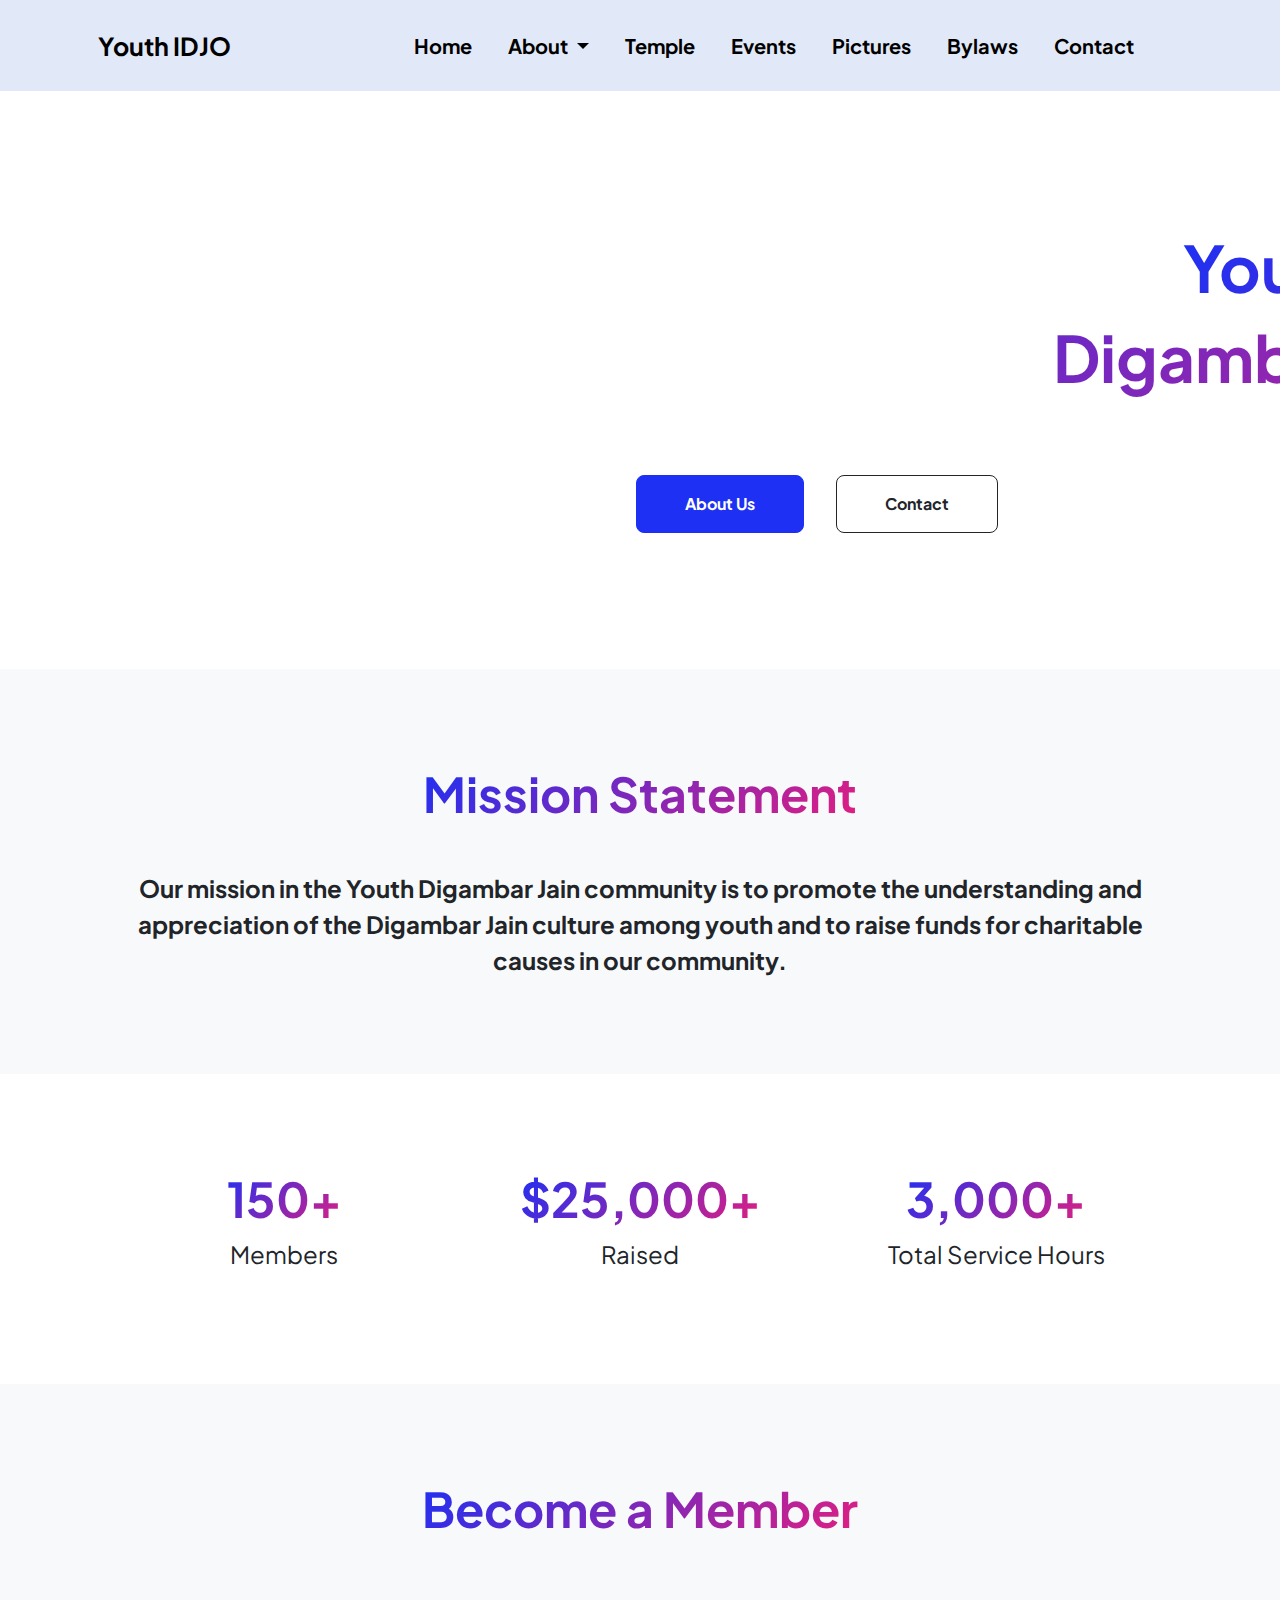
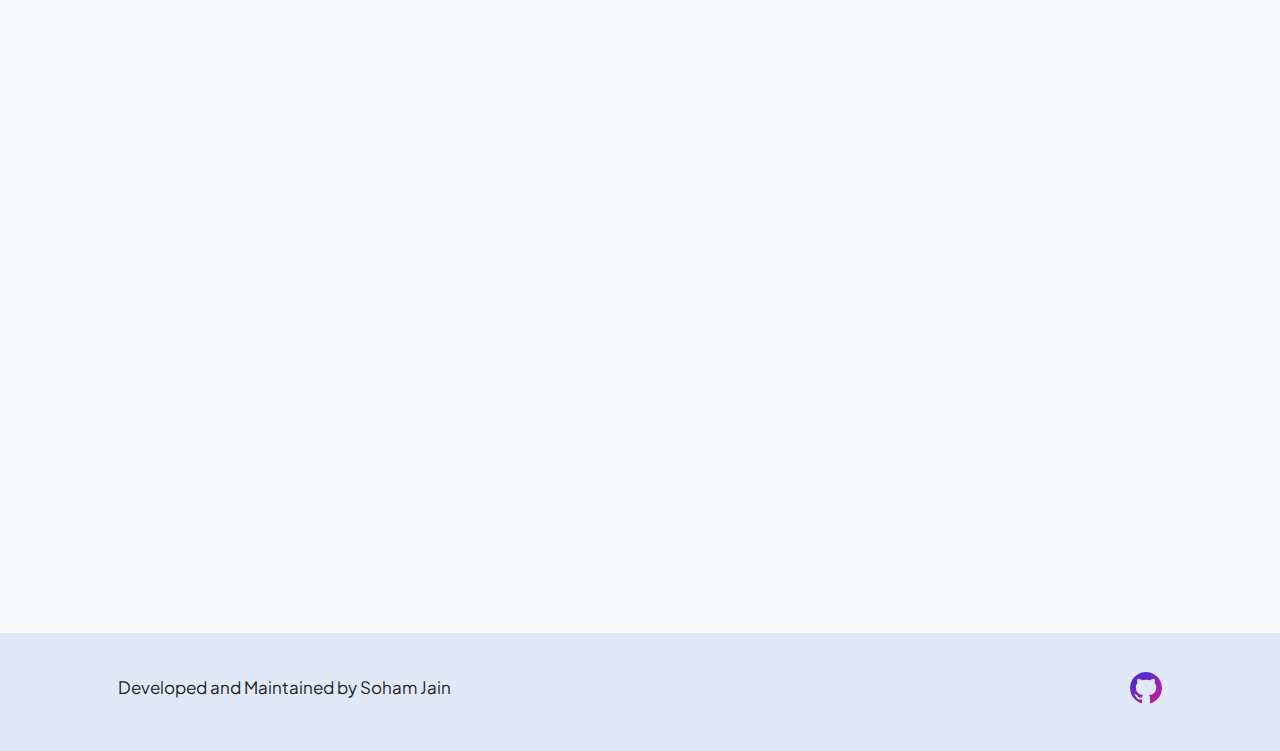
<file: index.html>
<!DOCTYPE html>
<html lang="en">
    <head>
        <meta charset="utf-8" />
        <meta name="viewport" content="width=device-width, initial-scale=1, shrink-to-fit=no" />
        <meta name="description" content="" />
        <meta name="author" content="" />
        <title>Youth IDJO</title>
        <!-- Favicon-->
        <link rel="icon" type="image/x-icon" href="assets/favicon.ico" />
        <!-- Custom Google font-->
        <link rel="preconnect" href="https://fonts.googleapis.com" />
        <link rel="preconnect" href="https://fonts.gstatic.com" crossorigin />
        <link href="https://fonts.googleapis.com/css2?family=Plus+Jakarta+Sans:wght@100;200;300;400;500;600;700;800;900&amp;display=swap" rel="stylesheet" />
        <link href="https://cdn.jsdelivr.net/npm/bootstrap-icons@1.8.1/font/bootstrap-icons.css" rel="stylesheet" />
        <link href="css/styles.css" rel="stylesheet" />
    </head>
    <body class="d-flex flex-column h-100">
        <main class="flex-shrink-0">
            <!-- Navigation-->
            <nav class="navbar navbar-expand-lg navbar-light bg-white py-3 sticky-top">
                <div class="container px-5">
                    <a class="navbar-brand" href="index.html">
                        <span class="fw-bolder text-primary">
                            <p style="color: black; margin-top: 5%; margin-bottom: 4%; font-size: 25px; margin-left: -15%;">Youth IDJO</p>
                        </span>
                    </a>
                    <div class="collapse navbar-collapse" id="navbarSupportedContent">
                        <ul class="navbar-nav ms-auto mb-2 mb-lg-0 small fw-bolder">
                            <li class="nav-item"><a class="nav-link" href="index.html" style="color: black; font-size: 20px; margin-right: 20px;">Home</a></li>
                            <li class="nav-item dropdown">
                                <a class="nav-link dropdown-toggle" href="#" id="aboutDropdown" role="button" aria-expanded="false" style="color: black; font-size: 20px; margin-right: 20px;">
                                    About
                                </a>
                                <ul class="dropdown-menu" aria-labelledby="aboutDropdown">
                                    <li><a class="dropdown-item" href="founders.html">Founders</a></li>
                                    <!-- <li><a class="dropdown-item" href="directors.html">Board of Directors</a></li> -->
                                    <li><a class="dropdown-item" href="partners.html">Partners</a></li>
                                    <!-- <li><a class="dropdown-item" href="sponsors.html">Sponsors</a></li> -->
                                </ul>
                            </li>
                            <li class="nav-item"><a class="nav-link" href="temple.html" style="color: black; font-size: 20px; margin-right: 20px;">Temple</a></li>
                            <li class="nav-item"><a class="nav-link" href="events.html" style="color: black; font-size: 20px; margin-right: 20px;">Events</a></li>
                            <li class="nav-item"><a class="nav-link" href="pictures.html" style="color: black; font-size: 20px; margin-right: 20px;">Pictures</a></li>
                            <li class="nav-item"><a class="nav-link" href="bylaws.html" style="color: black; font-size: 20px; margin-right: 20px;">Bylaws</a></li>
                            <li class="nav-item"><a class="nav-link" href="contact.html" style="color: black; font-size: 20px; margin-right: 20px;">Contact</a></li>
                            <!-- <li class="nav-item"><a class="nav-link" href="donate.html" style="color: black; font-size: 20px; margin-right: 20px;">Donate</a></li> -->
                        </ul>
                    </div>
                </div>
            </nav>           
            <!-- Header-->
            <header class="py-5">
                <br>
                <div class="container px-5 pb-5">
                    <div class="row gx-5 align-items-center">
                        <div class="col-xxl-5">
                            <!-- Header text content-->
                            <div class="text-center text-xxl-start">
                                <h1 class="display-3 fw-bolder mb-5"><span class="text-gradient d-inline">Youth International<br>Digambar Jain Organization</span></h1>
                            </div>
                        </div>
                    </div>
                    <br>
                    <div class="d-grid gap-3 d-sm-flex justify-content-sm-center justify-content-xxl-start mb-3">
                        <a class="btn btn-primary btn-lg px-5 py-3 me-sm-3 fs-6 fw-bolder" href="founders.html" style="margin-left: 34%;">About Us</a>
                        <a class="btn btn-outline-dark btn-lg px-5 py-3 fs-6 fw-bolder" href="contact.html">Contact</a>
                    </div>
                    <br>
                </div>
            </header>
            <!-- About Section-->
            <section class="bg-light py-5">
                <div class="container px-5">
                    <div class="row gx-5 justify-content-center">
                        <div class="col-xxl-8">
                            <div class="text-center my-5">
                                <h2 class="display-5 fw-bolder"><span class="text-gradient d-inline">Mission Statement</span></h2>
                                <p class="" style="margin-top: 48px; font-weight:bolder; font-size: 24px;">Our mission in the Youth Digambar Jain community is to promote the understanding and appreciation of the Digambar Jain culture among youth and to raise funds for charitable causes in our community.</p>
                            </div>
                        </div>
                    </div>
                </div>
            </section>
            <section class="py-5">
                <div class="container px-5">
                    <div class="row gx-5 justify-content-center">
                        <div class="col-xxl-8">
                            <div class="text-center my-5">
                                <div class="row">
                                    <div class="col-md-4">
                                        <h2 class="display-5 fw-bolder"><span class="text-gradient d-inline">150+</span></h2>
                                        <p style="font-size: 24px">Members</p>
                                    </div>
                                    <div class="col-md-4">
                                        <h2 class="display-5 fw-bolder"><span class="text-gradient d-inline">$25,000+</span></h2>
                                        <p style="font-size: 24px">Raised</p>
                                    </div>
                                    <div class="col-md-4">
                                        <h2 class="display-5 fw-bolder"><span class="text-gradient d-inline">3,000+</span></h2>
                                        <p style="font-size: 24px">Total Service Hours</p>
                                    </div>
                                </div>
                            </div>
                        </div>
                    </div>
                </div>
            </section>
            <section class="bg-light py-5">
                <div class="container px-5">
                    <div class="row gx-5 justify-content-center">
                        <div class="col-xxl-8">
                            <div class="text-center my-5">
                                <h2 class="display-5 fw-bolder"><span class="text-gradient d-inline">Become a Member</span></h2>
                            </div>
                            <div style="display: flex; justify-content: center;">
                                <iframe src="https://docs.google.com/forms/d/e/1FAIpQLSd1ejJXpNDerChQwhR-PVqldgVO0QkGuleVBpsNWgX905XmJw/viewform?embedded=true" width="100%" height="600">Loading…</iframe>
                            </div>                                                       
                        </div>
                    </div>
                </div>
            </section>
                              
        </main>
        <!-- Footer-->
        <footer class="bg-white py-custom mt-auto">
            <div class="container px-5">
                <div class="row align-items-center justify-content-between flex-column flex-sm-row">
                    <div class="col-auto">
                        <div class="small m-0" style="font-size: 17px;">Developed and Maintained by Soham Jain</div>
                    </div>                      
                    <div class="col-auto">
                        <div style="display: flex; align-items: center;">
                            <!-- <a class="text-gradient" href="https://www.instagram.com/youthidjo/" target="_blank"><i class="bi bi-instagram" style="font-size: 32px;"></i></a>
                            <span class="mx-3">&middot;</span>
                            <a class="text-gradient" href="https://www.google.com" target="_blank"><i class="bi bi-twitter" style="font-size: 32px;"></i></a>
                            <span class="mx-3">&middot;</span>
                            <a class="text-gradient" href="https://www.google.com" target="_blank"><i class="bi bi-linkedin" style="font-size: 32px;"></i></a>
                            <span class="mx-3">&middot;</span> -->
                            <a class="text-gradient" href="https://github.com/sjain2025/YouthIDJO" target="_blank"><i class="bi bi-github" style="font-size: 32px;"></i></a>
                        </div>                        
                    </div>                      
                </div>
            </div>
        </footer>        
        <script src="https://cdn.jsdelivr.net/npm/bootstrap@5.2.3/dist/js/bootstrap.bundle.min.js"></script>
        <!-- Core theme JS-->
        <script src="js/scripts.js"></script>
    </body>
</html>
</file>
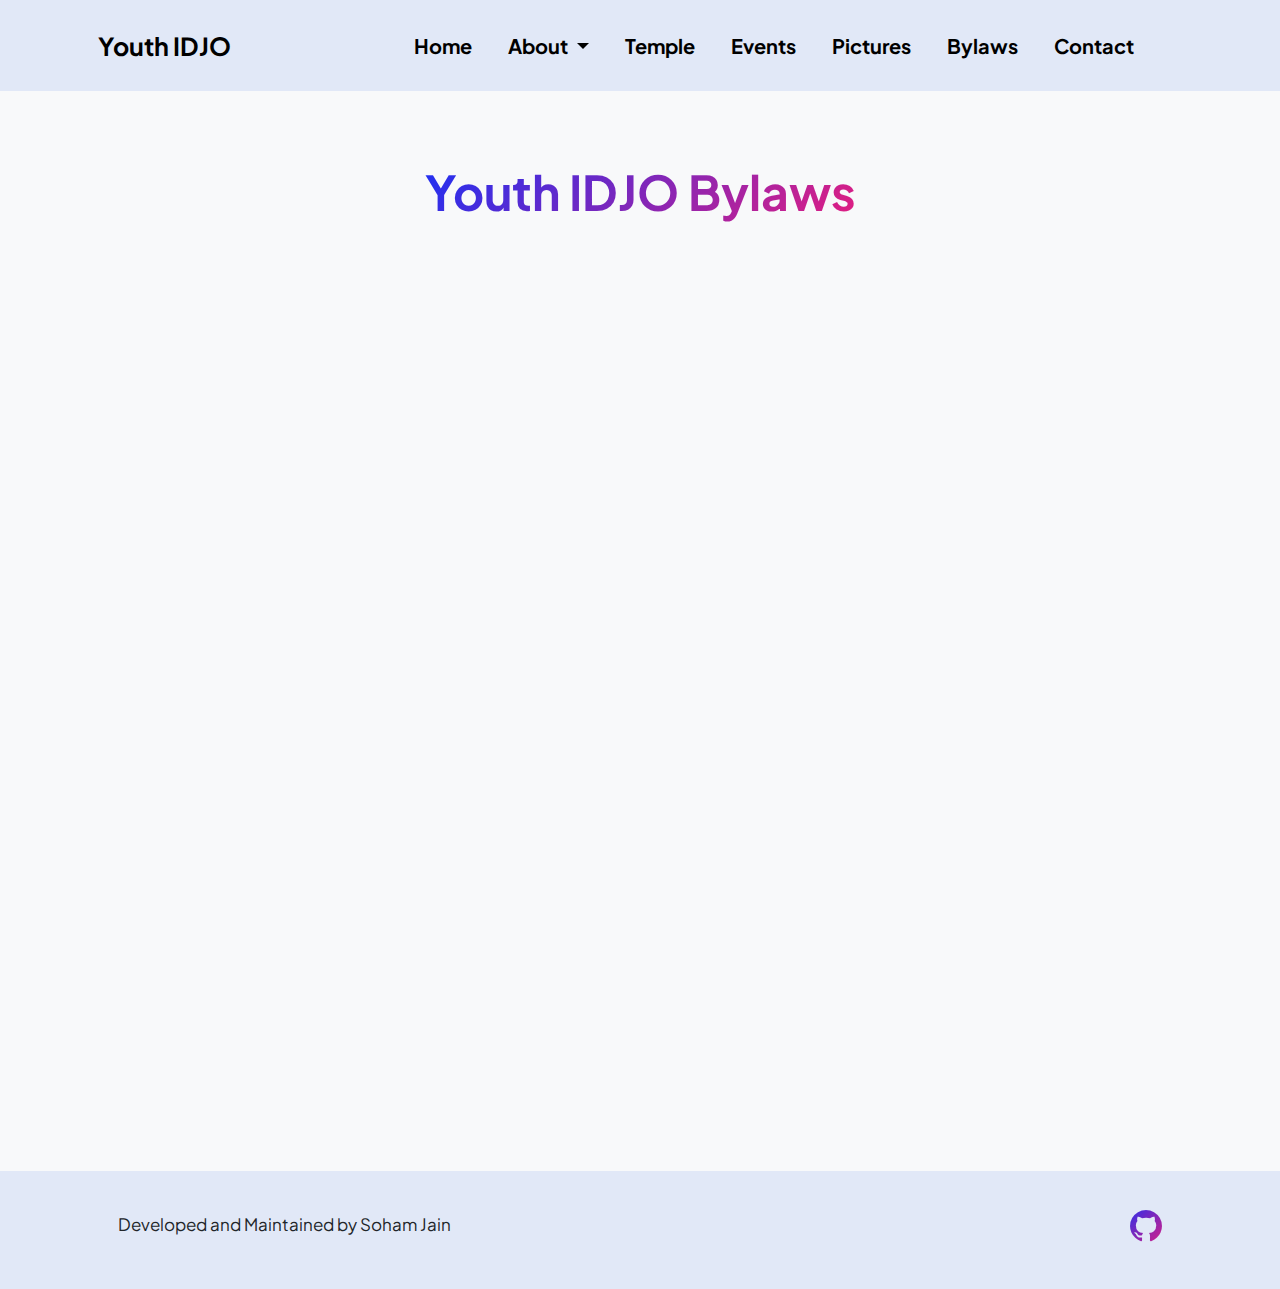
<file: bylaws.html>
<!DOCTYPE html>
<html lang="en">
    <head>
        <meta charset="utf-8" />
        <meta name="viewport" content="width=device-width, initial-scale=1, shrink-to-fit=no" />
        <meta name="description" content="" />
        <meta name="author" content="" />
        <title>Youth IDJO</title>
        <!-- Favicon-->
        <link rel="icon" type="image/x-icon" href="assets/favicon.ico" />
        <!-- Custom Google font-->
        <link rel="preconnect" href="https://fonts.googleapis.com" />
        <link rel="preconnect" href="https://fonts.gstatic.com" crossorigin />
        <link href="https://fonts.googleapis.com/css2?family=Plus+Jakarta+Sans:wght@100;200;300;400;500;600;700;800;900&amp;display=swap" rel="stylesheet" />
        <!-- Bootstrap icons-->
        <link href="https://cdn.jsdelivr.net/npm/bootstrap-icons@1.8.1/font/bootstrap-icons.css" rel="stylesheet" />
        <!-- Core theme CSS (includes Bootstrap)-->
        <link href="css/styles.css" rel="stylesheet" />
    </head>
    <body class="d-flex flex-column h-100 bg-light">
        <main class="flex-shrink-0">
            <!-- Navigation-->
            <nav class="navbar navbar-expand-lg navbar-light bg-white py-3 sticky-top">
                <div class="container px-5">
                    <a class="navbar-brand" href="index.html">
                        <span class="fw-bolder text-primary">
                            <p style="color: black; margin-top: 5%; margin-bottom: 4%; font-size: 25px; margin-left: -15%;">Youth IDJO</p>
                        </span>
                    </a>
                    <div class="collapse navbar-collapse" id="navbarSupportedContent">
                        <ul class="navbar-nav ms-auto mb-2 mb-lg-0 small fw-bolder">
                            <li class="nav-item"><a class="nav-link" href="index.html" style="color: black; font-size: 20px; margin-right: 20px;">Home</a></li>
                            <li class="nav-item dropdown">
                                <a class="nav-link dropdown-toggle" href="#" id="aboutDropdown" role="button" aria-expanded="false" style="color: black; font-size: 20px; margin-right: 20px;">
                                    About
                                </a>
                                <ul class="dropdown-menu" aria-labelledby="aboutDropdown">
                                    <li><a class="dropdown-item" href="founders.html">Founders</a></li>
                                    <!-- <li><a class="dropdown-item" href="directors.html">Board of Directors</a></li> -->
                                    <li><a class="dropdown-item" href="partners.html">Partners</a></li>
                                    <!-- <li><a class="dropdown-item" href="sponsors.html">Sponsors</a></li> -->
                                </ul>
                            </li>
                            <li class="nav-item"><a class="nav-link" href="temple.html" style="color: black; font-size: 20px; margin-right: 20px;">Temple</a></li>
                            <li class="nav-item"><a class="nav-link" href="events.html" style="color: black; font-size: 20px; margin-right: 20px;">Events</a></li>
                            <li class="nav-item"><a class="nav-link" href="pictures.html" style="color: black; font-size: 20px; margin-right: 20px;">Pictures</a></li>
                            <li class="nav-item"><a class="nav-link" href="bylaws.html" style="color: black; font-size: 20px; margin-right: 20px;">Bylaws</a></li>
                            <li class="nav-item"><a class="nav-link" href="contact.html" style="color: black; font-size: 20px; margin-right: 20px;">Contact</a></li>
                            <!-- <li class="nav-item"><a class="nav-link" href="donate.html" style="color: black; font-size: 20px; margin-right: 20px;">Donate</a></li> -->
                        </ul>
                    </div>
                </div>
            </nav>
            <!-- Page Content-->
            <div class="container px-5 my-5">
                <div class="text-center mb-5">
                    <br>
                    <h1 class="display-5 fw-bolder mb-0"><span class="text-gradient d-inline">Youth IDJO Bylaws</span></h1>
                </div>
                <section>
                    <div class="text-center mb-5">
                        <br><br>
                        <iframe src="https://docs.google.com/document/d/1SJmxLY6_eqMToBfKPJbdSeXQAF7aG6XXY906xfgCf9M/preview" width="100%" height="800px"></iframe>
                    </div>
                </section>
            </div>
                        
        </main>
        <!-- Footer-->
        <footer class="bg-white py-custom mt-auto">
            <div class="container px-5">
                <div class="row align-items-center justify-content-between flex-column flex-sm-row">
                    <div class="col-auto">
                        <div class="small m-0" style="font-size: 17px;">Developed and Maintained by Soham Jain</div>
                    </div>                      
                    <div class="col-auto">
                        <div style="display: flex; align-items: center;">
                            <!-- <a class="text-gradient" href="https://www.instagram.com/youthidjo/" target="_blank"><i class="bi bi-instagram" style="font-size: 32px;"></i></a>
                            <span class="mx-3">&middot;</span>
                            <a class="text-gradient" href="https://www.google.com" target="_blank"><i class="bi bi-twitter" style="font-size: 32px;"></i></a>
                            <span class="mx-3">&middot;</span>
                            <a class="text-gradient" href="https://www.google.com" target="_blank"><i class="bi bi-linkedin" style="font-size: 32px;"></i></a>
                            <span class="mx-3">&middot;</span> -->
                            <a class="text-gradient" href="https://github.com/sjain2025/YouthIDJO" target="_blank"><i class="bi bi-github" style="font-size: 32px;"></i></a>
                        </div>                        
                    </div>                      
                </div>
            </div>
        </footer> 
        <script src="https://cdn.jsdelivr.net/npm/bootstrap@5.2.3/dist/js/bootstrap.bundle.min.js"></script>
        <script src="js/scripts.js"></script>
    </body>
</html>
</file>
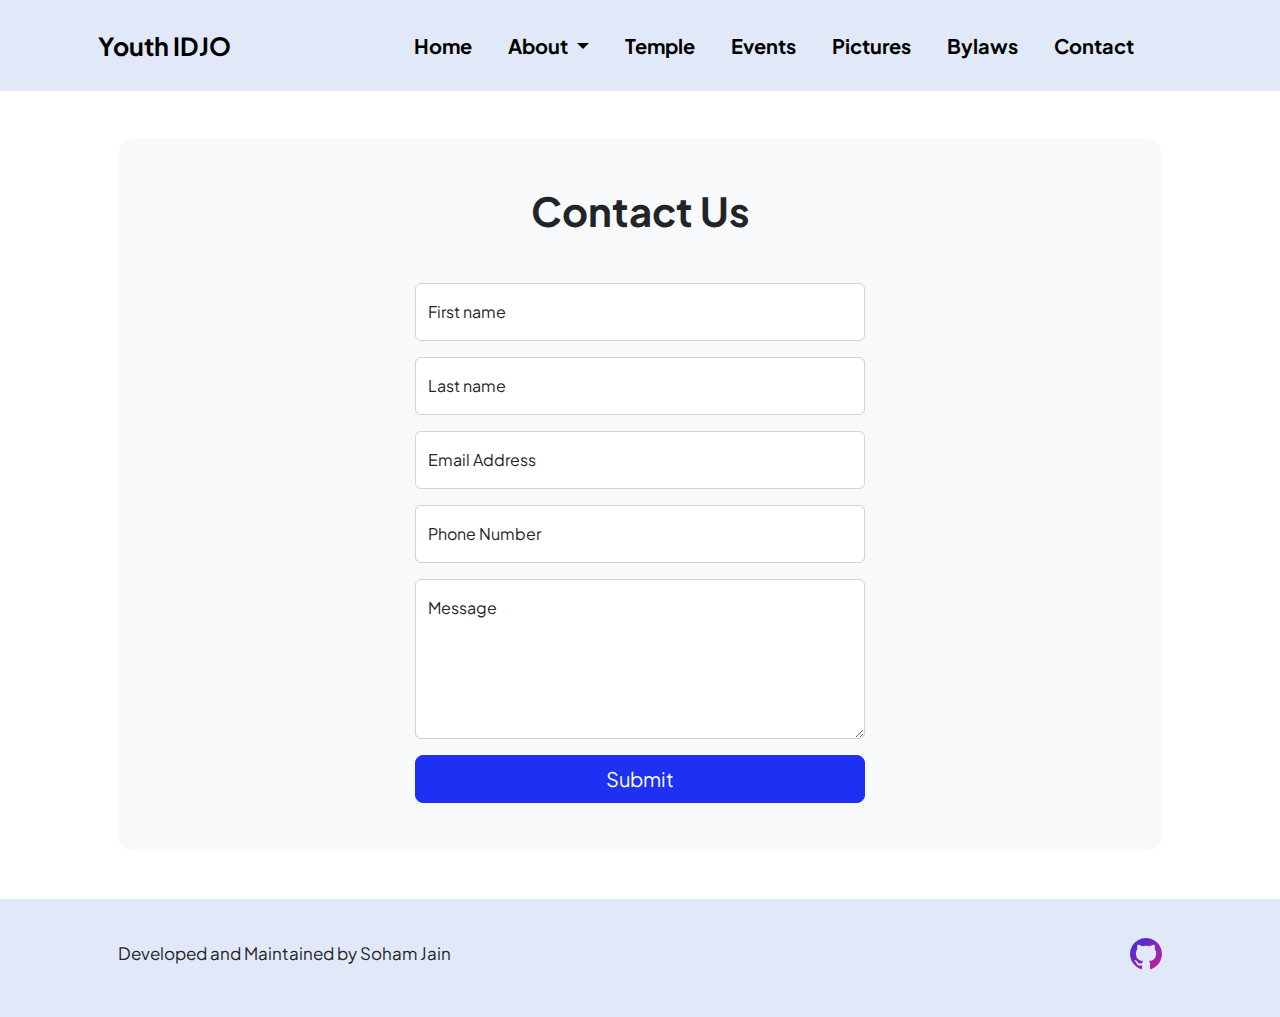
<file: contact.html>
<!DOCTYPE html>
<html lang="en">
    <head>
        <meta charset="utf-8" />
        <meta name="viewport" content="width=device-width, initial-scale=1, shrink-to-fit=no" />
        <meta name="description" content />
        <meta name="author" content />
        <title>Youth IDJO</title>
        <!-- Favicon-->
        <link rel="icon" type="image/x-icon" href="assets/favicon.ico" />
        <!-- Custom Google font-->
        <link rel="preconnect" href="https://fonts.googleapis.com" />
        <link rel="preconnect" href="https://fonts.gstatic.com" crossorigin />
        <link href="https://fonts.googleapis.com/css2?family=Plus+Jakarta+Sans:wght@100;200;300;400;500;600;700;800;900&amp;display=swap" rel="stylesheet" />
        <!-- Bootstrap icons-->
        <link href="https://cdn.jsdelivr.net/npm/bootstrap-icons@1.8.1/font/bootstrap-icons.css" rel="stylesheet" />
        <!-- Core theme CSS (includes Bootstrap)-->
        <link href="css/styles.css" rel="stylesheet" />
    </head>
    <body class="d-flex flex-column">
        <main class="flex-shrink-0">
            <!-- Navigation-->
            <nav class="navbar navbar-expand-lg navbar-light bg-white py-3 sticky-top">
                <div class="container px-5">
                    <a class="navbar-brand" href="index.html">
                        <span class="fw-bolder text-primary">
                            <p style="color: black; margin-top: 5%; margin-bottom: 4%; font-size: 25px; margin-left: -15%;">Youth IDJO</p>
                        </span>
                    </a>
                    <div class="collapse navbar-collapse" id="navbarSupportedContent">
                        <ul class="navbar-nav ms-auto mb-2 mb-lg-0 small fw-bolder">
                            <li class="nav-item"><a class="nav-link" href="index.html" style="color: black; font-size: 20px; margin-right: 20px;">Home</a></li>
                            <li class="nav-item dropdown">
                                <a class="nav-link dropdown-toggle" href="#" id="aboutDropdown" role="button" aria-expanded="false" style="color: black; font-size: 20px; margin-right: 20px;">
                                    About
                                </a>
                                <ul class="dropdown-menu" aria-labelledby="aboutDropdown">
                                    <li><a class="dropdown-item" href="founders.html">Founders</a></li>
                                    <!-- <li><a class="dropdown-item" href="directors.html">Board of Directors</a></li> -->
                                    <li><a class="dropdown-item" href="partners.html">Partners</a></li>
                                    <!-- <li><a class="dropdown-item" href="sponsors.html">Sponsors</a></li> -->
                                </ul>
                            </li>
                            <li class="nav-item"><a class="nav-link" href="temple.html" style="color: black; font-size: 20px; margin-right: 20px;">Temple</a></li>
                            <li class="nav-item"><a class="nav-link" href="events.html" style="color: black; font-size: 20px; margin-right: 20px;">Events</a></li>
                            <li class="nav-item"><a class="nav-link" href="pictures.html" style="color: black; font-size: 20px; margin-right: 20px;">Pictures</a></li>
                            <li class="nav-item"><a class="nav-link" href="bylaws.html" style="color: black; font-size: 20px; margin-right: 20px;">Bylaws</a></li>
                            <li class="nav-item"><a class="nav-link" href="contact.html" style="color: black; font-size: 20px; margin-right: 20px;">Contact</a></li>
                            <!-- <li class="nav-item"><a class="nav-link" href="donate.html" style="color: black; font-size: 20px; margin-right: 20px;">Donate</a></li> -->
                        </ul>
                    </div>
                </div>
            </nav>
            <!-- Page content-->
            <section class="py-5">
                <div class="container px-5">
                    <!-- Contact form-->
                    <div class="bg-light rounded-4 py-5 px-4 px-md-5">
                        <div class="text-center mb-5">
                            <h1 class="fw-bolder">Contact Us</h1>
                        </div>
                        <div class="row gx-5 justify-content-center">
                            <div class="col-lg-8 col-xl-6">
                                <form action="https://formspree.io/f/xbjvroen" method="POST">
                                    <!-- First Name input -->
                                    <div class="form-floating mb-3">
                                        <input class="form-control" id="firstName" name="firstName" type="text" placeholder="Enter your first name..." data-sb-validations="required" />
                                        <label for="firstName">First name</label>
                                        <div class="invalid-feedback" data-sb-feedback="firstName:required">First name is required.</div>
                                    </div>
                                    <!-- Last Name input -->
                                    <div class="form-floating mb-3">
                                        <input class="form-control" id="lastName" name="lastName" type="text" placeholder="Enter your last name..." data-sb-validations="required" />
                                        <label for="lastName">Last name</label>
                                        <div class="invalid-feedback" data-sb-feedback="lastName:required">Last name is required.</div>
                                    </div>
                                    <!-- Email address input -->
                                    <div class="form-floating mb-3">
                                        <input class="form-control" id="email" name="email" type="email" placeholder="name@example.com" data-sb-validations="required,email" />
                                        <label for="email">Email Address</label>
                                        <div class="invalid-feedback" data-sb-feedback="email:required">Email address is required.</div>
                                        <div class="invalid-feedback" data-sb-feedback="email:email">Email is not valid.</div>
                                    </div>
                                    <!-- Phone number input -->
                                    <div class="form-floating mb-3">
                                        <input class="form-control" id="phone" name="phone" type="tel" placeholder="(123) 456-7890" data-sb-validations="required" />
                                        <label for="phone">Phone Number</label>
                                        <div class="invalid-feedback" data-sb-feedback="phone:required">Phone number is required.</div>
                                    </div>
                                    <!-- Message input -->
                                    <div class="form-floating mb-3">
                                        <textarea class="form-control" id="message" name="message" placeholder="Enter your message here..." style="height: 10rem" data-sb-validations="required"></textarea>
                                        <label for="message">Message</label>
                                        <div class="invalid-feedback" data-sb-feedback="message:required">Message is required.</div>
                                    </div>
                                    <!-- Submit success message -->
                                    <div class="d-none" id="submitSuccessMessage">
                                        <div class="text-center mb-3">
                                            <div class="fw-bolder">Form submission successful!</div>
                                            <div class="fw-bolder">To send us an email, please reach out to idjo-youth@idjo.org</div>
                                        </div>
                                    </div>
                                    <!-- Submit error message -->
                                    <div class="d-none" id="submitErrorMessage">
                                        <div class="text-center text-danger mb-3">Error sending message!</div>
                                    </div>
                                    <!-- Submit Button -->
                                    <div class="d-grid">
                                        <button class="btn btn-primary btn-lg" id="submitButton" type="submit">Submit</button>
                                    </div>
                                </form>                                
                            </div>
                        </div>
                    </div>
                </div>
            </section>
        </main>
        <!-- Footer-->
        <footer class="bg-white py-custom mt-auto">
            <div class="container px-5">
                <div class="row align-items-center justify-content-between flex-column flex-sm-row">
                    <div class="col-auto">
                        <div class="small m-0" style="font-size: 17px;">Developed and Maintained by Soham Jain</div>
                    </div>                      
                    <div class="col-auto">
                        <div style="display: flex; align-items: center;">
                            <!-- <a class="text-gradient" href="https://www.instagram.com/youthidjo/" target="_blank"><i class="bi bi-instagram" style="font-size: 32px;"></i></a>
                            <span class="mx-3">&middot;</span>
                            <a class="text-gradient" href="https://www.google.com" target="_blank"><i class="bi bi-twitter" style="font-size: 32px;"></i></a>
                            <span class="mx-3">&middot;</span>
                            <a class="text-gradient" href="https://www.google.com" target="_blank"><i class="bi bi-linkedin" style="font-size: 32px;"></i></a>
                            <span class="mx-3">&middot;</span> -->
                            <a class="text-gradient" href="https://github.com/sjain2025/YouthIDJO" target="_blank"><i class="bi bi-github" style="font-size: 32px;"></i></a>
                        </div>                        
                    </div>                      
                </div>
            </div>
        </footer> 
        <!-- Bootstrap core JS-->
        <script src="https://cdn.jsdelivr.net/npm/bootstrap@5.2.3/dist/js/bootstrap.bundle.min.js"></script>
        <!-- Core theme JS-->
        <script src="js/scripts.js"></script>
        <!-- * * * * * * * * * * * * * * * * * * * * * * * * * * * * * * * * * * * * * * * *-->
        <!-- * *                               SB Forms JS                               * *-->
        <!-- * * Activate your form at https://startbootstrap.com/solution/contact-forms * *-->
        <!-- * * * * * * * * * * * * * * * * * * * * * * * * * * * * * * * * * * * * * * * *-->
        <script src="https://cdn.startbootstrap.com/sb-forms-latest.js"></script>
    </body>
</html>
</file>
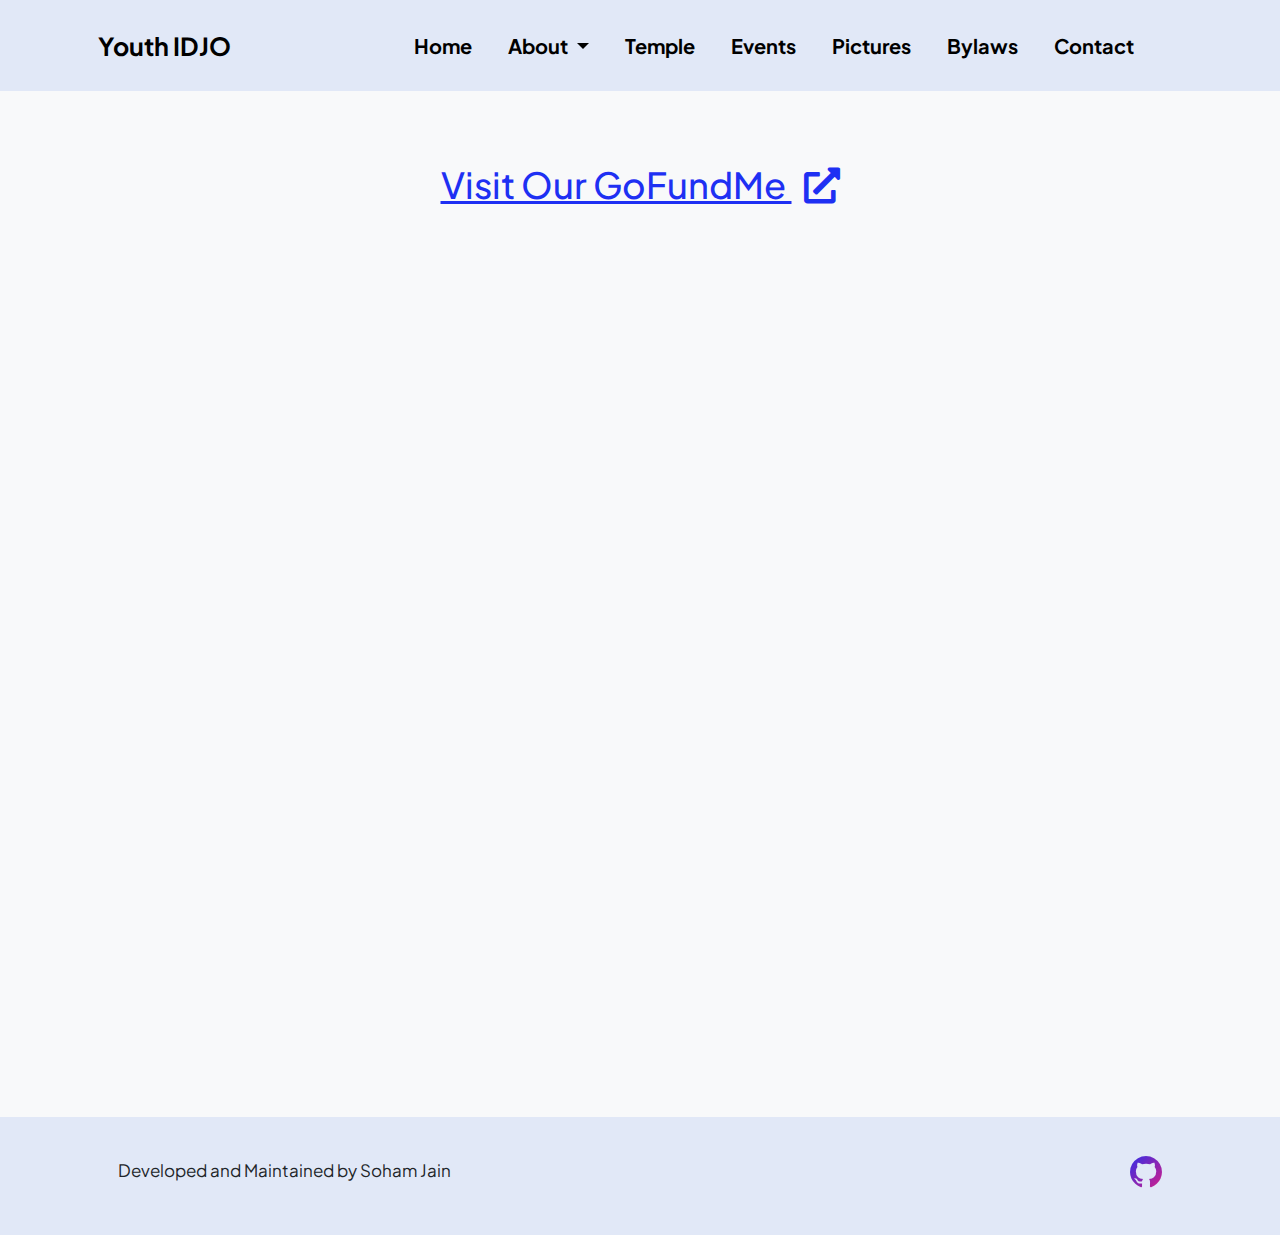
<file: donate.html>
<!DOCTYPE html>
<html lang="en">
    <head>
        <meta charset="utf-8" />
        <meta name="viewport" content="width=device-width, initial-scale=1, shrink-to-fit=no" />
        <meta name="description" content="" />
        <meta name="author" content="" />
        <title>Youth IDJO</title>
        <!-- Favicon-->
        <link rel="icon" type="image/x-icon" href="assets/favicon.ico" />
        <!-- Custom Google font-->
        <link rel="preconnect" href="https://fonts.googleapis.com" />
        <link rel="preconnect" href="https://fonts.gstatic.com" crossorigin />
        <link href="https://fonts.googleapis.com/css2?family=Plus+Jakarta+Sans:wght@100;200;300;400;500;600;700;800;900&amp;display=swap" rel="stylesheet" />
        <!-- Bootstrap icons-->
        <link href="https://cdn.jsdelivr.net/npm/bootstrap-icons@1.8.1/font/bootstrap-icons.css" rel="stylesheet" />
        <!-- Core theme CSS (includes Bootstrap)-->
        <link href="css/styles.css" rel="stylesheet" />
    </head>
    <body class="d-flex flex-column h-100 bg-light">
        <main class="flex-shrink-0">
            <!-- Navigation-->
            <nav class="navbar navbar-expand-lg navbar-light bg-white py-3 sticky-top">
                <div class="container px-5">
                    <a class="navbar-brand" href="index.html">
                        <span class="fw-bolder text-primary">
                            <p style="color: black; margin-top: 5%; margin-bottom: 4%; font-size: 25px; margin-left: -15%;">Youth IDJO</p>
                        </span>
                    </a>
                    <div class="collapse navbar-collapse" id="navbarSupportedContent">
                        <ul class="navbar-nav ms-auto mb-2 mb-lg-0 small fw-bolder">
                            <li class="nav-item"><a class="nav-link" href="index.html" style="color: black; font-size: 20px; margin-right: 20px;">Home</a></li>
                            <li class="nav-item dropdown">
                                <a class="nav-link dropdown-toggle" href="#" id="aboutDropdown" role="button" aria-expanded="false" style="color: black; font-size: 20px; margin-right: 20px;">
                                    About
                                </a>
                                <ul class="dropdown-menu" aria-labelledby="aboutDropdown">
                                    <li><a class="dropdown-item" href="founders.html">Founders</a></li>
                                    <!-- <li><a class="dropdown-item" href="directors.html">Board of Directors</a></li> -->
                                    <li><a class="dropdown-item" href="partners.html">Partners</a></li>
                                    <!-- <li><a class="dropdown-item" href="sponsors.html">Sponsors</a></li> -->
                                </ul>
                            </li>
                            <li class="nav-item"><a class="nav-link" href="temple.html" style="color: black; font-size: 20px; margin-right: 20px;">Temple</a></li>
                            <li class="nav-item"><a class="nav-link" href="events.html" style="color: black; font-size: 20px; margin-right: 20px;">Events</a></li>
                            <li class="nav-item"><a class="nav-link" href="pictures.html" style="color: black; font-size: 20px; margin-right: 20px;">Pictures</a></li>
                            <li class="nav-item"><a class="nav-link" href="bylaws.html" style="color: black; font-size: 20px; margin-right: 20px;">Bylaws</a></li>
                            <li class="nav-item"><a class="nav-link" href="contact.html" style="color: black; font-size: 20px; margin-right: 20px;">Contact</a></li>
                            <!-- <li class="nav-item"><a class="nav-link" href="donate.html" style="color: black; font-size: 20px; margin-right: 20px;">Donate</a></li> -->
                        </ul>
                    </div>
                </div>
            </nav>
            <!-- Page Content-->
            <div class="container px-5 my-5">
                <br>
                <h1 style="font-size: 36px; text-align: center;">
                    <a href="https://gofund.me/d357fe5a" target="_blank">
                      Visit Our GoFundMe
                      <i style="margin-left: 12px;"class="fas fa-external-link-alt"></i>
                    </a>
                </h1>
                <section>
                    <div class="text-center mb-5">
                        <br><br>
                        <iframe src="https://gofund.me/d357fe5a" width="100%" height="800px"></iframe>
                    </div>
                </section>
            </div>
                        
        </main>
        <!-- Footer-->
        <footer class="bg-white py-custom mt-auto">
            <div class="container px-5">
                <div class="row align-items-center justify-content-between flex-column flex-sm-row">
                    <div class="col-auto">
                        <div class="small m-0" style="font-size: 17px;">Developed and Maintained by Soham Jain</div>
                    </div>                      
                    <div class="col-auto">
                        <div style="display: flex; align-items: center;">
                            <!-- <a class="text-gradient" href="https://www.instagram.com/youthidjo/" target="_blank"><i class="bi bi-instagram" style="font-size: 32px;"></i></a>
                            <span class="mx-3">&middot;</span>
                            <a class="text-gradient" href="https://www.google.com" target="_blank"><i class="bi bi-twitter" style="font-size: 32px;"></i></a>
                            <span class="mx-3">&middot;</span>
                            <a class="text-gradient" href="https://www.google.com" target="_blank"><i class="bi bi-linkedin" style="font-size: 32px;"></i></a>
                            <span class="mx-3">&middot;</span> -->
                            <a class="text-gradient" href="https://github.com/sjain2025/YouthIDJO" target="_blank"><i class="bi bi-github" style="font-size: 32px;"></i></a>
                        </div>                        
                    </div>                      
                </div>
            </div>
        </footer> 
        <script src="https://cdn.jsdelivr.net/npm/bootstrap@5.2.3/dist/js/bootstrap.bundle.min.js"></script>
        <link rel="stylesheet" href="https://cdnjs.cloudflare.com/ajax/libs/font-awesome/5.15.3/css/all.min.css">
        <script src="js/scripts.js"></script>
    </body>
</html>
</file>
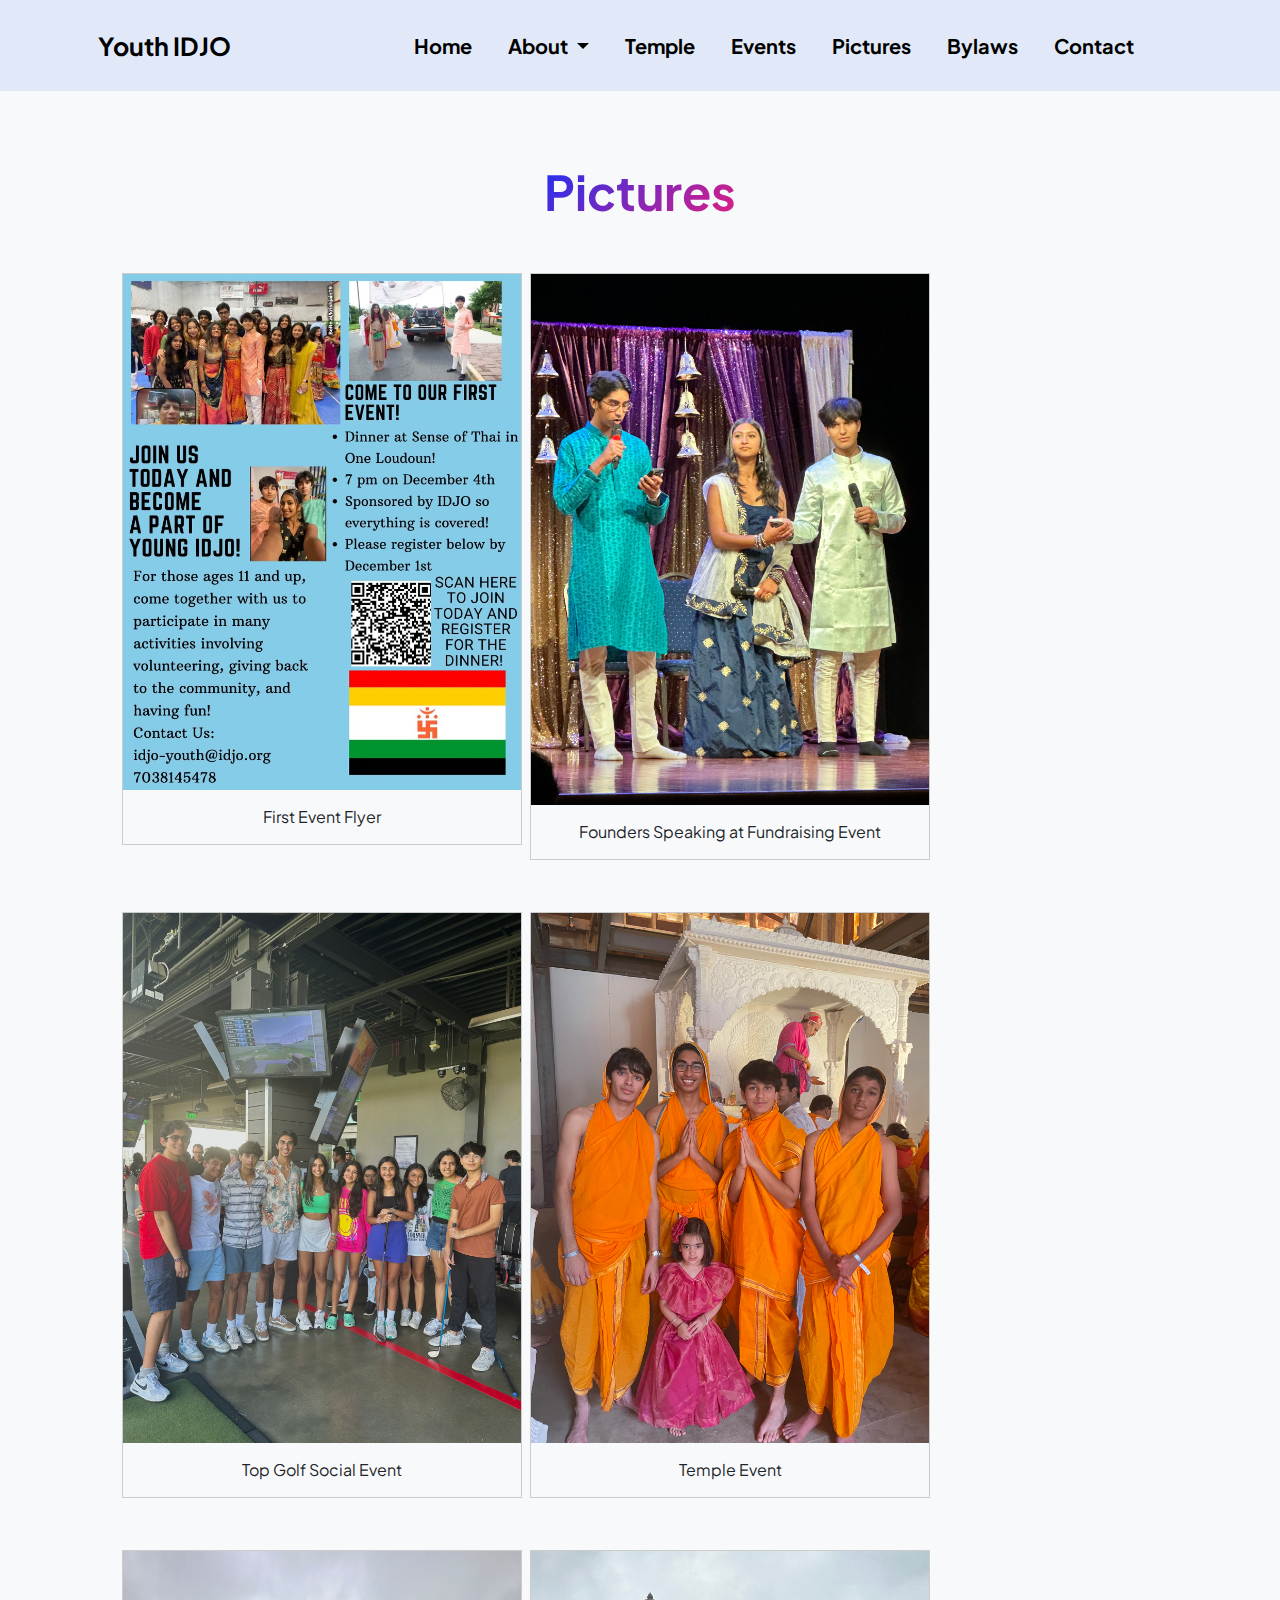
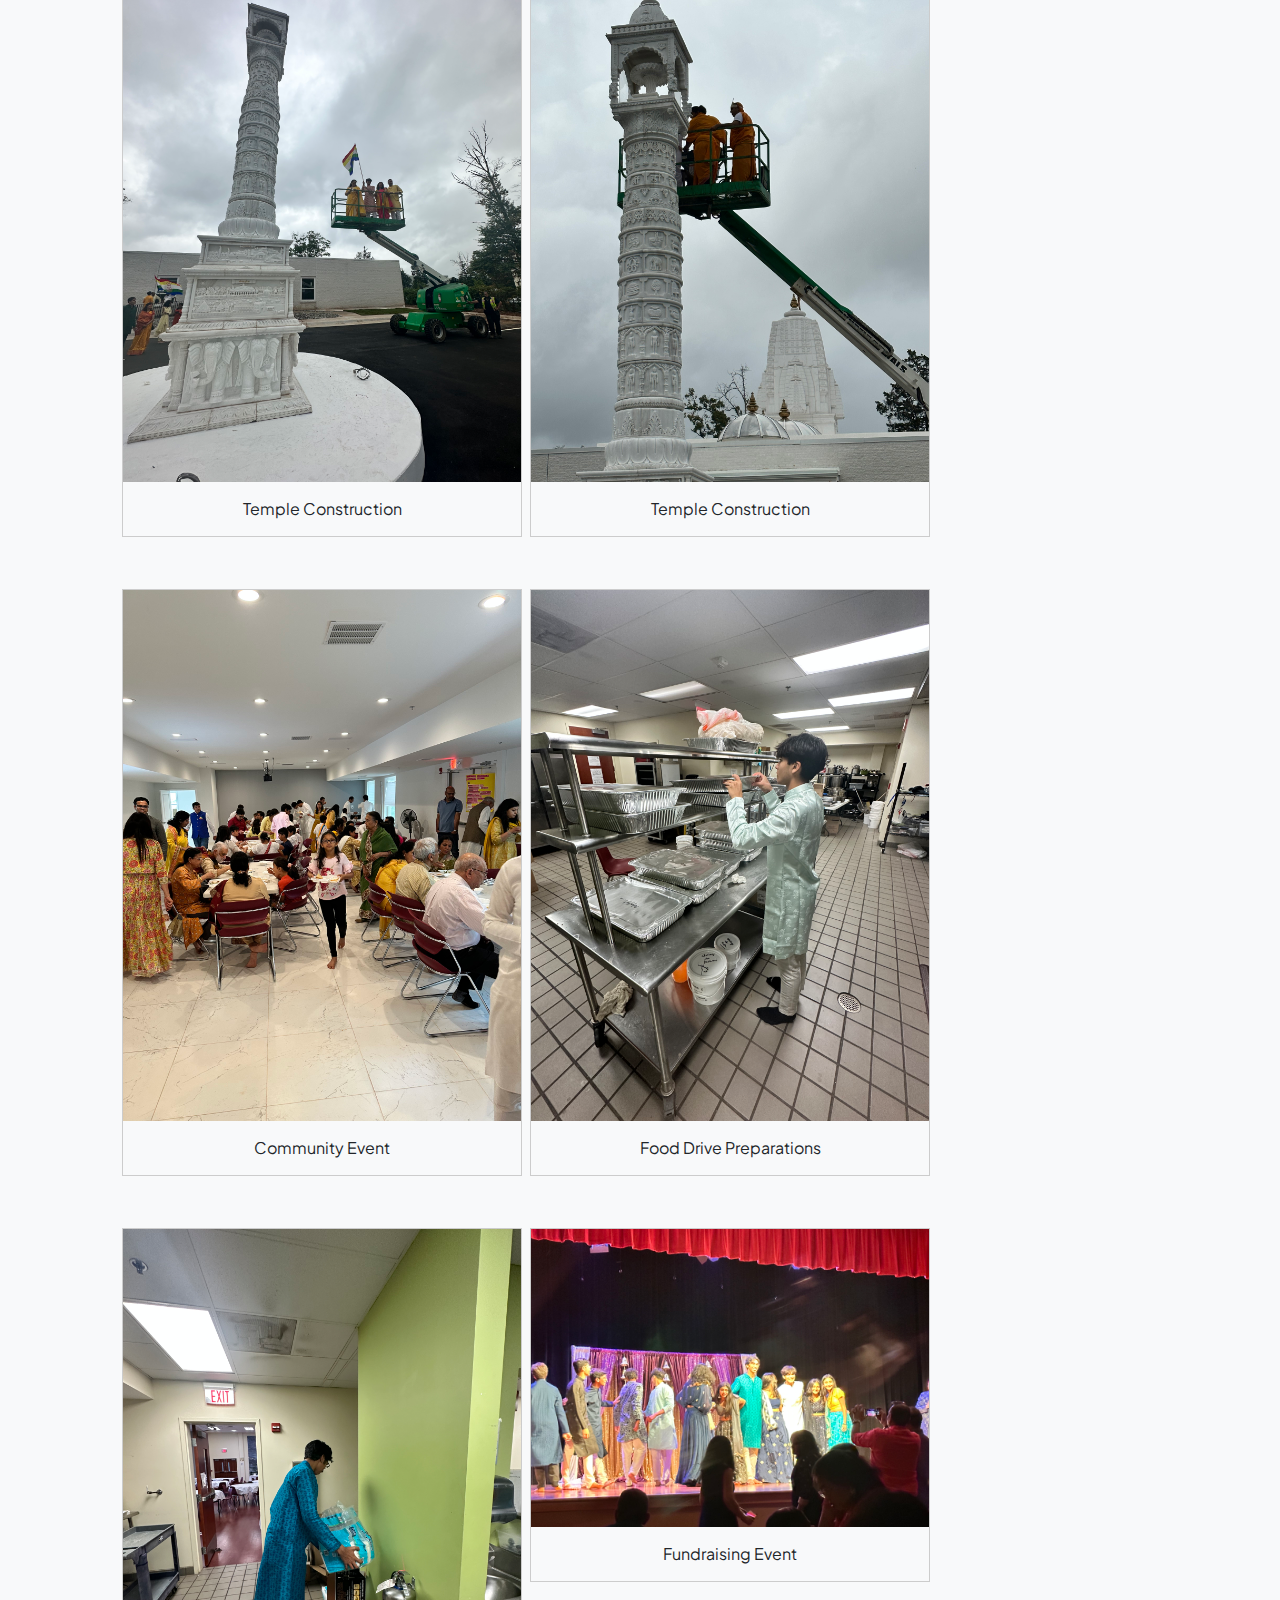
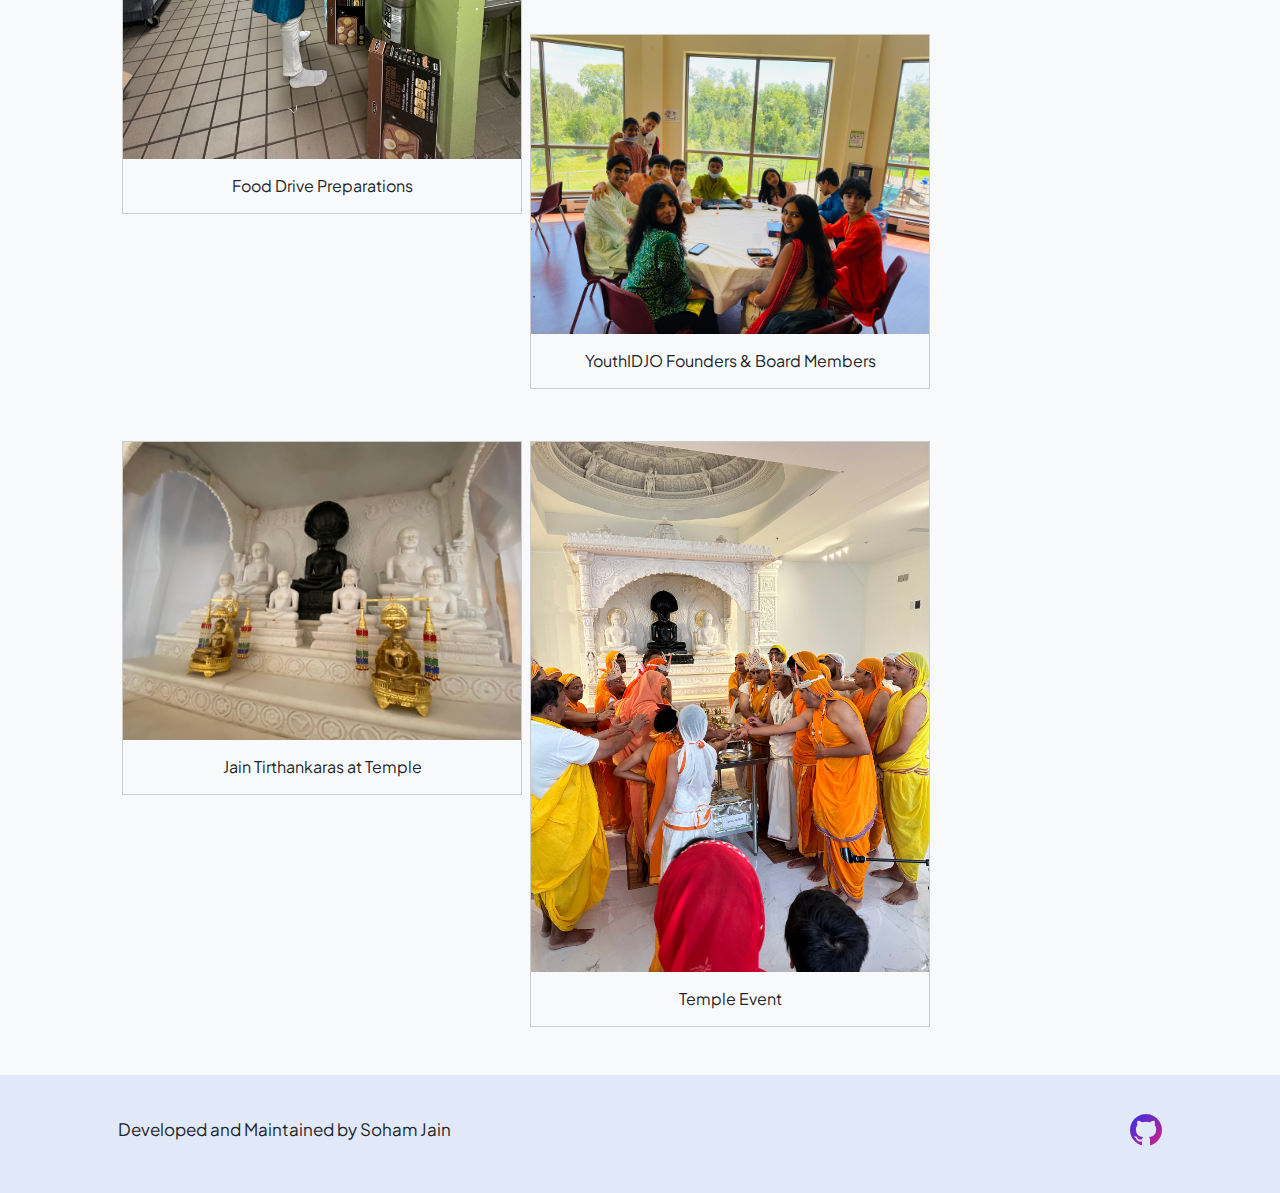
<file: pictures.html>
<!DOCTYPE html>
<html lang="en">
    <head>
        <meta charset="utf-8" />
        <meta name="viewport" content="width=device-width, initial-scale=1, shrink-to-fit=no" />
        <meta name="description" content="" />
        <meta name="author" content="" />
        <title>Youth IDJO</title>
        <link rel="icon" type="image/x-icon" href="assets/favicon.ico" />
        <link rel="preconnect" href="https://fonts.googleapis.com" />
        <link rel="preconnect" href="https://fonts.gstatic.com" crossorigin />
        <link href="https://fonts.googleapis.com/css2?family=Plus+Jakarta+Sans:wght@100;200;300;400;500;600;700;800;900&amp;display=swap" rel="stylesheet" />
        <link href="https://cdn.jsdelivr.net/npm/bootstrap-icons@1.8.1/font/bootstrap-icons.css" rel="stylesheet" />
        <link href="css/styles.css" rel="stylesheet" />
    </head>
    <style>
        div.gallery {
          margin: 4px;
          margin-bottom: 48px;
          border: 1px solid #ccc;
          float: left;
          width: 400px;
        }
        
        div.gallery:hover {
          border: 1px solid #777;
        }
        
        div.gallery img {
          width: 100%;
          height: auto;
        }
        
        div.desc {
          padding: 15px;
          text-align: center;
        }
    </style>
    <body class="d-flex flex-column h-100 bg-light">
        <main class="flex-shrink-0">
            <nav class="navbar navbar-expand-lg navbar-light bg-white py-3 sticky-top">
                <div class="container px-5">
                    <a class="navbar-brand" href="index.html">
                        <span class="fw-bolder text-primary">
                            <p style="color: black; margin-top: 5%; margin-bottom: 4%; font-size: 25px; margin-left: -15%;">Youth IDJO</p>
                        </span>
                    </a>
                    <div class="collapse navbar-collapse" id="navbarSupportedContent">
                        <ul class="navbar-nav ms-auto mb-2 mb-lg-0 small fw-bolder">
                            <li class="nav-item"><a class="nav-link" href="index.html" style="color: black; font-size: 20px; margin-right: 20px;">Home</a></li>
                            <li class="nav-item dropdown">
                                <a class="nav-link dropdown-toggle" href="#" id="aboutDropdown" role="button" aria-expanded="false" style="color: black; font-size: 20px; margin-right: 20px;">
                                    About
                                </a>
                                <ul class="dropdown-menu" aria-labelledby="aboutDropdown">
                                    <li><a class="dropdown-item" href="founders.html">Founders</a></li>
                                    <!-- <li><a class="dropdown-item" href="directors.html">Board of Directors</a></li> -->
                                    <li><a class="dropdown-item" href="partners.html">Partners</a></li>
                                    <!-- <li><a class="dropdown-item" href="sponsors.html">Sponsors</a></li> -->
                                </ul>
                            </li>
                            <li class="nav-item"><a class="nav-link" href="temple.html" style="color: black; font-size: 20px; margin-right: 20px;">Temple</a></li>
                            <li class="nav-item"><a class="nav-link" href="events.html" style="color: black; font-size: 20px; margin-right: 20px;">Events</a></li>
                            <li class="nav-item"><a class="nav-link" href="pictures.html" style="color: black; font-size: 20px; margin-right: 20px;">Pictures</a></li>
                            <li class="nav-item"><a class="nav-link" href="bylaws.html" style="color: black; font-size: 20px; margin-right: 20px;">Bylaws</a></li>
                            <li class="nav-item"><a class="nav-link" href="contact.html" style="color: black; font-size: 20px; margin-right: 20px;">Contact</a></li>
                            <!-- <li class="nav-item"><a class="nav-link" href="donate.html" style="color: black; font-size: 20px; margin-right: 20px;">Donate</a></li> -->
                        </ul>
                    </div>
                </div>
            </nav>
            <div class="container px-5 my-5">
                <div class="text-center mb-5">
                    <br>
                    <h1 class="display-5 fw-bolder mb-0"><span class="text-gradient d-inline">Pictures</span></h1>
                </div>
                
                <section>
                    <div class="gallery">
                        <a target="_blank" href="assets/pictures/flyer.jpg">
                            <img src="assets/pictures/flyer.jpg" width="600" height="400">
                        </a>
                        <div class="desc">First Event Flyer</div>
                    </div>

                    <div class="gallery">
                        <a target="_blank" href="assets/pictures2/IMG_8969.jpg">
                            <img src="assets/pictures2/IMG_8969.jpg" width="600" height="400">
                        </a>
                        <div class="desc">Founders Speaking at Fundraising Event</div>
                    </div>

                    <div class="gallery">
                        <a target="_blank" href="assets/pictures/topgolf.jpg">
                            <img src="assets/pictures/topgolf.jpg" width="600" height="400">
                        </a>
                        <div class="desc">Top Golf Social Event</div>
                    </div>

                    <div class="gallery">
                        <a target="_blank" href="assets/pictures/IMG_5090.jpg">
                            <img src="assets/pictures/IMG_5090.jpg" width="600" height="400">
                        </a>
                        <div class="desc">Temple Event</div>
                    </div>

                    <div class="gallery">
                        <a target="_blank" href="assets/pictures/IMG_7571.jpg">
                            <img src="assets/pictures/IMG_7571.jpg" width="600" height="400">
                        </a>
                        <div class="desc">Temple Construction</div>
                    </div>

                    <div class="gallery">
                        <a target="_blank" href="assets/pictures2/IMG_9022.jpg">
                            <img src="assets/pictures2/IMG_9022.jpg" width="600" height="400">
                        </a>
                        <div class="desc">Temple Construction</div>
                    </div>

                    <div class="gallery">
                        <a target="_blank" href="assets/pictures2/IMG_3904.jpg">
                            <img src="assets/pictures2/IMG_3904.jpg" width="600" height="400">
                        </a>
                        <div class="desc">Community Event</div>
                    </div>

                    <div class="gallery">
                        <a target="_blank" href="assets/pictures/IMG_7562.jpg">
                            <img src="assets/pictures/IMG_7562.jpg" width="600" height="400">
                        </a>
                        <div class="desc">Food Drive Preparations</div>
                    </div>

                    <div class="gallery">
                        <a target="_blank" href="assets/pictures/IMG_7563.jpg">
                            <img src="assets/pictures/IMG_7563.jpg" width="600" height="400">
                        </a>
                        <div class="desc">Food Drive Preparations</div>
                    </div>

                    <div class="gallery">
                        <a target="_blank" href="assets/pictures2/IMG_8979.jpg">
                            <img src="assets/pictures2/IMG_8979.jpg" width="600" height="400">
                        </a>
                        <div class="desc">Fundraising Event</div>
                    </div>

                    <div class="gallery">
                        <a target="_blank" href="assets/pictures2/IMG_1989.jpg">
                            <img src="assets/pictures2/IMG_1989.jpg" width="600" height="400">
                        </a>
                        <div class="desc">YouthIDJO Founders & Board Members</div>
                    </div>

                    <div class="gallery">
                        <a target="_blank" href="assets/pictures2/IMG_2300.jpg">
                            <img src="assets/pictures2/IMG_2300.jpg" width="600" height="400">
                        </a>
                        <div class="desc">Jain Tirthankaras at Temple</div>
                    </div>

                    <div class="gallery">
                        <a target="_blank" href="assets/pictures2/IMG_6726.jpg">
                            <img src="assets/pictures2/IMG_6726.jpg" width="600" height="400">
                        </a>
                        <div class="desc">Temple Event</div>
                    </div>
                </section>
               
            </div>
        </main>
        


        <footer class="bg-white py-custom mt-auto">
            <div class="container px-5">
                <div class="row align-items-center justify-content-between flex-column flex-sm-row">
                    <div class="col-auto">
                        <div class="small m-0" style="font-size: 17px;">Developed and Maintained by Soham Jain</div>
                    </div>                      
                    <div class="col-auto">
                        <div style="display: flex; align-items: center;">
                            <!-- <a class="text-gradient" href="https://www.instagram.com/youthidjo/" target="_blank"><i class="bi bi-instagram" style="font-size: 32px;"></i></a>
                            <span class="mx-3">&middot;</span>
                            <a class="text-gradient" href="https://www.google.com" target="_blank"><i class="bi bi-twitter" style="font-size: 32px;"></i></a>
                            <span class="mx-3">&middot;</span>
                            <a class="text-gradient" href="https://www.google.com" target="_blank"><i class="bi bi-linkedin" style="font-size: 32px;"></i></a>
                            <span class="mx-3">&middot;</span> -->
                            <a class="text-gradient" href="https://github.com/sjain2025/YouthIDJO" target="_blank"><i class="bi bi-github" style="font-size: 32px;"></i></a>
                        </div>                        
                    </div>                      
                </div>
            </div>
        </footer> 
        <script src="https://cdn.jsdelivr.net/npm/bootstrap@5.2.3/dist/js/bootstrap.bundle.min.js"></script>
        <script src="js/scripts.js"></script>
    </body>
</html>
</file>
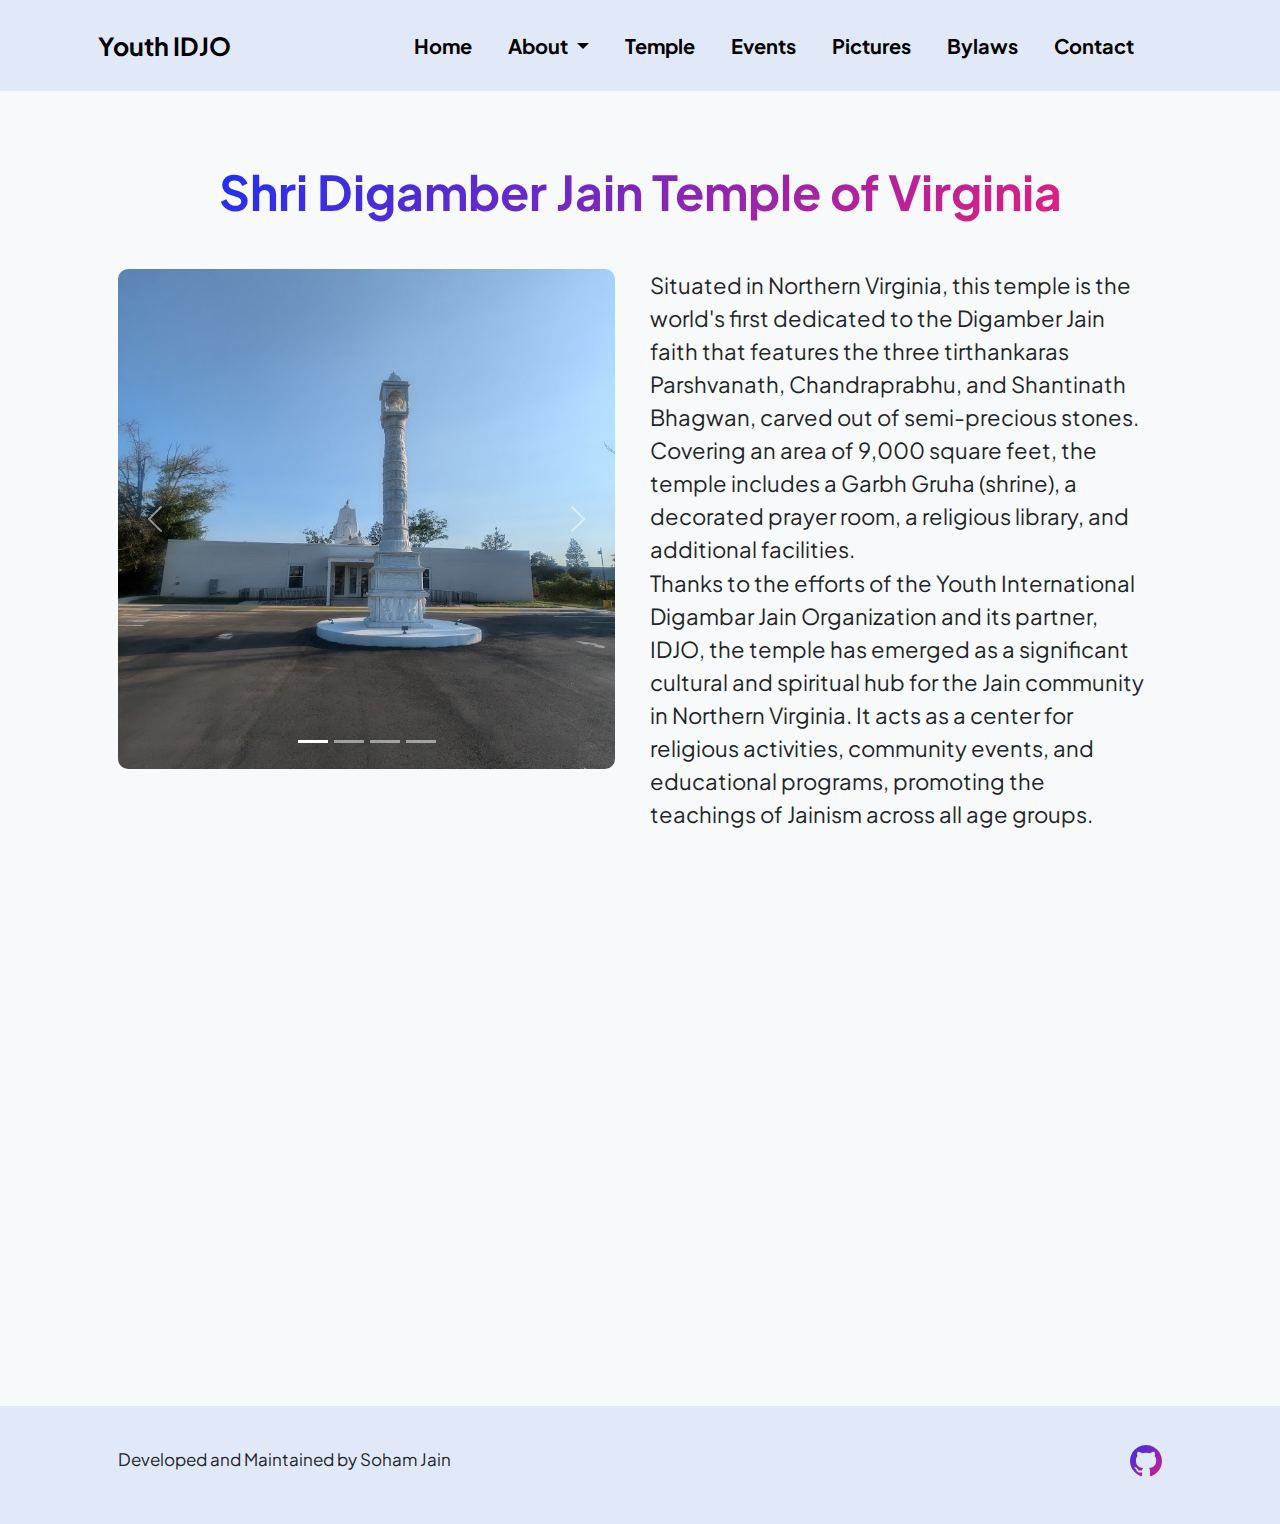
<file: temple.html>
<!DOCTYPE html>
<html lang="en">
    <head>
        <meta charset="utf-8" />
        <meta name="viewport" content="width=device-width, initial-scale=1, shrink-to-fit=no" />
        <meta name="description" content="" />
        <meta name="author" content="" />
        <title>Youth IDJO</title>
        <link rel="icon" type="image/x-icon" href="assets/favicon.ico" />
        <link rel="preconnect" href="https://fonts.googleapis.com" />
        <link rel="preconnect" href="https://fonts.gstatic.com" crossorigin />
        <link href="https://fonts.googleapis.com/css2?family=Plus+Jakarta+Sans:wght@100;200;300;400;500;600;700;800;900&amp;display=swap" rel="stylesheet" />
        <link href="https://cdn.jsdelivr.net/npm/bootstrap-icons@1.8.1/font/bootstrap-icons.css" rel="stylesheet" />
        <link href="css/styles.css" rel="stylesheet" />
    </head>
    <style>
        div.gallery {
            margin: 4px;
            margin-bottom: 48px;
            border: 1px solid #ccc;
            float: left;
            width: 400px;
        }

        div.gallery:hover {
            border: 1px solid #777;
        }

        div.gallery img {
            width: 100%;
            height: auto;
        }

        div.desc {
            padding: 15px;
            text-align: center;
        }

        .carousel-item img {
            height: 500px;
            object-fit: cover;
            width: 100%;
            border-radius: 10px;
        }

        .carousel-container {
            max-width: 650px;
            flex: 1;
        }

        .carousel-text {
            margin-left: 20px;
            flex: 1;
            padding: 15px;
        }

        .map-container {
            margin-top: 40px;
        }

        p {
            margin-top: -15px;
            font-size: 22px;
        }
    </style>
    <body class="d-flex flex-column h-100 bg-light">
        <main class="flex-shrink-0">
            <nav class="navbar navbar-expand-lg navbar-light bg-white py-3 sticky-top">
                <div class="container px-5">
                    <a class="navbar-brand" href="index.html">
                        <span class="fw-bolder text-primary">
                            <p style="color: black; margin-top: 5%; margin-bottom: 4%; font-size: 25px; margin-left: -15%;">Youth IDJO</p>
                        </span>
                    </a>
                    <div class="collapse navbar-collapse" id="navbarSupportedContent">
                        <ul class="navbar-nav ms-auto mb-2 mb-lg-0 small fw-bolder">
                            <li class="nav-item"><a class="nav-link" href="index.html" style="color: black; font-size: 20px; margin-right: 20px;">Home</a></li>
                            <li class="nav-item dropdown">
                                <a class="nav-link dropdown-toggle" href="#" id="aboutDropdown" role="button" aria-expanded="false" style="color: black; font-size: 20px; margin-right: 20px;">
                                    About
                                </a>
                                <ul class="dropdown-menu" aria-labelledby="aboutDropdown">
                                    <li><a class="dropdown-item" href="founders.html">Founders</a></li>
                                    <li><a class="dropdown-item" href="partners.html">Partners</a></li>
                                </ul>
                            </li>
                            <li class="nav-item"><a class="nav-link" href="temple.html" style="color: black; font-size: 20px; margin-right: 20px;">Temple</a></li>
                            <li class="nav-item"><a class="nav-link" href="events.html" style="color: black; font-size: 20px; margin-right: 20px;">Events</a></li>
                            <li class="nav-item"><a class="nav-link" href="pictures.html" style="color: black; font-size: 20px; margin-right: 20px;">Pictures</a></li>
                            <li class="nav-item"><a class="nav-link" href="bylaws.html" style="color: black; font-size: 20px; margin-right: 20px;">Bylaws</a></li>
                            <li class="nav-item"><a class="nav-link" href="contact.html" style="color: black; font-size: 20px; margin-right: 20px;">Contact</a></li>
                        </ul>
                    </div>
                </div>
            </nav>
            <div class="container px-5 my-5">
                <div class="text-center mb-5">
                    <br>
                    <h1 class="display-5 fw-bolder mb-0">
                        <span class="text-gradient d-inline">Shri Digamber Jain Temple of Virginia</span>
                    </h1>
                </div>
                
                <!-- Carousel and Text Side-by-Side -->
                <div class="d-flex">
                    <!-- Image Slider Gallery -->
                    <div class="carousel-container">
                        <div id="imageCarousel" class="carousel slide" data-bs-ride="carousel">
                            <div class="carousel-indicators">
                                <button type="button" data-bs-target="#imageCarousel" data-bs-slide-to="0" class="active" aria-current="true" aria-label="Slide 1"></button>
                                <button type="button" data-bs-target="#imageCarousel" data-bs-slide-to="1" aria-label="Slide 2"></button>
                                <button type="button" data-bs-target="#imageCarousel" data-bs-slide-to="2" aria-label="Slide 3"></button>
                                <button type="button" data-bs-target="#imageCarousel" data-bs-slide-to="3" aria-label="Slide 4"></button>
                            </div>
                            <div class="carousel-inner">
                                <div class="carousel-item active">
                                    <img src="assets/pictures/temple4.jpg">
                                </div>
                                <div class="carousel-item">
                                    <img src="assets/pictures/temple3.jpg">
                                </div>
                                <div class="carousel-item">
                                    <img src="assets/pictures/temple1.jpg">
                                </div>
                                <div class="carousel-item">
                                    <img src="assets/pictures/temple2.jpg">
                                </div>
                            </div>
                            <button class="carousel-control-prev" type="button" data-bs-target="#imageCarousel" data-bs-slide="prev">
                                <span class="carousel-control-prev-icon" aria-hidden="true"></span>
                                <span class="visually-hidden">Previous</span>
                            </button>
                            <button class="carousel-control-next" type="button" data-bs-target="#imageCarousel" data-bs-slide="next">
                                <span class="carousel-control-next-icon" aria-hidden="true"></span>
                                <span class="visually-hidden">Next</span>
                            </button>
                        </div>
                    </div>
                    <!-- Text next to the carousel -->
                    <div class="carousel-text">
                        <p>
                            Situated in Northern Virginia, this temple is the world's first dedicated to the Digamber Jain faith that features the three tirthankaras Parshvanath, Chandraprabhu, and Shantinath Bhagwan, carved out of semi-precious stones. Covering an area of 9,000 square feet, the temple includes a Garbh Gruha (shrine), a decorated prayer room, a religious library, and additional facilities.
                        </p>
                        <p>
                            Thanks to the efforts of the Youth International Digambar Jain Organization and its partner, IDJO, the temple has emerged as a significant cultural and spiritual hub for the Jain community in Northern Virginia. It acts as a center for religious activities, community events, and educational programs, promoting the teachings of Jainism across all age groups.
                        </p>
                    </div>
                </div>

                <!-- Google Maps Embed -->
                <div class="map-container">
                    <iframe src="https://www.google.com/maps/embed?pb=!1m14!1m8!1m3!1d11933.012758030503!2d-77.46955662438965!3d38.91200725205529!3m2!1i1024!2i768!4f13.1!3m3!1m2!1s0x89b64718c8f4c9f7%3A0x41194f0ab1daa732!2sShri%20Digamber%20Jain%20Temple%20of%20Virginia%20IDJO!5e1!3m2!1sen!2sus!4v1729467911664!5m2!1sen!2sus" width="100%" height="450" style="border:0;" allowfullscreen="" loading="lazy" referrerpolicy="no-referrer-when-downgrade"></iframe>
                </div>
            </div>        
        </main>

        <footer class="bg-white py-custom mt-auto">
            <div class="container px-5">
                <div class="row align-items-center justify-content-between flex-column flex-sm-row">
                    <div class="col-auto">
                        <div class="small m-0" style="font-size: 17px;">Developed and Maintained by Soham Jain</div>
                    </div>            
                    <div class="col-auto">
                        <div style="display: flex; align-items: center;">
                            <a class="text-gradient" href="https://github.com/sjain2025/YouthIDJO" target="_blank"><i class="bi bi-github" style="font-size: 32px;"></i></a>
                        </div>                        
                    </div>                      
                </div>
            </div>
        </footer> 
        <script src="https://cdn.jsdelivr.net/npm/bootstrap@5.2.3/dist/js/bootstrap.bundle.min.js"></script>
        <script src="js/scripts.js"></script>
    </body>
</html>
</file>
<file: css/styles.css>
@charset "UTF-8";
:root {
  --bs-blue: #1e30f3;
  --bs-indigo: #6610f2;
  --bs-purple: #6f42c1;
  --bs-pink: #e21e80;
  --bs-red: #dc3545;
  --bs-orange: #fd7e14;
  --bs-yellow: #ffc107;
  --bs-green: #198754;
  --bs-teal: #20c997;
  --bs-cyan: #0dcaf0;
  --bs-black: #000;
  --bs-white: #fff;
  --bs-gray: #6c757d;
  --bs-gray-dark: #343a40;
  --bs-gray-100: #f8f9fa;
  --bs-gray-200: #e9ecef;
  --bs-gray-300: #dee2e6;
  --bs-gray-400: #ced4da;
  --bs-gray-500: #adb5bd;
  --bs-gray-600: #6c757d;
  --bs-gray-700: #495057;
  --bs-gray-800: #343a40;
  --bs-gray-900: #212529;
  --bs-primary: #1e30f3;
  --bs-secondary: #e21e80;
  --bs-success: #198754;
  --bs-info: #0dcaf0;
  --bs-warning: #ffc107;
  --bs-danger: #dc3545;
  --bs-light: #f8f9fa;
  --bs-dark: #212529;
  --bs-primary-rgb: 30, 48, 243;
  --bs-secondary-rgb: 226, 30, 128;
  --bs-success-rgb: 25, 135, 84;
  --bs-info-rgb: 13, 202, 240;
  --bs-warning-rgb: 255, 193, 7;
  --bs-danger-rgb: 220, 53, 69;
  --bs-light-rgb: 248, 249, 250;
  --bs-dark-rgb: 33, 37, 41;
  --bs-white-rgb: 255, 255, 255;
  --bs-black-rgb: 0, 0, 0;
  --bs-body-color-rgb: 33, 37, 41;
  --bs-body-bg-rgb: 255, 255, 255;
  --bs-font-sans-serif: "Plus Jakarta Sans";
  --bs-font-monospace: SFMono-Regular, Menlo, Monaco, Consolas, "Liberation Mono", "Courier New", monospace;
  --bs-gradient: linear-gradient(180deg, rgba(255, 255, 255, 0.15), rgba(255, 255, 255, 0));
  --bs-body-font-family: var(--bs-font-sans-serif);
  --bs-body-font-size: 1rem;
  --bs-body-font-weight: 400;
  --bs-body-line-height: 1.5;
  --bs-body-color: #212529;
  --bs-body-bg: #fff;
  --bs-border-width: 1px;
  --bs-border-style: solid;
  --bs-border-color: #dee2e6;
  --bs-border-color-translucent: rgba(0, 0, 0, 0.175);
  --bs-border-radius: 0.375rem;
  --bs-border-radius-sm: 0.25rem;
  --bs-border-radius-lg: 0.5rem;
  --bs-border-radius-xl: 1rem;
  --bs-border-radius-2xl: 2rem;
  --bs-border-radius-pill: 50rem;
  --bs-link-color: #1e30f3;
  --bs-link-hover-color: #1826c2;
  --bs-code-color: #e21e80;
  --bs-highlight-bg: #fff3cd;
}

*,
*::before,
*::after {
  box-sizing: border-box;
}

@media (prefers-reduced-motion: no-preference) {
  :root {
    scroll-behavior: smooth;
  }
}

body {
  margin: 0;
  font-family: var(--bs-body-font-family);
  font-size: var(--bs-body-font-size);
  font-weight: var(--bs-body-font-weight);
  line-height: var(--bs-body-line-height);
  color: var(--bs-body-color);
  text-align: var(--bs-body-text-align);
  background-color: var(--bs-body-bg);
  -webkit-text-size-adjust: 100%;
  -webkit-tap-highlight-color: rgba(0, 0, 0, 0);
}

hr {
  margin: 1rem 0;
  color: inherit;
  border: 0;
  border-top: 1px solid;
  opacity: 0.25;
}

h6, .h6, h5, .h5, h4, .h4, h3, .h3, h2, .h2, h1, .h1 {
  margin-top: 0;
  margin-bottom: 0.5rem;
  font-weight: 500;
  line-height: 1.2;
}

h1, .h1 {
  font-size: calc(1.375rem + 1.5vw);
}
@media (min-width: 1200px) {
  h1, .h1 {
    font-size: 2.5rem;
  }
}

h2, .h2 {
  font-size: calc(1.325rem + 0.9vw);
}
@media (min-width: 1200px) {
  h2, .h2 {
    font-size: 2rem;
  }
}

h3, .h3 {
  font-size: calc(1.3rem + 0.6vw);
}
@media (min-width: 1200px) {
  h3, .h3 {
    font-size: 1.75rem;
  }
}

h4, .h4 {
  font-size: calc(1.275rem + 0.3vw);
}
@media (min-width: 1200px) {
  h4, .h4 {
    font-size: 1.5rem;
  }
}

h5, .h5 {
  font-size: 1.25rem;
}

h6, .h6 {
  font-size: 1rem;
}

p {
  margin-top: 0;
  margin-bottom: 1rem;
}

/* Add this CSS to your stylesheet to control the dropdown behavior */
.navbar-nav .nav-item.dropdown:hover .dropdown-menu {
  display: block;
}

abbr[title] {
  -webkit-text-decoration: underline dotted;
          text-decoration: underline dotted;
  cursor: help;
  -webkit-text-decoration-skip-ink: none;
          text-decoration-skip-ink: none;
}

address {
  margin-bottom: 1rem;
  font-style: normal;
  line-height: inherit;
}

ol,
ul {
  padding-left: 2rem;
}

ol,
ul,
dl {
  margin-top: 0;
  margin-bottom: 1rem;
}

ol ol,
ul ul,
ol ul,
ul ol {
  margin-bottom: 0;
}

dt {
  font-weight: 700;
}

dd {
  margin-bottom: 0.5rem;
  margin-left: 0;
}

blockquote {
  margin: 0 0 1rem;
}

b,
strong {
  font-weight: bolder;
}

small, .small {
  font-size: 0.875em;
}

mark, .mark {
  padding: 0.1875em;
  background-color: var(--bs-highlight-bg);
}

sub,
sup {
  position: relative;
  font-size: 0.75em;
  line-height: 0;
  vertical-align: baseline;
}

sub {
  bottom: -0.25em;
}

sup {
  top: -0.5em;
}

a {
  color: var(--bs-link-color);
  text-decoration: underline;
}
a:hover {
  color: var(--bs-link-hover-color);
}

a:not([href]):not([class]), a:not([href]):not([class]):hover {
  color: inherit;
  text-decoration: none;
}

pre,
code,
kbd,
samp {
  font-family: var(--bs-font-monospace);
  font-size: 1em;
}

pre {
  display: block;
  margin-top: 0;
  margin-bottom: 1rem;
  overflow: auto;
  font-size: 0.875em;
}
pre code {
  font-size: inherit;
  color: inherit;
  word-break: normal;
}

code {
  font-size: 0.875em;
  color: var(--bs-code-color);
  word-wrap: break-word;
}
a > code {
  color: inherit;
}

kbd {
  padding: 0.1875rem 0.375rem;
  font-size: 0.875em;
  color: var(--bs-body-bg);
  background-color: var(--bs-body-color);
  border-radius: 0.25rem;
}
kbd kbd {
  padding: 0;
  font-size: 1em;
}

figure {
  margin: 0 0 1rem;
}

img,
svg {
  vertical-align: middle;
}

table {
  caption-side: bottom;
  border-collapse: collapse;
}

caption {
  padding-top: 0.5rem;
  padding-bottom: 0.5rem;
  color: #6c757d;
  text-align: left;
}

th {
  text-align: inherit;
  text-align: -webkit-match-parent;
}

thead,
tbody,
tfoot,
tr,
td,
th {
  border-color: inherit;
  border-style: solid;
  border-width: 0;
}

label {
  display: inline-block;
}

button {
  border-radius: 0;
}

button:focus:not(:focus-visible) {
  outline: 0;
}

input,
button,
select,
optgroup,
textarea {
  margin: 0;
  font-family: inherit;
  font-size: inherit;
  line-height: inherit;
}

button,
select {
  text-transform: none;
}

[role=button] {
  cursor: pointer;
}

select {
  word-wrap: normal;
}
select:disabled {
  opacity: 1;
}

[list]:not([type=date]):not([type=datetime-local]):not([type=month]):not([type=week]):not([type=time])::-webkit-calendar-picker-indicator {
  display: none !important;
}

button,
[type=button],
[type=reset],
[type=submit] {
  -webkit-appearance: button;
}
button:not(:disabled),
[type=button]:not(:disabled),
[type=reset]:not(:disabled),
[type=submit]:not(:disabled) {
  cursor: pointer;
}

::-moz-focus-inner {
  padding: 0;
  border-style: none;
}

textarea {
  resize: vertical;
}

fieldset {
  min-width: 0;
  padding: 0;
  margin: 0;
  border: 0;
}

legend {
  float: left;
  width: 100%;
  padding: 0;
  margin-bottom: 0.5rem;
  font-size: calc(1.275rem + 0.3vw);
  line-height: inherit;
}
@media (min-width: 1200px) {
  legend {
    font-size: 1.5rem;
  }
}
legend + * {
  clear: left;
}

::-webkit-datetime-edit-fields-wrapper,
::-webkit-datetime-edit-text,
::-webkit-datetime-edit-minute,
::-webkit-datetime-edit-hour-field,
::-webkit-datetime-edit-day-field,
::-webkit-datetime-edit-month-field,
::-webkit-datetime-edit-year-field {
  padding: 0;
}

::-webkit-inner-spin-button {
  height: auto;
}

[type=search] {
  outline-offset: -2px;
  -webkit-appearance: textfield;
}

/* rtl:raw:
[type="tel"],
[type="url"],
[type="email"],
[type="number"] {
  direction: ltr;
}
*/
::-webkit-search-decoration {
  -webkit-appearance: none;
}

::-webkit-color-swatch-wrapper {
  padding: 0;
}

::file-selector-button {
  font: inherit;
  -webkit-appearance: button;
}

output {
  display: inline-block;
}

iframe {
  border: 0;
}

summary {
  display: list-item;
  cursor: pointer;
}

progress {
  vertical-align: baseline;
}

[hidden] {
  display: none !important;
}

.lead {
  font-size: 1.25rem;
  font-weight: 300;
}

.display-1 {
  font-size: calc(1.625rem + 4.5vw);
  font-weight: 300;
  line-height: 1.2;
}
@media (min-width: 1200px) {
  .display-1 {
    font-size: 5rem;
  }
}

.display-2 {
  font-size: calc(1.575rem + 3.9vw);
  font-weight: 300;
  line-height: 1.2;
}
@media (min-width: 1200px) {
  .display-2 {
    font-size: 4.5rem;
  }
}

.display-3 {
  font-size: calc(1.525rem + 3.3vw);
  font-weight: 300;
  line-height: 1.4;
  margin-right: -160%;
  margin-top: 60px;
  margin-bottom: 50px;
}
@media (min-width: 1200px) {
  .display-3 {
    font-size: 4rem;
  }
}

.display-4 {
  font-size: calc(1.475rem + 2.7vw);
  font-weight: 300;
  line-height: 1.2;
}
@media (min-width: 1200px) {
  .display-4 {
    font-size: 3.5rem;
  }
}

.display-5 {
  font-size: calc(1.425rem + 2.1vw);
  font-weight: 300;
  line-height: 1.2;
}
@media (min-width: 1200px) {
  .display-5 {
    font-size: 3rem;
  }
}

.display-6 {
  font-size: calc(1.375rem + 1.5vw);
  font-weight: 300;
  line-height: 1.2;
}
@media (min-width: 1200px) {
  .display-6 {
    font-size: 2.5rem;
  }
}

.list-unstyled {
  padding-left: 0;
  list-style: none;
}

.list-inline {
  padding-left: 0;
  list-style: none;
}

.list-inline-item {
  display: inline-block;
}
.list-inline-item:not(:last-child) {
  margin-right: 0.5rem;
}

.initialism {
  font-size: 0.875em;
  text-transform: uppercase;
}

.blockquote {
  margin-bottom: 1rem;
  font-size: 1.25rem;
}
.blockquote > :last-child {
  margin-bottom: 0;
}

.blockquote-footer {
  margin-top: -1rem;
  margin-bottom: 1rem;
  font-size: 0.875em;
  color: #6c757d;
}
.blockquote-footer::before {
  content: "— ";
}

.img-fluid {
  max-width: 100%;
  height: auto;
}

.img-thumbnail {
  padding: 0.25rem;
  background-color: #fff;
  border: 1px solid var(--bs-border-color);
  border-radius: 0.375rem;
  max-width: 100%;
  height: auto;
}

.figure {
  display: inline-block;
}

.figure-img {
  margin-bottom: 0.5rem;
  line-height: 1;
}

.figure-caption {
  font-size: 0.875em;
  color: #6c757d;
}

.container,
.container-fluid,
.container-xxl,
.container-xl,
.container-lg,
.container-md,
.container-sm {
  --bs-gutter-x: 1.5rem;
  --bs-gutter-y: 0;
  width: 100%;
  padding-right: calc(var(--bs-gutter-x) * 0.5);
  padding-left: calc(var(--bs-gutter-x) * 0.5);
  margin-right: auto;
  margin-left: auto;
}

@media (min-width: 576px) {
  .container-sm, .container {
    max-width: 540px;
  }
}
@media (min-width: 768px) {
  .container-md, .container-sm, .container {
    max-width: 720px;
  }
}
@media (min-width: 992px) {
  .container-lg, .container-md, .container-sm, .container {
    max-width: 960px;
  }
}
@media (min-width: 1200px) {
  .container-xl, .container-lg, .container-md, .container-sm, .container {
    max-width: 1140px;
  }
}
@media (min-width: 1400px) {
  .container-xxl, .container-xl, .container-lg, .container-md, .container-sm, .container {
    max-width: 1320px;
  }
}
.row {
  --bs-gutter-x: 1.5rem;
  --bs-gutter-y: 0;
  display: flex;
  flex-wrap: wrap;
  margin-top: calc(-1 * var(--bs-gutter-y));
  margin-right: calc(-0.5 * var(--bs-gutter-x));
  margin-left: calc(-0.5 * var(--bs-gutter-x));
}
.row > * {
  flex-shrink: 0;
  width: 100%;
  max-width: 100%;
  padding-right: calc(var(--bs-gutter-x) * 0.5);
  padding-left: calc(var(--bs-gutter-x) * 0.5);
  margin-top: var(--bs-gutter-y);
}

.col {
  flex: 1 0 0%;
}

.row-cols-auto > * {
  flex: 0 0 auto;
  width: auto;
}

.row-cols-1 > * {
  flex: 0 0 auto;
  width: 100%;
}

.row-cols-2 > * {
  flex: 0 0 auto;
  width: 50%;
}

.row-cols-3 > * {
  flex: 0 0 auto;
  width: 33.3333333333%;
}

.row-cols-4 > * {
  flex: 0 0 auto;
  width: 25%;
}

.row-cols-5 > * {
  flex: 0 0 auto;
  width: 20%;
}

.row-cols-6 > * {
  flex: 0 0 auto;
  width: 16.6666666667%;
}

.col-auto {
  flex: 0 0 auto;
  width: auto;
}

.col-1 {
  flex: 0 0 auto;
  width: 8.33333333%;
}

.col-2 {
  flex: 0 0 auto;
  width: 16.66666667%;
}

.col-3 {
  flex: 0 0 auto;
  width: 25%;
}

.col-4 {
  flex: 0 0 auto;
  width: 33.33333333%;
}

.col-5 {
  flex: 0 0 auto;
  width: 41.66666667%;
}

.col-6 {
  flex: 0 0 auto;
  width: 50%;
}

.col-7 {
  flex: 0 0 auto;
  width: 58.33333333%;
}

.col-8 {
  flex: 0 0 auto;
  width: 66.66666667%;
}

.col-9 {
  flex: 0 0 auto;
  width: 75%;
}

.col-10 {
  flex: 0 0 auto;
  width: 83.33333333%;
}

.col-11 {
  flex: 0 0 auto;
  width: 91.66666667%;
}

.col-12 {
  flex: 0 0 auto;
  width: 100%;
}

.offset-1 {
  margin-left: 8.33333333%;
}

.offset-2 {
  margin-left: 16.66666667%;
}

.offset-3 {
  margin-left: 25%;
}

.offset-4 {
  margin-left: 33.33333333%;
}

.offset-5 {
  margin-left: 41.66666667%;
}

.offset-6 {
  margin-left: 50%;
}

.offset-7 {
  margin-left: 58.33333333%;
}

.offset-8 {
  margin-left: 66.66666667%;
}

.offset-9 {
  margin-left: 75%;
}

.offset-10 {
  margin-left: 83.33333333%;
}

.offset-11 {
  margin-left: 91.66666667%;
}

.g-0,
.gx-0 {
  --bs-gutter-x: 0;
}

.g-0,
.gy-0 {
  --bs-gutter-y: 0;
}

.g-1,
.gx-1 {
  --bs-gutter-x: 0.25rem;
}

.g-1,
.gy-1 {
  --bs-gutter-y: 0.25rem;
}

.g-2,
.gx-2 {
  --bs-gutter-x: 0.5rem;
}

.g-2,
.gy-2 {
  --bs-gutter-y: 0.5rem;
}

.g-3,
.gx-3 {
  --bs-gutter-x: 1rem;
}

.g-3,
.gy-3 {
  --bs-gutter-y: 1rem;
}

.g-4,
.gx-4 {
  --bs-gutter-x: 1.5rem;
}

.g-4,
.gy-4 {
  --bs-gutter-y: 1.5rem;
}

.g-5,
.gx-5 {
  --bs-gutter-x: 3rem;
}

.g-5,
.gy-5 {
  --bs-gutter-y: 3rem;
}

@media (min-width: 576px) {
  .col-sm {
    flex: 1 0 0%;
  }
  .row-cols-sm-auto > * {
    flex: 0 0 auto;
    width: auto;
  }
  .row-cols-sm-1 > * {
    flex: 0 0 auto;
    width: 100%;
  }
  .row-cols-sm-2 > * {
    flex: 0 0 auto;
    width: 50%;
  }
  .row-cols-sm-3 > * {
    flex: 0 0 auto;
    width: 33.3333333333%;
  }
  .row-cols-sm-4 > * {
    flex: 0 0 auto;
    width: 25%;
  }
  .row-cols-sm-5 > * {
    flex: 0 0 auto;
    width: 20%;
  }
  .row-cols-sm-6 > * {
    flex: 0 0 auto;
    width: 16.6666666667%;
  }
  .col-sm-auto {
    flex: 0 0 auto;
    width: auto;
  }
  .col-sm-1 {
    flex: 0 0 auto;
    width: 8.33333333%;
  }
  .col-sm-2 {
    flex: 0 0 auto;
    width: 16.66666667%;
  }
  .col-sm-3 {
    flex: 0 0 auto;
    width: 25%;
  }
  .col-sm-4 {
    flex: 0 0 auto;
    width: 33.33333333%;
  }
  .col-sm-5 {
    flex: 0 0 auto;
    width: 41.66666667%;
  }
  .col-sm-6 {
    flex: 0 0 auto;
    width: 50%;
  }
  .col-sm-7 {
    flex: 0 0 auto;
    width: 58.33333333%;
  }
  .col-sm-8 {
    flex: 0 0 auto;
    width: 66.66666667%;
  }
  .col-sm-9 {
    flex: 0 0 auto;
    width: 75%;
  }
  .col-sm-10 {
    flex: 0 0 auto;
    width: 83.33333333%;
  }
  .col-sm-11 {
    flex: 0 0 auto;
    width: 91.66666667%;
  }
  .col-sm-12 {
    flex: 0 0 auto;
    width: 100%;
  }
  .offset-sm-0 {
    margin-left: 0;
  }
  .offset-sm-1 {
    margin-left: 8.33333333%;
  }
  .offset-sm-2 {
    margin-left: 16.66666667%;
  }
  .offset-sm-3 {
    margin-left: 25%;
  }
  .offset-sm-4 {
    margin-left: 33.33333333%;
  }
  .offset-sm-5 {
    margin-left: 41.66666667%;
  }
  .offset-sm-6 {
    margin-left: 50%;
  }
  .offset-sm-7 {
    margin-left: 58.33333333%;
  }
  .offset-sm-8 {
    margin-left: 66.66666667%;
  }
  .offset-sm-9 {
    margin-left: 75%;
  }
  .offset-sm-10 {
    margin-left: 83.33333333%;
  }
  .offset-sm-11 {
    margin-left: 91.66666667%;
  }
  .g-sm-0,
  .gx-sm-0 {
    --bs-gutter-x: 0;
  }
  .g-sm-0,
  .gy-sm-0 {
    --bs-gutter-y: 0;
  }
  .g-sm-1,
  .gx-sm-1 {
    --bs-gutter-x: 0.25rem;
  }
  .g-sm-1,
  .gy-sm-1 {
    --bs-gutter-y: 0.25rem;
  }
  .g-sm-2,
  .gx-sm-2 {
    --bs-gutter-x: 0.5rem;
  }
  .g-sm-2,
  .gy-sm-2 {
    --bs-gutter-y: 0.5rem;
  }
  .g-sm-3,
  .gx-sm-3 {
    --bs-gutter-x: 1rem;
  }
  .g-sm-3,
  .gy-sm-3 {
    --bs-gutter-y: 1rem;
  }
  .g-sm-4,
  .gx-sm-4 {
    --bs-gutter-x: 1.5rem;
  }
  .g-sm-4,
  .gy-sm-4 {
    --bs-gutter-y: 1.5rem;
  }
  .g-sm-5,
  .gx-sm-5 {
    --bs-gutter-x: 3rem;
  }
  .g-sm-5,
  .gy-sm-5 {
    --bs-gutter-y: 3rem;
  }
}
@media (min-width: 768px) {
  .col-md {
    flex: 1 0 0%;
  }
  .row-cols-md-auto > * {
    flex: 0 0 auto;
    width: auto;
  }
  .row-cols-md-1 > * {
    flex: 0 0 auto;
    width: 100%;
  }
  .row-cols-md-2 > * {
    flex: 0 0 auto;
    width: 50%;
  }
  .row-cols-md-3 > * {
    flex: 0 0 auto;
    width: 33.3333333333%;
  }
  .row-cols-md-4 > * {
    flex: 0 0 auto;
    width: 25%;
  }
  .row-cols-md-5 > * {
    flex: 0 0 auto;
    width: 20%;
  }
  .row-cols-md-6 > * {
    flex: 0 0 auto;
    width: 16.6666666667%;
  }
  .col-md-auto {
    flex: 0 0 auto;
    width: auto;
  }
  .col-md-1 {
    flex: 0 0 auto;
    width: 8.33333333%;
  }
  .col-md-2 {
    flex: 0 0 auto;
    width: 16.66666667%;
  }
  .col-md-3 {
    flex: 0 0 auto;
    width: 25%;
  }
  .col-md-4 {
    flex: 0 0 auto;
    width: 33.33333333%;
  }
  .col-md-5 {
    flex: 0 0 auto;
    width: 41.66666667%;
  }
  .col-md-6 {
    flex: 0 0 auto;
    width: 50%;
  }
  .col-md-7 {
    flex: 0 0 auto;
    width: 58.33333333%;
  }
  .col-md-8 {
    flex: 0 0 auto;
    width: 66.66666667%;
  }
  .col-md-9 {
    flex: 0 0 auto;
    width: 75%;
  }
  .col-md-10 {
    flex: 0 0 auto;
    width: 83.33333333%;
  }
  .col-md-11 {
    flex: 0 0 auto;
    width: 91.66666667%;
  }
  .col-md-12 {
    flex: 0 0 auto;
    width: 100%;
  }
  .offset-md-0 {
    margin-left: 0;
  }
  .offset-md-1 {
    margin-left: 8.33333333%;
  }
  .offset-md-2 {
    margin-left: 16.66666667%;
  }
  .offset-md-3 {
    margin-left: 25%;
  }
  .offset-md-4 {
    margin-left: 33.33333333%;
  }
  .offset-md-5 {
    margin-left: 41.66666667%;
  }
  .offset-md-6 {
    margin-left: 50%;
  }
  .offset-md-7 {
    margin-left: 58.33333333%;
  }
  .offset-md-8 {
    margin-left: 66.66666667%;
  }
  .offset-md-9 {
    margin-left: 75%;
  }
  .offset-md-10 {
    margin-left: 83.33333333%;
  }
  .offset-md-11 {
    margin-left: 91.66666667%;
  }
  .g-md-0,
  .gx-md-0 {
    --bs-gutter-x: 0;
  }
  .g-md-0,
  .gy-md-0 {
    --bs-gutter-y: 0;
  }
  .g-md-1,
  .gx-md-1 {
    --bs-gutter-x: 0.25rem;
  }
  .g-md-1,
  .gy-md-1 {
    --bs-gutter-y: 0.25rem;
  }
  .g-md-2,
  .gx-md-2 {
    --bs-gutter-x: 0.5rem;
  }
  .g-md-2,
  .gy-md-2 {
    --bs-gutter-y: 0.5rem;
  }
  .g-md-3,
  .gx-md-3 {
    --bs-gutter-x: 1rem;
  }
  .g-md-3,
  .gy-md-3 {
    --bs-gutter-y: 1rem;
  }
  .g-md-4,
  .gx-md-4 {
    --bs-gutter-x: 1.5rem;
  }
  .g-md-4,
  .gy-md-4 {
    --bs-gutter-y: 1.5rem;
  }
  .g-md-5,
  .gx-md-5 {
    --bs-gutter-x: 3rem;
  }
  .g-md-5,
  .gy-md-5 {
    --bs-gutter-y: 3rem;
  }
}
@media (min-width: 992px) {
  .col-lg {
    flex: 1 0 0%;
  }
  .row-cols-lg-auto > * {
    flex: 0 0 auto;
    width: auto;
  }
  .row-cols-lg-1 > * {
    flex: 0 0 auto;
    width: 100%;
  }
  .row-cols-lg-2 > * {
    flex: 0 0 auto;
    width: 50%;
  }
  .row-cols-lg-3 > * {
    flex: 0 0 auto;
    width: 33.3333333333%;
  }
  .row-cols-lg-4 > * {
    flex: 0 0 auto;
    width: 25%;
  }
  .row-cols-lg-5 > * {
    flex: 0 0 auto;
    width: 20%;
  }
  .row-cols-lg-6 > * {
    flex: 0 0 auto;
    width: 16.6666666667%;
  }
  .col-lg-auto {
    flex: 0 0 auto;
    width: auto;
  }
  .col-lg-1 {
    flex: 0 0 auto;
    width: 8.33333333%;
  }
  .col-lg-2 {
    flex: 0 0 auto;
    width: 16.66666667%;
  }
  .col-lg-3 {
    flex: 0 0 auto;
    width: 25%;
  }
  .col-lg-4 {
    flex: 0 0 auto;
    width: 33.33333333%;
  }
  .col-lg-5 {
    flex: 0 0 auto;
    width: 41.66666667%;
  }
  .col-lg-6 {
    flex: 0 0 auto;
    width: 50%;
  }
  .col-lg-7 {
    flex: 0 0 auto;
    width: 58.33333333%;
  }
  .col-lg-8 {
    flex: 0 0 auto;
    width: 66.66666667%;
  }
  .col-lg-9 {
    flex: 0 0 auto;
    width: 75%;
  }
  .col-lg-10 {
    flex: 0 0 auto;
    width: 83.33333333%;
  }
  .col-lg-11 {
    flex: 0 0 auto;
    width: 91.66666667%;
  }
  .col-lg-12 {
    flex: 0 0 auto;
    width: 100%;
  }
  .offset-lg-0 {
    margin-left: 0;
  }
  .offset-lg-1 {
    margin-left: 8.33333333%;
  }
  .offset-lg-2 {
    margin-left: 16.66666667%;
  }
  .offset-lg-3 {
    margin-left: 25%;
  }
  .offset-lg-4 {
    margin-left: 33.33333333%;
  }
  .offset-lg-5 {
    margin-left: 41.66666667%;
  }
  .offset-lg-6 {
    margin-left: 50%;
  }
  .offset-lg-7 {
    margin-left: 58.33333333%;
  }
  .offset-lg-8 {
    margin-left: 66.66666667%;
  }
  .offset-lg-9 {
    margin-left: 75%;
  }
  .offset-lg-10 {
    margin-left: 83.33333333%;
  }
  .offset-lg-11 {
    margin-left: 91.66666667%;
  }
  .g-lg-0,
  .gx-lg-0 {
    --bs-gutter-x: 0;
  }
  .g-lg-0,
  .gy-lg-0 {
    --bs-gutter-y: 0;
  }
  .g-lg-1,
  .gx-lg-1 {
    --bs-gutter-x: 0.25rem;
  }
  .g-lg-1,
  .gy-lg-1 {
    --bs-gutter-y: 0.25rem;
  }
  .g-lg-2,
  .gx-lg-2 {
    --bs-gutter-x: 0.5rem;
  }
  .g-lg-2,
  .gy-lg-2 {
    --bs-gutter-y: 0.5rem;
  }
  .g-lg-3,
  .gx-lg-3 {
    --bs-gutter-x: 1rem;
  }
  .g-lg-3,
  .gy-lg-3 {
    --bs-gutter-y: 1rem;
  }
  .g-lg-4,
  .gx-lg-4 {
    --bs-gutter-x: 1.5rem;
  }
  .g-lg-4,
  .gy-lg-4 {
    --bs-gutter-y: 1.5rem;
  }
  .g-lg-5,
  .gx-lg-5 {
    --bs-gutter-x: 3rem;
  }
  .g-lg-5,
  .gy-lg-5 {
    --bs-gutter-y: 3rem;
  }
}
@media (min-width: 1200px) {
  .col-xl {
    flex: 1 0 0%;
  }
  .row-cols-xl-auto > * {
    flex: 0 0 auto;
    width: auto;
  }
  .row-cols-xl-1 > * {
    flex: 0 0 auto;
    width: 100%;
  }
  .row-cols-xl-2 > * {
    flex: 0 0 auto;
    width: 50%;
  }
  .row-cols-xl-3 > * {
    flex: 0 0 auto;
    width: 33.3333333333%;
  }
  .row-cols-xl-4 > * {
    flex: 0 0 auto;
    width: 25%;
  }
  .row-cols-xl-5 > * {
    flex: 0 0 auto;
    width: 20%;
  }
  .row-cols-xl-6 > * {
    flex: 0 0 auto;
    width: 16.6666666667%;
  }
  .col-xl-auto {
    flex: 0 0 auto;
    width: auto;
  }
  .col-xl-1 {
    flex: 0 0 auto;
    width: 8.33333333%;
  }
  .col-xl-2 {
    flex: 0 0 auto;
    width: 16.66666667%;
  }
  .col-xl-3 {
    flex: 0 0 auto;
    width: 25%;
  }
  .col-xl-4 {
    flex: 0 0 auto;
    width: 33.33333333%;
  }
  .col-xl-5 {
    flex: 0 0 auto;
    width: 41.66666667%;
  }
  .col-xl-6 {
    flex: 0 0 auto;
    width: 50%;
  }
  .col-xl-7 {
    flex: 0 0 auto;
    width: 58.33333333%;
  }
  .col-xl-8 {
    flex: 0 0 auto;
    width: 66.66666667%;
  }
  .col-xl-9 {
    flex: 0 0 auto;
    width: 75%;
  }
  .col-xl-10 {
    flex: 0 0 auto;
    width: 83.33333333%;
  }
  .col-xl-11 {
    flex: 0 0 auto;
    width: 91.66666667%;
  }
  .col-xl-12 {
    flex: 0 0 auto;
    width: 100%;
  }
  .offset-xl-0 {
    margin-left: 0;
  }
  .offset-xl-1 {
    margin-left: 8.33333333%;
  }
  .offset-xl-2 {
    margin-left: 16.66666667%;
  }
  .offset-xl-3 {
    margin-left: 25%;
  }
  .offset-xl-4 {
    margin-left: 33.33333333%;
  }
  .offset-xl-5 {
    margin-left: 41.66666667%;
  }
  .offset-xl-6 {
    margin-left: 50%;
  }
  .offset-xl-7 {
    margin-left: 58.33333333%;
  }
  .offset-xl-8 {
    margin-left: 66.66666667%;
  }
  .offset-xl-9 {
    margin-left: 75%;
  }
  .offset-xl-10 {
    margin-left: 83.33333333%;
  }
  .offset-xl-11 {
    margin-left: 91.66666667%;
  }
  .g-xl-0,
  .gx-xl-0 {
    --bs-gutter-x: 0;
  }
  .g-xl-0,
  .gy-xl-0 {
    --bs-gutter-y: 0;
  }
  .g-xl-1,
  .gx-xl-1 {
    --bs-gutter-x: 0.25rem;
  }
  .g-xl-1,
  .gy-xl-1 {
    --bs-gutter-y: 0.25rem;
  }
  .g-xl-2,
  .gx-xl-2 {
    --bs-gutter-x: 0.5rem;
  }
  .g-xl-2,
  .gy-xl-2 {
    --bs-gutter-y: 0.5rem;
  }
  .g-xl-3,
  .gx-xl-3 {
    --bs-gutter-x: 1rem;
  }
  .g-xl-3,
  .gy-xl-3 {
    --bs-gutter-y: 1rem;
  }
  .g-xl-4,
  .gx-xl-4 {
    --bs-gutter-x: 1.5rem;
  }
  .g-xl-4,
  .gy-xl-4 {
    --bs-gutter-y: 1.5rem;
  }
  .g-xl-5,
  .gx-xl-5 {
    --bs-gutter-x: 3rem;
  }
  .g-xl-5,
  .gy-xl-5 {
    --bs-gutter-y: 3rem;
  }
}
@media (min-width: 1400px) {
  .col-xxl {
    flex: 1 0 0%;
  }
  .row-cols-xxl-auto > * {
    flex: 0 0 auto;
    width: auto;
  }
  .row-cols-xxl-1 > * {
    flex: 0 0 auto;
    width: 100%;
  }
  .row-cols-xxl-2 > * {
    flex: 0 0 auto;
    width: 50%;
  }
  .row-cols-xxl-3 > * {
    flex: 0 0 auto;
    width: 33.3333333333%;
  }
  .row-cols-xxl-4 > * {
    flex: 0 0 auto;
    width: 25%;
  }
  .row-cols-xxl-5 > * {
    flex: 0 0 auto;
    width: 20%;
  }
  .row-cols-xxl-6 > * {
    flex: 0 0 auto;
    width: 16.6666666667%;
  }
  .col-xxl-auto {
    flex: 0 0 auto;
    width: auto;
  }
  .col-xxl-1 {
    flex: 0 0 auto;
    width: 8.33333333%;
  }
  .col-xxl-2 {
    flex: 0 0 auto;
    width: 16.66666667%;
  }
  .col-xxl-3 {
    flex: 0 0 auto;
    width: 25%;
  }
  .col-xxl-4 {
    flex: 0 0 auto;
    width: 33.33333333%;
  }
  .col-xxl-5 {
    flex: 0 0 auto;
    width: 41.66666667%;
  }
  .col-xxl-6 {
    flex: 0 0 auto;
    width: 50%;
  }
  .col-xxl-7 {
    flex: 0 0 auto;
    width: 58.33333333%;
  }
  .col-xxl-8 {
    flex: 0 0 auto;
    width: 66.66666667%;
  }
  .col-xxl-9 {
    flex: 0 0 auto;
    width: 75%;
  }
  .col-xxl-10 {
    flex: 0 0 auto;
    width: 83.33333333%;
  }
  .col-xxl-11 {
    flex: 0 0 auto;
    width: 91.66666667%;
  }
  .col-xxl-12 {
    flex: 0 0 auto;
    width: 100%;
  }
  .offset-xxl-0 {
    margin-left: 0;
  }
  .offset-xxl-1 {
    margin-left: 8.33333333%;
  }
  .offset-xxl-2 {
    margin-left: 16.66666667%;
  }
  .offset-xxl-3 {
    margin-left: 25%;
  }
  .offset-xxl-4 {
    margin-left: 33.33333333%;
  }
  .offset-xxl-5 {
    margin-left: 41.66666667%;
  }
  .offset-xxl-6 {
    margin-left: 50%;
  }
  .offset-xxl-7 {
    margin-left: 58.33333333%;
  }
  .offset-xxl-8 {
    margin-left: 66.66666667%;
  }
  .offset-xxl-9 {
    margin-left: 75%;
  }
  .offset-xxl-10 {
    margin-left: 83.33333333%;
  }
  .offset-xxl-11 {
    margin-left: 91.66666667%;
  }
  .g-xxl-0,
  .gx-xxl-0 {
    --bs-gutter-x: 0;
  }
  .g-xxl-0,
  .gy-xxl-0 {
    --bs-gutter-y: 0;
  }
  .g-xxl-1,
  .gx-xxl-1 {
    --bs-gutter-x: 0.25rem;
  }
  .g-xxl-1,
  .gy-xxl-1 {
    --bs-gutter-y: 0.25rem;
  }
  .g-xxl-2,
  .gx-xxl-2 {
    --bs-gutter-x: 0.5rem;
  }
  .g-xxl-2,
  .gy-xxl-2 {
    --bs-gutter-y: 0.5rem;
  }
  .g-xxl-3,
  .gx-xxl-3 {
    --bs-gutter-x: 1rem;
  }
  .g-xxl-3,
  .gy-xxl-3 {
    --bs-gutter-y: 1rem;
  }
  .g-xxl-4,
  .gx-xxl-4 {
    --bs-gutter-x: 1.5rem;
  }
  .g-xxl-4,
  .gy-xxl-4 {
    --bs-gutter-y: 1.5rem;
  }
  .g-xxl-5,
  .gx-xxl-5 {
    --bs-gutter-x: 3rem;
  }
  .g-xxl-5,
  .gy-xxl-5 {
    --bs-gutter-y: 3rem;
  }
}
.table {
  --bs-table-color: var(--bs-body-color);
  --bs-table-bg: transparent;
  --bs-table-border-color: var(--bs-border-color);
  --bs-table-accent-bg: transparent;
  --bs-table-striped-color: var(--bs-body-color);
  --bs-table-striped-bg: rgba(0, 0, 0, 0.05);
  --bs-table-active-color: var(--bs-body-color);
  --bs-table-active-bg: rgba(0, 0, 0, 0.1);
  --bs-table-hover-color: var(--bs-body-color);
  --bs-table-hover-bg: rgba(0, 0, 0, 0.075);
  width: 100%;
  margin-bottom: 1rem;
  color: var(--bs-table-color);
  vertical-align: top;
  border-color: var(--bs-table-border-color);
}
.table > :not(caption) > * > * {
  padding: 0.5rem 0.5rem;
  background-color: var(--bs-table-bg);
  border-bottom-width: 1px;
  box-shadow: inset 0 0 0 9999px var(--bs-table-accent-bg);
}
.table > tbody {
  vertical-align: inherit;
}
.table > thead {
  vertical-align: bottom;
}

.table-group-divider {
  border-top: 2px solid currentcolor;
}

.caption-top {
  caption-side: top;
}

.table-sm > :not(caption) > * > * {
  padding: 0.25rem 0.25rem;
}

.table-bordered > :not(caption) > * {
  border-width: 1px 0;
}
.table-bordered > :not(caption) > * > * {
  border-width: 0 1px;
}

.table-borderless > :not(caption) > * > * {
  border-bottom-width: 0;
}
.table-borderless > :not(:first-child) {
  border-top-width: 0;
}

.table-striped > tbody > tr:nth-of-type(odd) > * {
  --bs-table-accent-bg: var(--bs-table-striped-bg);
  color: var(--bs-table-striped-color);
}

.table-striped-columns > :not(caption) > tr > :nth-child(even) {
  --bs-table-accent-bg: var(--bs-table-striped-bg);
  color: var(--bs-table-striped-color);
}

.table-active {
  --bs-table-accent-bg: var(--bs-table-active-bg);
  color: var(--bs-table-active-color);
}

.table-hover > tbody > tr:hover > * {
  --bs-table-accent-bg: var(--bs-table-hover-bg);
  color: var(--bs-table-hover-color);
}

.table-primary {
  --bs-table-color: #000;
  --bs-table-bg: #d2d6fd;
  --bs-table-border-color: #bdc1e4;
  --bs-table-striped-bg: #c8cbf0;
  --bs-table-striped-color: #000;
  --bs-table-active-bg: #bdc1e4;
  --bs-table-active-color: #000;
  --bs-table-hover-bg: #c2c6ea;
  --bs-table-hover-color: #000;
  color: var(--bs-table-color);
  border-color: var(--bs-table-border-color);
}

.table-secondary {
  --bs-table-color: #000;
  --bs-table-bg: #f9d2e6;
  --bs-table-border-color: #e0bdcf;
  --bs-table-striped-bg: #edc8db;
  --bs-table-striped-color: #000;
  --bs-table-active-bg: #e0bdcf;
  --bs-table-active-color: #000;
  --bs-table-hover-bg: #e6c2d5;
  --bs-table-hover-color: #000;
  color: var(--bs-table-color);
  border-color: var(--bs-table-border-color);
}

.table-success {
  --bs-table-color: #000;
  --bs-table-bg: #d1e7dd;
  --bs-table-border-color: #bcd0c7;
  --bs-table-striped-bg: #c7dbd2;
  --bs-table-striped-color: #000;
  --bs-table-active-bg: #bcd0c7;
  --bs-table-active-color: #000;
  --bs-table-hover-bg: #c1d6cc;
  --bs-table-hover-color: #000;
  color: var(--bs-table-color);
  border-color: var(--bs-table-border-color);
}

.table-info {
  --bs-table-color: #000;
  --bs-table-bg: #cff4fc;
  --bs-table-border-color: #badce3;
  --bs-table-striped-bg: #c5e8ef;
  --bs-table-striped-color: #000;
  --bs-table-active-bg: #badce3;
  --bs-table-active-color: #000;
  --bs-table-hover-bg: #bfe2e9;
  --bs-table-hover-color: #000;
  color: var(--bs-table-color);
  border-color: var(--bs-table-border-color);
}

.table-warning {
  --bs-table-color: #000;
  --bs-table-bg: #fff3cd;
  --bs-table-border-color: #e6dbb9;
  --bs-table-striped-bg: #f2e7c3;
  --bs-table-striped-color: #000;
  --bs-table-active-bg: #e6dbb9;
  --bs-table-active-color: #000;
  --bs-table-hover-bg: #ece1be;
  --bs-table-hover-color: #000;
  color: var(--bs-table-color);
  border-color: var(--bs-table-border-color);
}

.table-danger {
  --bs-table-color: #000;
  --bs-table-bg: #f8d7da;
  --bs-table-border-color: #dfc2c4;
  --bs-table-striped-bg: #eccccf;
  --bs-table-striped-color: #000;
  --bs-table-active-bg: #dfc2c4;
  --bs-table-active-color: #000;
  --bs-table-hover-bg: #e5c7ca;
  --bs-table-hover-color: #000;
  color: var(--bs-table-color);
  border-color: var(--bs-table-border-color);
}

.table-light {
  --bs-table-color: #000;
  --bs-table-bg: #f8f9fa;
  --bs-table-border-color: #dfe0e1;
  --bs-table-striped-bg: #ecedee;
  --bs-table-striped-color: #000;
  --bs-table-active-bg: #dfe0e1;
  --bs-table-active-color: #000;
  --bs-table-hover-bg: #e5e6e7;
  --bs-table-hover-color: #000;
  color: var(--bs-table-color);
  border-color: var(--bs-table-border-color);
}

.table-dark {
  --bs-table-color: #fff;
  --bs-table-bg: #212529;
  --bs-table-border-color: #373b3e;
  --bs-table-striped-bg: #2c3034;
  --bs-table-striped-color: #fff;
  --bs-table-active-bg: #373b3e;
  --bs-table-active-color: #fff;
  --bs-table-hover-bg: #323539;
  --bs-table-hover-color: #fff;
  color: var(--bs-table-color);
  border-color: var(--bs-table-border-color);
}

.table-responsive {
  overflow-x: auto;
  -webkit-overflow-scrolling: touch;
}

@media (max-width: 575.98px) {
  .table-responsive-sm {
    overflow-x: auto;
    -webkit-overflow-scrolling: touch;
  }
}
@media (max-width: 767.98px) {
  .table-responsive-md {
    overflow-x: auto;
    -webkit-overflow-scrolling: touch;
  }
}
@media (max-width: 991.98px) {
  .table-responsive-lg {
    overflow-x: auto;
    -webkit-overflow-scrolling: touch;
  }
}
@media (max-width: 1199.98px) {
  .table-responsive-xl {
    overflow-x: auto;
    -webkit-overflow-scrolling: touch;
  }
}
@media (max-width: 1399.98px) {
  .table-responsive-xxl {
    overflow-x: auto;
    -webkit-overflow-scrolling: touch;
  }
}
.form-label {
  margin-bottom: 0.5rem;
}

.col-form-label {
  padding-top: calc(0.375rem + 1px);
  padding-bottom: calc(0.375rem + 1px);
  margin-bottom: 0;
  font-size: inherit;
  line-height: 1.5;
}

.col-form-label-lg {
  padding-top: calc(0.5rem + 1px);
  padding-bottom: calc(0.5rem + 1px);
  font-size: 1.25rem;
}

.col-form-label-sm {
  padding-top: calc(0.25rem + 1px);
  padding-bottom: calc(0.25rem + 1px);
  font-size: 0.875rem;
}

.form-text {
  margin-top: 0.25rem;
  font-size: 0.875em;
  color: #6c757d;
}

.form-control {
  display: block;
  width: 100%;
  padding: 0.375rem 0.75rem;
  font-size: 1rem;
  font-weight: 400;
  line-height: 1.5;
  color: #212529;
  background-color: #fff;
  background-clip: padding-box;
  border: 1px solid #ced4da;
  -webkit-appearance: none;
     -moz-appearance: none;
          appearance: none;
  border-radius: 0.375rem;
  transition: border-color 0.15s ease-in-out, box-shadow 0.15s ease-in-out;
}
@media (prefers-reduced-motion: reduce) {
  .form-control {
    transition: none;
  }
}
.form-control[type=file] {
  overflow: hidden;
}
.form-control[type=file]:not(:disabled):not([readonly]) {
  cursor: pointer;
}
.form-control:focus {
  color: #212529;
  background-color: #fff;
  border-color: #8f98f9;
  outline: 0;
  box-shadow: 0 0 0 0.25rem rgba(30, 48, 243, 0.25);
}
.form-control::-webkit-date-and-time-value {
  height: 1.5em;
}
.form-control::-moz-placeholder {
  color: #6c757d;
  opacity: 1;
}
.form-control::placeholder {
  color: #6c757d;
  opacity: 1;
}
.form-control:disabled {
  background-color: #e9ecef;
  opacity: 1;
}
.form-control::file-selector-button {
  padding: 0.375rem 0.75rem;
  margin: -0.375rem -0.75rem;
  -webkit-margin-end: 0.75rem;
          margin-inline-end: 0.75rem;
  color: #212529;
  background-color: #e9ecef;
  pointer-events: none;
  border-color: inherit;
  border-style: solid;
  border-width: 0;
  border-inline-end-width: 1px;
  border-radius: 0;
  transition: color 0.15s ease-in-out, background-color 0.15s ease-in-out, border-color 0.15s ease-in-out, box-shadow 0.15s ease-in-out;
}
@media (prefers-reduced-motion: reduce) {
  .form-control::file-selector-button {
    transition: none;
  }
}
.form-control:hover:not(:disabled):not([readonly])::file-selector-button {
  background-color: #dde0e3;
}

.form-control-plaintext {
  display: block;
  width: 100%;
  padding: 0.375rem 0;
  margin-bottom: 0;
  line-height: 1.5;
  color: #212529;
  background-color: transparent;
  border: solid transparent;
  border-width: 1px 0;
}
.form-control-plaintext:focus {
  outline: 0;
}
.form-control-plaintext.form-control-sm, .form-control-plaintext.form-control-lg {
  padding-right: 0;
  padding-left: 0;
}

.form-control-sm {
  min-height: calc(1.5em + 0.5rem + 2px);
  padding: 0.25rem 0.5rem;
  font-size: 0.875rem;
  border-radius: 0.25rem;
}
.form-control-sm::file-selector-button {
  padding: 0.25rem 0.5rem;
  margin: -0.25rem -0.5rem;
  -webkit-margin-end: 0.5rem;
          margin-inline-end: 0.5rem;
}

.form-control-lg {
  min-height: calc(1.5em + 1rem + 2px);
  padding: 0.5rem 1rem;
  font-size: 1.25rem;
  border-radius: 0.5rem;
}
.form-control-lg::file-selector-button {
  padding: 0.5rem 1rem;
  margin: -0.5rem -1rem;
  -webkit-margin-end: 1rem;
          margin-inline-end: 1rem;
}

textarea.form-control {
  min-height: calc(1.5em + 0.75rem + 2px);
}
textarea.form-control-sm {
  min-height: calc(1.5em + 0.5rem + 2px);
}
textarea.form-control-lg {
  min-height: calc(1.5em + 1rem + 2px);
}

.form-control-color {
  width: 3rem;
  height: calc(1.5em + 0.75rem + 2px);
  padding: 0.375rem;
}
.form-control-color:not(:disabled):not([readonly]) {
  cursor: pointer;
}
.form-control-color::-moz-color-swatch {
  border: 0 !important;
  border-radius: 0.375rem;
}
.form-control-color::-webkit-color-swatch {
  border-radius: 0.375rem;
}
.form-control-color.form-control-sm {
  height: calc(1.5em + 0.5rem + 2px);
}
.form-control-color.form-control-lg {
  height: calc(1.5em + 1rem + 2px);
}

.form-select {
  display: block;
  width: 100%;
  padding: 0.375rem 2.25rem 0.375rem 0.75rem;
  -moz-padding-start: calc(0.75rem - 3px);
  font-size: 1rem;
  font-weight: 400;
  line-height: 1.5;
  color: #212529;
  background-color: #fff;
  background-image: url("data:image/svg+xml,%3csvg xmlns='http://www.w3.org/2000/svg' viewBox='0 0 16 16'%3e%3cpath fill='none' stroke='%23343a40' stroke-linecap='round' stroke-linejoin='round' stroke-width='2' d='m2 5 6 6 6-6'/%3e%3c/svg%3e");
  background-repeat: no-repeat;
  background-position: right 0.75rem center;
  background-size: 16px 12px;
  border: 1px solid #ced4da;
  border-radius: 0.375rem;
  transition: border-color 0.15s ease-in-out, box-shadow 0.15s ease-in-out;
  -webkit-appearance: none;
     -moz-appearance: none;
          appearance: none;
}
@media (prefers-reduced-motion: reduce) {
  .form-select {
    transition: none;
  }
}
.form-select:focus {
  border-color: #8f98f9;
  outline: 0;
  box-shadow: 0 0 0 0.25rem rgba(30, 48, 243, 0.25);
}
.form-select[multiple], .form-select[size]:not([size="1"]) {
  padding-right: 0.75rem;
  background-image: none;
}
.form-select:disabled {
  background-color: #e9ecef;
}
.form-select:-moz-focusring {
  color: transparent;
  text-shadow: 0 0 0 #212529;
}

.form-select-sm {
  padding-top: 0.25rem;
  padding-bottom: 0.25rem;
  padding-left: 0.5rem;
  font-size: 0.875rem;
  border-radius: 0.25rem;
}

.form-select-lg {
  padding-top: 0.5rem;
  padding-bottom: 0.5rem;
  padding-left: 1rem;
  font-size: 1.25rem;
  border-radius: 0.5rem;
}

.form-check {
  display: block;
  min-height: 1.5rem;
  padding-left: 1.5em;
  margin-bottom: 0.125rem;
}
.form-check .form-check-input {
  float: left;
  margin-left: -1.5em;
}

.form-check-reverse {
  padding-right: 1.5em;
  padding-left: 0;
  text-align: right;
}
.form-check-reverse .form-check-input {
  float: right;
  margin-right: -1.5em;
  margin-left: 0;
}

.form-check-input {
  width: 1em;
  height: 1em;
  margin-top: 0.25em;
  vertical-align: top;
  background-color: #fff;
  background-repeat: no-repeat;
  background-position: center;
  background-size: contain;
  border: 1px solid rgba(0, 0, 0, 0.25);
  -webkit-appearance: none;
     -moz-appearance: none;
          appearance: none;
  -webkit-print-color-adjust: exact;
          print-color-adjust: exact;
}
.form-check-input[type=checkbox] {
  border-radius: 0.25em;
}
.form-check-input[type=radio] {
  border-radius: 50%;
}
.form-check-input:active {
  filter: brightness(90%);
}
.form-check-input:focus {
  border-color: #8f98f9;
  outline: 0;
  box-shadow: 0 0 0 0.25rem rgba(30, 48, 243, 0.25);
}
.form-check-input:checked {
  background-color: #1e30f3;
  border-color: #1e30f3;
}
.form-check-input:checked[type=checkbox] {
  background-image: url("data:image/svg+xml,%3csvg xmlns='http://www.w3.org/2000/svg' viewBox='0 0 20 20'%3e%3cpath fill='none' stroke='%23fff' stroke-linecap='round' stroke-linejoin='round' stroke-width='3' d='m6 10 3 3 6-6'/%3e%3c/svg%3e");
}
.form-check-input:checked[type=radio] {
  background-image: url("data:image/svg+xml,%3csvg xmlns='http://www.w3.org/2000/svg' viewBox='-4 -4 8 8'%3e%3ccircle r='2' fill='%23fff'/%3e%3c/svg%3e");
}
.form-check-input[type=checkbox]:indeterminate {
  background-color: #1e30f3;
  border-color: #1e30f3;
  background-image: url("data:image/svg+xml,%3csvg xmlns='http://www.w3.org/2000/svg' viewBox='0 0 20 20'%3e%3cpath fill='none' stroke='%23fff' stroke-linecap='round' stroke-linejoin='round' stroke-width='3' d='M6 10h8'/%3e%3c/svg%3e");
}
.form-check-input:disabled {
  pointer-events: none;
  filter: none;
  opacity: 0.5;
}
.form-check-input[disabled] ~ .form-check-label, .form-check-input:disabled ~ .form-check-label {
  cursor: default;
  opacity: 0.5;
}

.form-switch {
  padding-left: 2.5em;
}
.form-switch .form-check-input {
  width: 2em;
  margin-left: -2.5em;
  background-image: url("data:image/svg+xml,%3csvg xmlns='http://www.w3.org/2000/svg' viewBox='-4 -4 8 8'%3e%3ccircle r='3' fill='rgba%280, 0, 0, 0.25%29'/%3e%3c/svg%3e");
  background-position: left center;
  border-radius: 2em;
  transition: background-position 0.15s ease-in-out;
}
@media (prefers-reduced-motion: reduce) {
  .form-switch .form-check-input {
    transition: none;
  }
}
.form-switch .form-check-input:focus {
  background-image: url("data:image/svg+xml,%3csvg xmlns='http://www.w3.org/2000/svg' viewBox='-4 -4 8 8'%3e%3ccircle r='3' fill='%238f98f9'/%3e%3c/svg%3e");
}
.form-switch .form-check-input:checked {
  background-position: right center;
  background-image: url("data:image/svg+xml,%3csvg xmlns='http://www.w3.org/2000/svg' viewBox='-4 -4 8 8'%3e%3ccircle r='3' fill='%23fff'/%3e%3c/svg%3e");
}
.form-switch.form-check-reverse {
  padding-right: 2.5em;
  padding-left: 0;
}
.form-switch.form-check-reverse .form-check-input {
  margin-right: -2.5em;
  margin-left: 0;
}

.form-check-inline {
  display: inline-block;
  margin-right: 1rem;
}

.btn-check {
  position: absolute;
  clip: rect(0, 0, 0, 0);
  pointer-events: none;
}
.btn-check[disabled] + .btn, .btn-check:disabled + .btn {
  pointer-events: none;
  filter: none;
  opacity: 0.65;
}

.form-range {
  width: 100%;
  height: 1.5rem;
  padding: 0;
  background-color: transparent;
  -webkit-appearance: none;
     -moz-appearance: none;
          appearance: none;
}
.form-range:focus {
  outline: 0;
}
.form-range:focus::-webkit-slider-thumb {
  box-shadow: 0 0 0 1px #fff, 0 0 0 0.25rem rgba(30, 48, 243, 0.25);
}
.form-range:focus::-moz-range-thumb {
  box-shadow: 0 0 0 1px #fff, 0 0 0 0.25rem rgba(30, 48, 243, 0.25);
}
.form-range::-moz-focus-outer {
  border: 0;
}
.form-range::-webkit-slider-thumb {
  width: 1rem;
  height: 1rem;
  margin-top: -0.25rem;
  background-color: #1e30f3;
  border: 0;
  border-radius: 1rem;
  -webkit-transition: background-color 0.15s ease-in-out, border-color 0.15s ease-in-out, box-shadow 0.15s ease-in-out;
  transition: background-color 0.15s ease-in-out, border-color 0.15s ease-in-out, box-shadow 0.15s ease-in-out;
  -webkit-appearance: none;
          appearance: none;
}
@media (prefers-reduced-motion: reduce) {
  .form-range::-webkit-slider-thumb {
    -webkit-transition: none;
    transition: none;
  }
}
.form-range::-webkit-slider-thumb:active {
  background-color: #bcc1fb;
}
.form-range::-webkit-slider-runnable-track {
  width: 100%;
  height: 0.5rem;
  color: transparent;
  cursor: pointer;
  background-color: #dee2e6;
  border-color: transparent;
  border-radius: 1rem;
}
.form-range::-moz-range-thumb {
  width: 1rem;
  height: 1rem;
  background-color: #1e30f3;
  border: 0;
  border-radius: 1rem;
  -moz-transition: background-color 0.15s ease-in-out, border-color 0.15s ease-in-out, box-shadow 0.15s ease-in-out;
  transition: background-color 0.15s ease-in-out, border-color 0.15s ease-in-out, box-shadow 0.15s ease-in-out;
  -moz-appearance: none;
       appearance: none;
}
@media (prefers-reduced-motion: reduce) {
  .form-range::-moz-range-thumb {
    -moz-transition: none;
    transition: none;
  }
}
.form-range::-moz-range-thumb:active {
  background-color: #bcc1fb;
}
.form-range::-moz-range-track {
  width: 100%;
  height: 0.5rem;
  color: transparent;
  cursor: pointer;
  background-color: #dee2e6;
  border-color: transparent;
  border-radius: 1rem;
}
.form-range:disabled {
  pointer-events: none;
}
.form-range:disabled::-webkit-slider-thumb {
  background-color: #adb5bd;
}
.form-range:disabled::-moz-range-thumb {
  background-color: #adb5bd;
}

.form-floating {
  position: relative;
}
.form-floating > .form-control,
.form-floating > .form-control-plaintext,
.form-floating > .form-select {
  height: calc(3.5rem + 2px);
  line-height: 1.25;
}
.form-floating > label {
  position: absolute;
  top: 0;
  left: 0;
  width: 100%;
  height: 100%;
  padding: 1rem 0.75rem;
  overflow: hidden;
  text-align: start;
  text-overflow: ellipsis;
  white-space: nowrap;
  pointer-events: none;
  border: 1px solid transparent;
  transform-origin: 0 0;
  transition: opacity 0.1s ease-in-out, transform 0.1s ease-in-out;
}
@media (prefers-reduced-motion: reduce) {
  .form-floating > label {
    transition: none;
  }
}
.form-floating > .form-control,
.form-floating > .form-control-plaintext {
  padding: 1rem 0.75rem;
}
.form-floating > .form-control::-moz-placeholder, .form-floating > .form-control-plaintext::-moz-placeholder {
  color: transparent;
}
.form-floating > .form-control::placeholder,
.form-floating > .form-control-plaintext::placeholder {
  color: transparent;
}
.form-floating > .form-control:not(:-moz-placeholder-shown), .form-floating > .form-control-plaintext:not(:-moz-placeholder-shown) {
  padding-top: 1.625rem;
  padding-bottom: 0.625rem;
}
.form-floating > .form-control:focus, .form-floating > .form-control:not(:placeholder-shown),
.form-floating > .form-control-plaintext:focus,
.form-floating > .form-control-plaintext:not(:placeholder-shown) {
  padding-top: 1.625rem;
  padding-bottom: 0.625rem;
}
.form-floating > .form-control:-webkit-autofill,
.form-floating > .form-control-plaintext:-webkit-autofill {
  padding-top: 1.625rem;
  padding-bottom: 0.625rem;
}
.form-floating > .form-select {
  padding-top: 1.625rem;
  padding-bottom: 0.625rem;
}
.form-floating > .form-control:not(:-moz-placeholder-shown) ~ label {
  opacity: 0.65;
  transform: scale(0.85) translateY(-0.5rem) translateX(0.15rem);
}
.form-floating > .form-control:focus ~ label,
.form-floating > .form-control:not(:placeholder-shown) ~ label,
.form-floating > .form-control-plaintext ~ label,
.form-floating > .form-select ~ label {
  opacity: 0.65;
  transform: scale(0.85) translateY(-0.5rem) translateX(0.15rem);
}
.form-floating > .form-control:-webkit-autofill ~ label {
  opacity: 0.65;
  transform: scale(0.85) translateY(-0.5rem) translateX(0.15rem);
}
.form-floating > .form-control-plaintext ~ label {
  border-width: 1px 0;
}

.input-group {
  position: relative;
  display: flex;
  flex-wrap: wrap;
  align-items: stretch;
  width: 100%;
}
.input-group > .form-control,
.input-group > .form-select,
.input-group > .form-floating {
  position: relative;
  flex: 1 1 auto;
  width: 1%;
  min-width: 0;
}
.input-group > .form-control:focus,
.input-group > .form-select:focus,
.input-group > .form-floating:focus-within {
  z-index: 5;
}
.input-group .btn {
  position: relative;
  z-index: 2;
}
.input-group .btn:focus {
  z-index: 5;
}

.input-group-text {
  display: flex;
  align-items: center;
  padding: 0.375rem 0.75rem;
  font-size: 1rem;
  font-weight: 400;
  line-height: 1.5;
  color: #212529;
  text-align: center;
  white-space: nowrap;
  background-color: #e9ecef;
  border: 1px solid #ced4da;
  border-radius: 0.375rem;
}

.input-group-lg > .form-control,
.input-group-lg > .form-select,
.input-group-lg > .input-group-text,
.input-group-lg > .btn {
  padding: 0.5rem 1rem;
  font-size: 1.25rem;
  border-radius: 0.5rem;
}

.input-group-sm > .form-control,
.input-group-sm > .form-select,
.input-group-sm > .input-group-text,
.input-group-sm > .btn {
  padding: 0.25rem 0.5rem;
  font-size: 0.875rem;
  border-radius: 0.25rem;
}

.input-group-lg > .form-select,
.input-group-sm > .form-select {
  padding-right: 3rem;
}

.input-group:not(.has-validation) > :not(:last-child):not(.dropdown-toggle):not(.dropdown-menu):not(.form-floating),
.input-group:not(.has-validation) > .dropdown-toggle:nth-last-child(n+3),
.input-group:not(.has-validation) > .form-floating:not(:last-child) > .form-control,
.input-group:not(.has-validation) > .form-floating:not(:last-child) > .form-select {
  border-top-right-radius: 0;
  border-bottom-right-radius: 0;
}
.input-group.has-validation > :nth-last-child(n+3):not(.dropdown-toggle):not(.dropdown-menu):not(.form-floating),
.input-group.has-validation > .dropdown-toggle:nth-last-child(n+4),
.input-group.has-validation > .form-floating:nth-last-child(n+3) > .form-control,
.input-group.has-validation > .form-floating:nth-last-child(n+3) > .form-select {
  border-top-right-radius: 0;
  border-bottom-right-radius: 0;
}
.input-group > :not(:first-child):not(.dropdown-menu):not(.valid-tooltip):not(.valid-feedback):not(.invalid-tooltip):not(.invalid-feedback) {
  margin-left: -1px;
  border-top-left-radius: 0;
  border-bottom-left-radius: 0;
}
.input-group > .form-floating:not(:first-child) > .form-control,
.input-group > .form-floating:not(:first-child) > .form-select {
  border-top-left-radius: 0;
  border-bottom-left-radius: 0;
}

.valid-feedback {
  display: none;
  width: 100%;
  margin-top: 0.25rem;
  font-size: 0.875em;
  color: #198754;
}

.valid-tooltip {
  position: absolute;
  top: 100%;
  z-index: 5;
  display: none;
  max-width: 100%;
  padding: 0.25rem 0.5rem;
  margin-top: 0.1rem;
  font-size: 0.875rem;
  color: #fff;
  background-color: rgba(25, 135, 84, 0.9);
  border-radius: 0.375rem;
}

.was-validated :valid ~ .valid-feedback,
.was-validated :valid ~ .valid-tooltip,
.is-valid ~ .valid-feedback,
.is-valid ~ .valid-tooltip {
  display: block;
}

.was-validated .form-control:valid, .form-control.is-valid {
  border-color: #198754;
  padding-right: calc(1.5em + 0.75rem);
  background-image: url("data:image/svg+xml,%3csvg xmlns='http://www.w3.org/2000/svg' viewBox='0 0 8 8'%3e%3cpath fill='%23198754' d='M2.3 6.73.6 4.53c-.4-1.04.46-1.4 1.1-.8l1.1 1.4 3.4-3.8c.6-.63 1.6-.27 1.2.7l-4 4.6c-.43.5-.8.4-1.1.1z'/%3e%3c/svg%3e");
  background-repeat: no-repeat;
  background-position: right calc(0.375em + 0.1875rem) center;
  background-size: calc(0.75em + 0.375rem) calc(0.75em + 0.375rem);
}
.was-validated .form-control:valid:focus, .form-control.is-valid:focus {
  border-color: #198754;
  box-shadow: 0 0 0 0.25rem rgba(25, 135, 84, 0.25);
}

.was-validated textarea.form-control:valid, textarea.form-control.is-valid {
  padding-right: calc(1.5em + 0.75rem);
  background-position: top calc(0.375em + 0.1875rem) right calc(0.375em + 0.1875rem);
}

.was-validated .form-select:valid, .form-select.is-valid {
  border-color: #198754;
}
.was-validated .form-select:valid:not([multiple]):not([size]), .was-validated .form-select:valid:not([multiple])[size="1"], .form-select.is-valid:not([multiple]):not([size]), .form-select.is-valid:not([multiple])[size="1"] {
  padding-right: 4.125rem;
  background-image: url("data:image/svg+xml,%3csvg xmlns='http://www.w3.org/2000/svg' viewBox='0 0 16 16'%3e%3cpath fill='none' stroke='%23343a40' stroke-linecap='round' stroke-linejoin='round' stroke-width='2' d='m2 5 6 6 6-6'/%3e%3c/svg%3e"), url("data:image/svg+xml,%3csvg xmlns='http://www.w3.org/2000/svg' viewBox='0 0 8 8'%3e%3cpath fill='%23198754' d='M2.3 6.73.6 4.53c-.4-1.04.46-1.4 1.1-.8l1.1 1.4 3.4-3.8c.6-.63 1.6-.27 1.2.7l-4 4.6c-.43.5-.8.4-1.1.1z'/%3e%3c/svg%3e");
  background-position: right 0.75rem center, center right 2.25rem;
  background-size: 16px 12px, calc(0.75em + 0.375rem) calc(0.75em + 0.375rem);
}
.was-validated .form-select:valid:focus, .form-select.is-valid:focus {
  border-color: #198754;
  box-shadow: 0 0 0 0.25rem rgba(25, 135, 84, 0.25);
}

.was-validated .form-control-color:valid, .form-control-color.is-valid {
  width: calc(3rem + calc(1.5em + 0.75rem));
}

.was-validated .form-check-input:valid, .form-check-input.is-valid {
  border-color: #198754;
}
.was-validated .form-check-input:valid:checked, .form-check-input.is-valid:checked {
  background-color: #198754;
}
.was-validated .form-check-input:valid:focus, .form-check-input.is-valid:focus {
  box-shadow: 0 0 0 0.25rem rgba(25, 135, 84, 0.25);
}
.was-validated .form-check-input:valid ~ .form-check-label, .form-check-input.is-valid ~ .form-check-label {
  color: #198754;
}

.form-check-inline .form-check-input ~ .valid-feedback {
  margin-left: 0.5em;
}

.was-validated .input-group > .form-control:not(:focus):valid, .input-group > .form-control:not(:focus).is-valid,
.was-validated .input-group > .form-select:not(:focus):valid,
.input-group > .form-select:not(:focus).is-valid,
.was-validated .input-group > .form-floating:not(:focus-within):valid,
.input-group > .form-floating:not(:focus-within).is-valid {
  z-index: 3;
}

.invalid-feedback {
  display: none;
  width: 100%;
  margin-top: 0.25rem;
  font-size: 0.875em;
  color: #dc3545;
}

.invalid-tooltip {
  position: absolute;
  top: 100%;
  z-index: 5;
  display: none;
  max-width: 100%;
  padding: 0.25rem 0.5rem;
  margin-top: 0.1rem;
  font-size: 0.875rem;
  color: #fff;
  background-color: rgba(220, 53, 69, 0.9);
  border-radius: 0.375rem;
}

.was-validated :invalid ~ .invalid-feedback,
.was-validated :invalid ~ .invalid-tooltip,
.is-invalid ~ .invalid-feedback,
.is-invalid ~ .invalid-tooltip {
  display: block;
}

.was-validated .form-control:invalid, .form-control.is-invalid {
  border-color: #dc3545;
  padding-right: calc(1.5em + 0.75rem);
  background-image: url("data:image/svg+xml,%3csvg xmlns='http://www.w3.org/2000/svg' viewBox='0 0 12 12' width='12' height='12' fill='none' stroke='%23dc3545'%3e%3ccircle cx='6' cy='6' r='4.5'/%3e%3cpath stroke-linejoin='round' d='M5.8 3.6h.4L6 6.5z'/%3e%3ccircle cx='6' cy='8.2' r='.6' fill='%23dc3545' stroke='none'/%3e%3c/svg%3e");
  background-repeat: no-repeat;
  background-position: right calc(0.375em + 0.1875rem) center;
  background-size: calc(0.75em + 0.375rem) calc(0.75em + 0.375rem);
}
.was-validated .form-control:invalid:focus, .form-control.is-invalid:focus {
  border-color: #dc3545;
  box-shadow: 0 0 0 0.25rem rgba(220, 53, 69, 0.25);
}

.was-validated textarea.form-control:invalid, textarea.form-control.is-invalid {
  padding-right: calc(1.5em + 0.75rem);
  background-position: top calc(0.375em + 0.1875rem) right calc(0.375em + 0.1875rem);
}

.was-validated .form-select:invalid, .form-select.is-invalid {
  border-color: #dc3545;
}
.was-validated .form-select:invalid:not([multiple]):not([size]), .was-validated .form-select:invalid:not([multiple])[size="1"], .form-select.is-invalid:not([multiple]):not([size]), .form-select.is-invalid:not([multiple])[size="1"] {
  padding-right: 4.125rem;
  background-image: url("data:image/svg+xml,%3csvg xmlns='http://www.w3.org/2000/svg' viewBox='0 0 16 16'%3e%3cpath fill='none' stroke='%23343a40' stroke-linecap='round' stroke-linejoin='round' stroke-width='2' d='m2 5 6 6 6-6'/%3e%3c/svg%3e"), url("data:image/svg+xml,%3csvg xmlns='http://www.w3.org/2000/svg' viewBox='0 0 12 12' width='12' height='12' fill='none' stroke='%23dc3545'%3e%3ccircle cx='6' cy='6' r='4.5'/%3e%3cpath stroke-linejoin='round' d='M5.8 3.6h.4L6 6.5z'/%3e%3ccircle cx='6' cy='8.2' r='.6' fill='%23dc3545' stroke='none'/%3e%3c/svg%3e");
  background-position: right 0.75rem center, center right 2.25rem;
  background-size: 16px 12px, calc(0.75em + 0.375rem) calc(0.75em + 0.375rem);
}
.was-validated .form-select:invalid:focus, .form-select.is-invalid:focus {
  border-color: #dc3545;
  box-shadow: 0 0 0 0.25rem rgba(220, 53, 69, 0.25);
}

.was-validated .form-control-color:invalid, .form-control-color.is-invalid {
  width: calc(3rem + calc(1.5em + 0.75rem));
}

.was-validated .form-check-input:invalid, .form-check-input.is-invalid {
  border-color: #dc3545;
}
.was-validated .form-check-input:invalid:checked, .form-check-input.is-invalid:checked {
  background-color: #dc3545;
}
.was-validated .form-check-input:invalid:focus, .form-check-input.is-invalid:focus {
  box-shadow: 0 0 0 0.25rem rgba(220, 53, 69, 0.25);
}
.was-validated .form-check-input:invalid ~ .form-check-label, .form-check-input.is-invalid ~ .form-check-label {
  color: #dc3545;
}

.form-check-inline .form-check-input ~ .invalid-feedback {
  margin-left: 0.5em;
}

.was-validated .input-group > .form-control:not(:focus):invalid, .input-group > .form-control:not(:focus).is-invalid,
.was-validated .input-group > .form-select:not(:focus):invalid,
.input-group > .form-select:not(:focus).is-invalid,
.was-validated .input-group > .form-floating:not(:focus-within):invalid,
.input-group > .form-floating:not(:focus-within).is-invalid {
  z-index: 4;
}

.btn {
  --bs-btn-padding-x: 0.75rem;
  --bs-btn-padding-y: 0.375rem;
  --bs-btn-font-family: ;
  --bs-btn-font-size: 1rem;
  --bs-btn-font-weight: 400;
  --bs-btn-line-height: 1.5;
  --bs-btn-color: #212529;
  --bs-btn-bg: transparent;
  --bs-btn-border-width: 1px;
  --bs-btn-border-color: transparent;
  --bs-btn-border-radius: 0.375rem;
  --bs-btn-hover-border-color: transparent;
  --bs-btn-box-shadow: inset 0 1px 0 rgba(255, 255, 255, 0.15), 0 1px 1px rgba(0, 0, 0, 0.075);
  --bs-btn-disabled-opacity: 0.65;
  --bs-btn-focus-box-shadow: 0 0 0 0.25rem rgba(var(--bs-btn-focus-shadow-rgb), .5);
  display: inline-block;
  padding: var(--bs-btn-padding-y) var(--bs-btn-padding-x);
  font-family: var(--bs-btn-font-family);
  font-size: var(--bs-btn-font-size);
  font-weight: var(--bs-btn-font-weight);
  line-height: var(--bs-btn-line-height);
  color: var(--bs-btn-color);
  text-align: center;
  text-decoration: none;
  vertical-align: middle;
  cursor: pointer;
  -webkit-user-select: none;
     -moz-user-select: none;
          user-select: none;
  border: var(--bs-btn-border-width) solid var(--bs-btn-border-color);
  border-radius: var(--bs-btn-border-radius);
  background-color: var(--bs-btn-bg);
  transition: color 0.15s ease-in-out, background-color 0.15s ease-in-out, border-color 0.15s ease-in-out, box-shadow 0.15s ease-in-out;
}
@media (prefers-reduced-motion: reduce) {
  .btn {
    transition: none;
  }
}
.btn:hover {
  color: var(--bs-btn-hover-color);
  background-color: var(--bs-btn-hover-bg);
  border-color: var(--bs-btn-hover-border-color);
}
.btn-check + .btn:hover {
  color: var(--bs-btn-color);
  background-color: var(--bs-btn-bg);
  border-color: var(--bs-btn-border-color);
}
.btn:focus-visible {
  color: var(--bs-btn-hover-color);
  background-color: var(--bs-btn-hover-bg);
  border-color: var(--bs-btn-hover-border-color);
  outline: 0;
  box-shadow: var(--bs-btn-focus-box-shadow);
}
.btn-check:focus-visible + .btn {
  border-color: var(--bs-btn-hover-border-color);
  outline: 0;
  box-shadow: var(--bs-btn-focus-box-shadow);
}
.btn-check:checked + .btn, :not(.btn-check) + .btn:active, .btn:first-child:active, .btn.active, .btn.show {
  color: var(--bs-btn-active-color);
  background-color: var(--bs-btn-active-bg);
  border-color: var(--bs-btn-active-border-color);
}
.btn-check:checked + .btn:focus-visible, :not(.btn-check) + .btn:active:focus-visible, .btn:first-child:active:focus-visible, .btn.active:focus-visible, .btn.show:focus-visible {
  box-shadow: var(--bs-btn-focus-box-shadow);
}
.btn:disabled, .btn.disabled, fieldset:disabled .btn {
  color: var(--bs-btn-disabled-color);
  pointer-events: none;
  background-color: var(--bs-btn-disabled-bg);
  border-color: var(--bs-btn-disabled-border-color);
  opacity: var(--bs-btn-disabled-opacity);
}

.btn-primary {
  --bs-btn-color: #fff;
  --bs-btn-bg: #1e30f3;
  --bs-btn-border-color: #1e30f3;
  --bs-btn-hover-color: #fff;
  --bs-btn-hover-bg: #1a29cf;
  --bs-btn-hover-border-color: #1826c2;
  --bs-btn-focus-shadow-rgb: 64, 79, 245;
  --bs-btn-active-color: #fff;
  --bs-btn-active-bg: #1826c2;
  --bs-btn-active-border-color: #1724b6;
  --bs-btn-active-shadow: inset 0 3px 5px rgba(0, 0, 0, 0.125);
  --bs-btn-disabled-color: #fff;
  --bs-btn-disabled-bg: #1e30f3;
  --bs-btn-disabled-border-color: #1e30f3;
}

.btn-secondary {
  --bs-btn-color: #000;
  --bs-btn-bg: #e21e80;
  --bs-btn-border-color: #e21e80;
  --bs-btn-hover-color: #000;
  --bs-btn-hover-bg: #e64093;
  --bs-btn-hover-border-color: #e5358d;
  --bs-btn-focus-shadow-rgb: 192, 26, 109;
  --bs-btn-active-color: #000;
  --bs-btn-active-bg: #e84b99;
  --bs-btn-active-border-color: #e5358d;
  --bs-btn-active-shadow: inset 0 3px 5px rgba(0, 0, 0, 0.125);
  --bs-btn-disabled-color: #000;
  --bs-btn-disabled-bg: #e21e80;
  --bs-btn-disabled-border-color: #e21e80;
}

.btn-success {
  --bs-btn-color: #fff;
  --bs-btn-bg: #198754;
  --bs-btn-border-color: #198754;
  --bs-btn-hover-color: #fff;
  --bs-btn-hover-bg: #157347;
  --bs-btn-hover-border-color: #146c43;
  --bs-btn-focus-shadow-rgb: 60, 153, 110;
  --bs-btn-active-color: #fff;
  --bs-btn-active-bg: #146c43;
  --bs-btn-active-border-color: #13653f;
  --bs-btn-active-shadow: inset 0 3px 5px rgba(0, 0, 0, 0.125);
  --bs-btn-disabled-color: #fff;
  --bs-btn-disabled-bg: #198754;
  --bs-btn-disabled-border-color: #198754;
}

.btn-info {
  --bs-btn-color: #000;
  --bs-btn-bg: #0dcaf0;
  --bs-btn-border-color: #0dcaf0;
  --bs-btn-hover-color: #000;
  --bs-btn-hover-bg: #31d2f2;
  --bs-btn-hover-border-color: #25cff2;
  --bs-btn-focus-shadow-rgb: 11, 172, 204;
  --bs-btn-active-color: #000;
  --bs-btn-active-bg: #3dd5f3;
  --bs-btn-active-border-color: #25cff2;
  --bs-btn-active-shadow: inset 0 3px 5px rgba(0, 0, 0, 0.125);
  --bs-btn-disabled-color: #000;
  --bs-btn-disabled-bg: #0dcaf0;
  --bs-btn-disabled-border-color: #0dcaf0;
}

.btn-warning {
  --bs-btn-color: #000;
  --bs-btn-bg: #ffc107;
  --bs-btn-border-color: #ffc107;
  --bs-btn-hover-color: #000;
  --bs-btn-hover-bg: #ffca2c;
  --bs-btn-hover-border-color: #ffc720;
  --bs-btn-focus-shadow-rgb: 217, 164, 6;
  --bs-btn-active-color: #000;
  --bs-btn-active-bg: #ffcd39;
  --bs-btn-active-border-color: #ffc720;
  --bs-btn-active-shadow: inset 0 3px 5px rgba(0, 0, 0, 0.125);
  --bs-btn-disabled-color: #000;
  --bs-btn-disabled-bg: #ffc107;
  --bs-btn-disabled-border-color: #ffc107;
}

.btn-danger {
  --bs-btn-color: #fff;
  --bs-btn-bg: #dc3545;
  --bs-btn-border-color: #dc3545;
  --bs-btn-hover-color: #fff;
  --bs-btn-hover-bg: #bb2d3b;
  --bs-btn-hover-border-color: #b02a37;
  --bs-btn-focus-shadow-rgb: 225, 83, 97;
  --bs-btn-active-color: #fff;
  --bs-btn-active-bg: #b02a37;
  --bs-btn-active-border-color: #a52834;
  --bs-btn-active-shadow: inset 0 3px 5px rgba(0, 0, 0, 0.125);
  --bs-btn-disabled-color: #fff;
  --bs-btn-disabled-bg: #dc3545;
  --bs-btn-disabled-border-color: #dc3545;
}

.btn-light {
  --bs-btn-color: #000;
  --bs-btn-bg: #f8f9fa;
  --bs-btn-border-color: #f8f9fa;
  --bs-btn-hover-color: #000;
  --bs-btn-hover-bg: #d3d4d5;
  --bs-btn-hover-border-color: #c6c7c8;
  --bs-btn-focus-shadow-rgb: 211, 212, 213;
  --bs-btn-active-color: #000;
  --bs-btn-active-bg: #c6c7c8;
  --bs-btn-active-border-color: #babbbc;
  --bs-btn-active-shadow: inset 0 3px 5px rgba(0, 0, 0, 0.125);
  --bs-btn-disabled-color: #000;
  --bs-btn-disabled-bg: #f8f9fa;
  --bs-btn-disabled-border-color: #f8f9fa;
}

.btn-dark {
  --bs-btn-color: #fff;
  --bs-btn-bg: #212529;
  --bs-btn-border-color: #212529;
  --bs-btn-hover-color: #fff;
  --bs-btn-hover-bg: #424649;
  --bs-btn-hover-border-color: #373b3e;
  --bs-btn-focus-shadow-rgb: 66, 70, 73;
  --bs-btn-active-color: #fff;
  --bs-btn-active-bg: #4d5154;
  --bs-btn-active-border-color: #373b3e;
  --bs-btn-active-shadow: inset 0 3px 5px rgba(0, 0, 0, 0.125);
  --bs-btn-disabled-color: #fff;
  --bs-btn-disabled-bg: #212529;
  --bs-btn-disabled-border-color: #212529;
}

.btn-outline-primary {
  --bs-btn-color: #1e30f3;
  --bs-btn-border-color: #1e30f3;
  --bs-btn-hover-color: #fff;
  --bs-btn-hover-bg: #1e30f3;
  --bs-btn-hover-border-color: #1e30f3;
  --bs-btn-focus-shadow-rgb: 30, 48, 243;
  --bs-btn-active-color: #fff;
  --bs-btn-active-bg: #1e30f3;
  --bs-btn-active-border-color: #1e30f3;
  --bs-btn-active-shadow: inset 0 3px 5px rgba(0, 0, 0, 0.125);
  --bs-btn-disabled-color: #1e30f3;
  --bs-btn-disabled-bg: transparent;
  --bs-btn-disabled-border-color: #1e30f3;
  --bs-gradient: none;
}

.btn-outline-secondary {
  --bs-btn-color: #e21e80;
  --bs-btn-border-color: #e21e80;
  --bs-btn-hover-color: #000;
  --bs-btn-hover-bg: #e21e80;
  --bs-btn-hover-border-color: #e21e80;
  --bs-btn-focus-shadow-rgb: 226, 30, 128;
  --bs-btn-active-color: #000;
  --bs-btn-active-bg: #e21e80;
  --bs-btn-active-border-color: #e21e80;
  --bs-btn-active-shadow: inset 0 3px 5px rgba(0, 0, 0, 0.125);
  --bs-btn-disabled-color: #e21e80;
  --bs-btn-disabled-bg: transparent;
  --bs-btn-disabled-border-color: #e21e80;
  --bs-gradient: none;
}

.btn-outline-success {
  --bs-btn-color: #198754;
  --bs-btn-border-color: #198754;
  --bs-btn-hover-color: #fff;
  --bs-btn-hover-bg: #198754;
  --bs-btn-hover-border-color: #198754;
  --bs-btn-focus-shadow-rgb: 25, 135, 84;
  --bs-btn-active-color: #fff;
  --bs-btn-active-bg: #198754;
  --bs-btn-active-border-color: #198754;
  --bs-btn-active-shadow: inset 0 3px 5px rgba(0, 0, 0, 0.125);
  --bs-btn-disabled-color: #198754;
  --bs-btn-disabled-bg: transparent;
  --bs-btn-disabled-border-color: #198754;
  --bs-gradient: none;
}

.btn-outline-info {
  --bs-btn-color: #0dcaf0;
  --bs-btn-border-color: #0dcaf0;
  --bs-btn-hover-color: #000;
  --bs-btn-hover-bg: #0dcaf0;
  --bs-btn-hover-border-color: #0dcaf0;
  --bs-btn-focus-shadow-rgb: 13, 202, 240;
  --bs-btn-active-color: #000;
  --bs-btn-active-bg: #0dcaf0;
  --bs-btn-active-border-color: #0dcaf0;
  --bs-btn-active-shadow: inset 0 3px 5px rgba(0, 0, 0, 0.125);
  --bs-btn-disabled-color: #0dcaf0;
  --bs-btn-disabled-bg: transparent;
  --bs-btn-disabled-border-color: #0dcaf0;
  --bs-gradient: none;
}

.btn-outline-warning {
  --bs-btn-color: #ffc107;
  --bs-btn-border-color: #ffc107;
  --bs-btn-hover-color: #000;
  --bs-btn-hover-bg: #ffc107;
  --bs-btn-hover-border-color: #ffc107;
  --bs-btn-focus-shadow-rgb: 255, 193, 7;
  --bs-btn-active-color: #000;
  --bs-btn-active-bg: #ffc107;
  --bs-btn-active-border-color: #ffc107;
  --bs-btn-active-shadow: inset 0 3px 5px rgba(0, 0, 0, 0.125);
  --bs-btn-disabled-color: #ffc107;
  --bs-btn-disabled-bg: transparent;
  --bs-btn-disabled-border-color: #ffc107;
  --bs-gradient: none;
}

.btn-outline-danger {
  --bs-btn-color: #dc3545;
  --bs-btn-border-color: #dc3545;
  --bs-btn-hover-color: #fff;
  --bs-btn-hover-bg: #dc3545;
  --bs-btn-hover-border-color: #dc3545;
  --bs-btn-focus-shadow-rgb: 220, 53, 69;
  --bs-btn-active-color: #fff;
  --bs-btn-active-bg: #dc3545;
  --bs-btn-active-border-color: #dc3545;
  --bs-btn-active-shadow: inset 0 3px 5px rgba(0, 0, 0, 0.125);
  --bs-btn-disabled-color: #dc3545;
  --bs-btn-disabled-bg: transparent;
  --bs-btn-disabled-border-color: #dc3545;
  --bs-gradient: none;
}

.btn-outline-light {
  --bs-btn-color: #f8f9fa;
  --bs-btn-border-color: #f8f9fa;
  --bs-btn-hover-color: #000;
  --bs-btn-hover-bg: #f8f9fa;
  --bs-btn-hover-border-color: #f8f9fa;
  --bs-btn-focus-shadow-rgb: 248, 249, 250;
  --bs-btn-active-color: #000;
  --bs-btn-active-bg: #f8f9fa;
  --bs-btn-active-border-color: #f8f9fa;
  --bs-btn-active-shadow: inset 0 3px 5px rgba(0, 0, 0, 0.125);
  --bs-btn-disabled-color: #f8f9fa;
  --bs-btn-disabled-bg: transparent;
  --bs-btn-disabled-border-color: #f8f9fa;
  --bs-gradient: none;
}

.btn-outline-dark {
  --bs-btn-color: #212529;
  --bs-btn-border-color: #212529;
  --bs-btn-hover-color: #fff;
  --bs-btn-hover-bg: #212529;
  --bs-btn-hover-border-color: #212529;
  --bs-btn-focus-shadow-rgb: 33, 37, 41;
  --bs-btn-active-color: #fff;
  --bs-btn-active-bg: #212529;
  --bs-btn-active-border-color: #212529;
  --bs-btn-active-shadow: inset 0 3px 5px rgba(0, 0, 0, 0.125);
  --bs-btn-disabled-color: #212529;
  --bs-btn-disabled-bg: transparent;
  --bs-btn-disabled-border-color: #212529;
  --bs-gradient: none;
}

.btn-link {
  --bs-btn-font-weight: 400;
  --bs-btn-color: var(--bs-link-color);
  --bs-btn-bg: transparent;
  --bs-btn-border-color: transparent;
  --bs-btn-hover-color: var(--bs-link-hover-color);
  --bs-btn-hover-border-color: transparent;
  --bs-btn-active-color: var(--bs-link-hover-color);
  --bs-btn-active-border-color: transparent;
  --bs-btn-disabled-color: #6c757d;
  --bs-btn-disabled-border-color: transparent;
  --bs-btn-box-shadow: none;
  --bs-btn-focus-shadow-rgb: 64, 79, 245;
  text-decoration: underline;
}
.btn-link:focus-visible {
  color: var(--bs-btn-color);
}
.btn-link:hover {
  color: var(--bs-btn-hover-color);
}

.btn-lg, .btn-group-lg > .btn {
  --bs-btn-padding-y: 0.5rem;
  --bs-btn-padding-x: 1rem;
  --bs-btn-font-size: 1.25rem;
  --bs-btn-border-radius: 0.5rem;
}

.btn-sm, .btn-group-sm > .btn {
  --bs-btn-padding-y: 0.25rem;
  --bs-btn-padding-x: 0.5rem;
  --bs-btn-font-size: 0.875rem;
  --bs-btn-border-radius: 0.25rem;
}

.fade {
  transition: opacity 0.15s linear;
}
@media (prefers-reduced-motion: reduce) {
  .fade {
    transition: none;
  }
}
.fade:not(.show) {
  opacity: 0;
}

.collapse:not(.show) {
  display: none;
}

.collapsing {
  height: 0;
  overflow: hidden;
  transition: height 0.35s ease;
}
@media (prefers-reduced-motion: reduce) {
  .collapsing {
    transition: none;
  }
}
.collapsing.collapse-horizontal {
  width: 0;
  height: auto;
  transition: width 0.35s ease;
}
@media (prefers-reduced-motion: reduce) {
  .collapsing.collapse-horizontal {
    transition: none;
  }
}

.dropup,
.dropend,
.dropdown,
.dropstart,
.dropup-center,
.dropdown-center {
  position: relative;
}

.dropdown-toggle {
  white-space: nowrap;
}
.dropdown-toggle::after {
  display: inline-block;
  margin-left: 0.255em;
  vertical-align: 0.255em;
  content: "";
  border-top: 0.3em solid;
  border-right: 0.3em solid transparent;
  border-bottom: 0;
  border-left: 0.3em solid transparent;
}
.dropdown-toggle:empty::after {
  margin-left: 0;
}

.dropdown-menu {
  --bs-dropdown-zindex: 1000;
  --bs-dropdown-min-width: 10rem;
  --bs-dropdown-padding-x: 0;
  --bs-dropdown-padding-y: 0.5rem;
  --bs-dropdown-spacer: 0.125rem;
  --bs-dropdown-font-size: 1rem;
  --bs-dropdown-color: #212529;
  --bs-dropdown-bg: #fff;
  --bs-dropdown-border-color: var(--bs-border-color-translucent);
  --bs-dropdown-border-radius: 0.375rem;
  --bs-dropdown-border-width: 1px;
  --bs-dropdown-inner-border-radius: calc(0.375rem - 1px);
  --bs-dropdown-divider-bg: var(--bs-border-color-translucent);
  --bs-dropdown-divider-margin-y: 0.5rem;
  --bs-dropdown-box-shadow: 0 0.5rem 1rem rgba(0, 0, 0, 0.15);
  --bs-dropdown-link-color: #212529;
  --bs-dropdown-link-hover-color: #1e2125;
  --bs-dropdown-link-hover-bg: #e9ecef;
  --bs-dropdown-link-active-color: #fff;
  --bs-dropdown-link-active-bg: #1e30f3;
  --bs-dropdown-link-disabled-color: #adb5bd;
  --bs-dropdown-item-padding-x: 1rem;
  --bs-dropdown-item-padding-y: 0.25rem;
  --bs-dropdown-header-color: #6c757d;
  --bs-dropdown-header-padding-x: 1rem;
  --bs-dropdown-header-padding-y: 0.5rem;
  position: absolute;
  z-index: var(--bs-dropdown-zindex);
  display: none;
  min-width: var(--bs-dropdown-min-width);
  padding: var(--bs-dropdown-padding-y) var(--bs-dropdown-padding-x);
  margin: 0;
  font-size: var(--bs-dropdown-font-size);
  color: var(--bs-dropdown-color);
  text-align: left;
  list-style: none;
  background-color: var(--bs-dropdown-bg);
  background-clip: padding-box;
  border: var(--bs-dropdown-border-width) solid var(--bs-dropdown-border-color);
  border-radius: var(--bs-dropdown-border-radius);
}
.dropdown-menu[data-bs-popper] {
  top: 100%;
  left: 0;
  margin-top: var(--bs-dropdown-spacer);
}

.dropdown-menu-start {
  --bs-position: start;
}
.dropdown-menu-start[data-bs-popper] {
  right: auto;
  left: 0;
}

.dropdown-menu-end {
  --bs-position: end;
}
.dropdown-menu-end[data-bs-popper] {
  right: 0;
  left: auto;
}

@media (min-width: 576px) {
  .dropdown-menu-sm-start {
    --bs-position: start;
  }
  .dropdown-menu-sm-start[data-bs-popper] {
    right: auto;
    left: 0;
  }
  .dropdown-menu-sm-end {
    --bs-position: end;
  }
  .dropdown-menu-sm-end[data-bs-popper] {
    right: 0;
    left: auto;
  }
}
@media (min-width: 768px) {
  .dropdown-menu-md-start {
    --bs-position: start;
  }
  .dropdown-menu-md-start[data-bs-popper] {
    right: auto;
    left: 0;
  }
  .dropdown-menu-md-end {
    --bs-position: end;
  }
  .dropdown-menu-md-end[data-bs-popper] {
    right: 0;
    left: auto;
  }
}
@media (min-width: 992px) {
  .dropdown-menu-lg-start {
    --bs-position: start;
  }
  .dropdown-menu-lg-start[data-bs-popper] {
    right: auto;
    left: 0;
  }
  .dropdown-menu-lg-end {
    --bs-position: end;
  }
  .dropdown-menu-lg-end[data-bs-popper] {
    right: 0;
    left: auto;
  }
}
@media (min-width: 1200px) {
  .dropdown-menu-xl-start {
    --bs-position: start;
  }
  .dropdown-menu-xl-start[data-bs-popper] {
    right: auto;
    left: 0;
  }
  .dropdown-menu-xl-end {
    --bs-position: end;
  }
  .dropdown-menu-xl-end[data-bs-popper] {
    right: 0;
    left: auto;
  }
}
@media (min-width: 1400px) {
  .dropdown-menu-xxl-start {
    --bs-position: start;
  }
  .dropdown-menu-xxl-start[data-bs-popper] {
    right: auto;
    left: 0;
  }
  .dropdown-menu-xxl-end {
    --bs-position: end;
  }
  .dropdown-menu-xxl-end[data-bs-popper] {
    right: 0;
    left: auto;
  }
}
.dropup .dropdown-menu[data-bs-popper] {
  top: auto;
  bottom: 100%;
  margin-top: 0;
  margin-bottom: var(--bs-dropdown-spacer);
}
.dropup .dropdown-toggle::after {
  display: inline-block;
  margin-left: 0.255em;
  vertical-align: 0.255em;
  content: "";
  border-top: 0;
  border-right: 0.3em solid transparent;
  border-bottom: 0.3em solid;
  border-left: 0.3em solid transparent;
}
.dropup .dropdown-toggle:empty::after {
  margin-left: 0;
}

.dropend .dropdown-menu[data-bs-popper] {
  top: 0;
  right: auto;
  left: 100%;
  margin-top: 0;
  margin-left: var(--bs-dropdown-spacer);
}
.dropend .dropdown-toggle::after {
  display: inline-block;
  margin-left: 0.255em;
  vertical-align: 0.255em;
  content: "";
  border-top: 0.3em solid transparent;
  border-right: 0;
  border-bottom: 0.3em solid transparent;
  border-left: 0.3em solid;
}
.dropend .dropdown-toggle:empty::after {
  margin-left: 0;
}
.dropend .dropdown-toggle::after {
  vertical-align: 0;
}

.dropstart .dropdown-menu[data-bs-popper] {
  top: 0;
  right: 100%;
  left: auto;
  margin-top: 0;
  margin-right: var(--bs-dropdown-spacer);
}
.dropstart .dropdown-toggle::after {
  display: inline-block;
  margin-left: 0.255em;
  vertical-align: 0.255em;
  content: "";
}
.dropstart .dropdown-toggle::after {
  display: none;
}
.dropstart .dropdown-toggle::before {
  display: inline-block;
  margin-right: 0.255em;
  vertical-align: 0.255em;
  content: "";
  border-top: 0.3em solid transparent;
  border-right: 0.3em solid;
  border-bottom: 0.3em solid transparent;
}
.dropstart .dropdown-toggle:empty::after {
  margin-left: 0;
}
.dropstart .dropdown-toggle::before {
  vertical-align: 0;
}

.dropdown-divider {
  height: 0;
  margin: var(--bs-dropdown-divider-margin-y) 0;
  overflow: hidden;
  border-top: 1px solid var(--bs-dropdown-divider-bg);
  opacity: 1;
}

.dropdown-item {
  display: block;
  width: 100%;
  padding: var(--bs-dropdown-item-padding-y) var(--bs-dropdown-item-padding-x);
  clear: both;
  font-weight: 400;
  color: var(--bs-dropdown-link-color);
  text-align: inherit;
  text-decoration: none;
  white-space: nowrap;
  background-color: transparent;
  border: 0;
}
.dropdown-item:hover, .dropdown-item:focus {
  color: var(--bs-dropdown-link-hover-color);
  background-color: var(--bs-dropdown-link-hover-bg);
}
.dropdown-item.active, .dropdown-item:active {
  color: var(--bs-dropdown-link-active-color);
  text-decoration: none;
  background-color: var(--bs-dropdown-link-active-bg);
}
.dropdown-item.disabled, .dropdown-item:disabled {
  color: var(--bs-dropdown-link-disabled-color);
  pointer-events: none;
  background-color: transparent;
}

.dropdown-menu.show {
  display: block;
}

.dropdown-header {
  display: block;
  padding: var(--bs-dropdown-header-padding-y) var(--bs-dropdown-header-padding-x);
  margin-bottom: 0;
  font-size: 0.875rem;
  color: var(--bs-dropdown-header-color);
  white-space: nowrap;
}

.dropdown-item-text {
  display: block;
  padding: var(--bs-dropdown-item-padding-y) var(--bs-dropdown-item-padding-x);
  color: var(--bs-dropdown-link-color);
}

.dropdown-menu-dark {
  --bs-dropdown-color: #dee2e6;
  --bs-dropdown-bg: #343a40;
  --bs-dropdown-border-color: var(--bs-border-color-translucent);
  --bs-dropdown-box-shadow: ;
  --bs-dropdown-link-color: #dee2e6;
  --bs-dropdown-link-hover-color: #fff;
  --bs-dropdown-divider-bg: var(--bs-border-color-translucent);
  --bs-dropdown-link-hover-bg: rgba(255, 255, 255, 0.15);
  --bs-dropdown-link-active-color: #fff;
  --bs-dropdown-link-active-bg: #1e30f3;
  --bs-dropdown-link-disabled-color: #adb5bd;
  --bs-dropdown-header-color: #adb5bd;
}

.btn-group,
.btn-group-vertical {
  position: relative;
  display: inline-flex;
  vertical-align: middle;
}
.btn-group > .btn,
.btn-group-vertical > .btn {
  position: relative;
  flex: 1 1 auto;
}
.btn-group > .btn-check:checked + .btn,
.btn-group > .btn-check:focus + .btn,
.btn-group > .btn:hover,
.btn-group > .btn:focus,
.btn-group > .btn:active,
.btn-group > .btn.active,
.btn-group-vertical > .btn-check:checked + .btn,
.btn-group-vertical > .btn-check:focus + .btn,
.btn-group-vertical > .btn:hover,
.btn-group-vertical > .btn:focus,
.btn-group-vertical > .btn:active,
.btn-group-vertical > .btn.active {
  z-index: 1;
}

.btn-toolbar {
  display: flex;
  flex-wrap: wrap;
  justify-content: flex-start;
}
.btn-toolbar .input-group {
  width: auto;
}

.btn-group {
  border-radius: 0.375rem;
}
.btn-group > :not(.btn-check:first-child) + .btn,
.btn-group > .btn-group:not(:first-child) {
  margin-left: -1px;
}
.btn-group > .btn:not(:last-child):not(.dropdown-toggle),
.btn-group > .btn.dropdown-toggle-split:first-child,
.btn-group > .btn-group:not(:last-child) > .btn {
  border-top-right-radius: 0;
  border-bottom-right-radius: 0;
}
.btn-group > .btn:nth-child(n+3),
.btn-group > :not(.btn-check) + .btn,
.btn-group > .btn-group:not(:first-child) > .btn {
  border-top-left-radius: 0;
  border-bottom-left-radius: 0;
}

.dropdown-toggle-split {
  padding-right: 0.5625rem;
  padding-left: 0.5625rem;
}
.dropdown-toggle-split::after, .dropup .dropdown-toggle-split::after, .dropend .dropdown-toggle-split::after {
  margin-left: 0;
}
.dropstart .dropdown-toggle-split::before {
  margin-right: 0;
}

.btn-sm + .dropdown-toggle-split, .btn-group-sm > .btn + .dropdown-toggle-split {
  padding-right: 0.375rem;
  padding-left: 0.375rem;
}

.btn-lg + .dropdown-toggle-split, .btn-group-lg > .btn + .dropdown-toggle-split {
  padding-right: 0.75rem;
  padding-left: 0.75rem;
}

.btn-group-vertical {
  flex-direction: column;
  align-items: flex-start;
  justify-content: center;
}
.btn-group-vertical > .btn,
.btn-group-vertical > .btn-group {
  width: 100%;
}
.btn-group-vertical > .btn:not(:first-child),
.btn-group-vertical > .btn-group:not(:first-child) {
  margin-top: -1px;
}
.btn-group-vertical > .btn:not(:last-child):not(.dropdown-toggle),
.btn-group-vertical > .btn-group:not(:last-child) > .btn {
  border-bottom-right-radius: 0;
  border-bottom-left-radius: 0;
}
.btn-group-vertical > .btn ~ .btn,
.btn-group-vertical > .btn-group:not(:first-child) > .btn {
  border-top-left-radius: 0;
  border-top-right-radius: 0;
}

.nav {
  --bs-nav-link-padding-x: 1rem;
  --bs-nav-link-padding-y: 0.5rem;
  --bs-nav-link-font-weight: ;
  --bs-nav-link-color: var(--bs-link-color);
  --bs-nav-link-hover-color: var(--bs-link-hover-color);
  --bs-nav-link-disabled-color: #6c757d;
  display: flex;
  flex-wrap: wrap;
  padding-left: 0;
  margin-bottom: 0;
  list-style: none;
}

.nav-link {
  display: block;
  padding: var(--bs-nav-link-padding-y) var(--bs-nav-link-padding-x);
  font-size: var(--bs-nav-link-font-size);
  font-weight: var(--bs-nav-link-font-weight);
  color: var(--bs-nav-link-color);
  text-decoration: none;
  transition: color 0.15s ease-in-out, background-color 0.15s ease-in-out, border-color 0.15s ease-in-out;
}
@media (prefers-reduced-motion: reduce) {
  .nav-link {
    transition: none;
  }
}
.nav-link:hover, .nav-link:focus {
  color: var(--bs-nav-link-hover-color);
}
.nav-link.disabled {
  color: var(--bs-nav-link-disabled-color);
  pointer-events: none;
  cursor: default;
}

.nav-tabs {
  --bs-nav-tabs-border-width: 1px;
  --bs-nav-tabs-border-color: #dee2e6;
  --bs-nav-tabs-border-radius: 0.375rem;
  --bs-nav-tabs-link-hover-border-color: #e9ecef #e9ecef #dee2e6;
  --bs-nav-tabs-link-active-color: #495057;
  --bs-nav-tabs-link-active-bg: #fff;
  --bs-nav-tabs-link-active-border-color: #dee2e6 #dee2e6 #fff;
  border-bottom: var(--bs-nav-tabs-border-width) solid var(--bs-nav-tabs-border-color);
}
.nav-tabs .nav-link {
  margin-bottom: calc(-1 * var(--bs-nav-tabs-border-width));
  background: none;
  border: var(--bs-nav-tabs-border-width) solid transparent;
  border-top-left-radius: var(--bs-nav-tabs-border-radius);
  border-top-right-radius: var(--bs-nav-tabs-border-radius);
}
.nav-tabs .nav-link:hover, .nav-tabs .nav-link:focus {
  isolation: isolate;
  border-color: var(--bs-nav-tabs-link-hover-border-color);
}
.nav-tabs .nav-link.disabled, .nav-tabs .nav-link:disabled {
  color: var(--bs-nav-link-disabled-color);
  background-color: transparent;
  border-color: transparent;
}
.nav-tabs .nav-link.active,
.nav-tabs .nav-item.show .nav-link {
  color: var(--bs-nav-tabs-link-active-color);
  background-color: var(--bs-nav-tabs-link-active-bg);
  border-color: var(--bs-nav-tabs-link-active-border-color);
}
.nav-tabs .dropdown-menu {
  margin-top: calc(-1 * var(--bs-nav-tabs-border-width));
  border-top-left-radius: 0;
  border-top-right-radius: 0;
}

.nav-pills {
  --bs-nav-pills-border-radius: 0.375rem;
  --bs-nav-pills-link-active-color: #fff;
  --bs-nav-pills-link-active-bg: #1e30f3;
}
.nav-pills .nav-link {
  background: none;
  border: 0;
  border-radius: var(--bs-nav-pills-border-radius);
}
.nav-pills .nav-link:disabled {
  color: var(--bs-nav-link-disabled-color);
  background-color: transparent;
  border-color: transparent;
}
.nav-pills .nav-link.active,
.nav-pills .show > .nav-link {
  color: var(--bs-nav-pills-link-active-color);
  background-color: var(--bs-nav-pills-link-active-bg);
}

.nav-fill > .nav-link,
.nav-fill .nav-item {
  flex: 1 1 auto;
  text-align: center;
}

.nav-justified > .nav-link,
.nav-justified .nav-item {
  flex-basis: 0;
  flex-grow: 1;
  text-align: center;
}

.nav-fill .nav-item .nav-link,
.nav-justified .nav-item .nav-link {
  width: 100%;
}

.tab-content > .tab-pane {
  display: none;
}
.tab-content > .active {
  display: block;
}

.navbar {
  --bs-navbar-padding-x: 0;
  --bs-navbar-padding-y: 0.5rem;
  --bs-navbar-color: rgba(0, 0, 0, 0.55);
  --bs-navbar-hover-color: rgba(0, 0, 0, 0.7);
  --bs-navbar-disabled-color: rgba(0, 0, 0, 0.3);
  --bs-navbar-active-color: rgba(0, 0, 0, 0.9);
  --bs-navbar-brand-padding-y: 0.3125rem;
  --bs-navbar-brand-margin-end: 1rem;
  --bs-navbar-brand-font-size: 1.25rem;
  --bs-navbar-brand-color: rgba(0, 0, 0, 0.9);
  --bs-navbar-brand-hover-color: rgba(0, 0, 0, 0.9);
  --bs-navbar-nav-link-padding-x: 0.5rem;
  --bs-navbar-toggler-padding-y: 0.25rem;
  --bs-navbar-toggler-padding-x: 0.75rem;
  --bs-navbar-toggler-font-size: 1.25rem;
  --bs-navbar-toggler-icon-bg: url("data:image/svg+xml,%3csvg xmlns='http://www.w3.org/2000/svg' viewBox='0 0 30 30'%3e%3cpath stroke='rgba%280, 0, 0, 0.55%29' stroke-linecap='round' stroke-miterlimit='10' stroke-width='2' d='M4 7h22M4 15h22M4 23h22'/%3e%3c/svg%3e");
  --bs-navbar-toggler-border-color: rgba(0, 0, 0, 0.1);
  --bs-navbar-toggler-border-radius: 0.375rem;
  --bs-navbar-toggler-focus-width: 0.25rem;
  --bs-navbar-toggler-transition: box-shadow 0.15s ease-in-out;
  position: relative;
  display: flex;
  flex-wrap: wrap;
  align-items: center;
  justify-content: space-between;
  padding: var(--bs-navbar-padding-y) var(--bs-navbar-padding-x);
}
.navbar > .container,
.navbar > .container-fluid,
.navbar > .container-sm,
.navbar > .container-md,
.navbar > .container-lg,
.navbar > .container-xl,
.navbar > .container-xxl {
  display: flex;
  flex-wrap: inherit;
  align-items: center;
  justify-content: space-between;
}
.navbar-brand {
  padding-top: var(--bs-navbar-brand-padding-y);
  padding-bottom: var(--bs-navbar-brand-padding-y);
  margin-right: var(--bs-navbar-brand-margin-end);
  font-size: var(--bs-navbar-brand-font-size);
  color: var(--bs-navbar-brand-color);
  text-decoration: none;
  white-space: nowrap;
}
.navbar-brand:hover, .navbar-brand:focus {
  color: var(--bs-navbar-brand-hover-color);
}

.navbar-nav {
  --bs-nav-link-padding-x: 0;
  --bs-nav-link-padding-y: 0.5rem;
  --bs-nav-link-font-weight: ;
  --bs-nav-link-color: var(--bs-navbar-color);
  --bs-nav-link-hover-color: var(--bs-navbar-hover-color);
  --bs-nav-link-disabled-color: var(--bs-navbar-disabled-color);
  display: flex;
  flex-direction: column;
  padding-left: 0;
  margin-bottom: 0;
  list-style: none;
}
.navbar-nav .show > .nav-link,
.navbar-nav .nav-link.active {
  color: var(--bs-navbar-active-color);
}
.navbar-nav .dropdown-menu {
  position: static;
}

.navbar-text {
  padding-top: 0.5rem;
  padding-bottom: 0.5rem;
  color: var(--bs-navbar-color);
}
.navbar-text a,
.navbar-text a:hover,
.navbar-text a:focus {
  color: var(--bs-navbar-active-color);
}

.navbar-collapse {
  flex-basis: 100%;
  flex-grow: 1;
  align-items: center;
}

.navbar-toggler {
  padding: var(--bs-navbar-toggler-padding-y) var(--bs-navbar-toggler-padding-x);
  font-size: var(--bs-navbar-toggler-font-size);
  line-height: 1;
  color: var(--bs-navbar-color);
  background-color: transparent;
  border: var(--bs-border-width) solid var(--bs-navbar-toggler-border-color);
  border-radius: var(--bs-navbar-toggler-border-radius);
  transition: var(--bs-navbar-toggler-transition);
}
@media (prefers-reduced-motion: reduce) {
  .navbar-toggler {
    transition: none;
  }
}
.navbar-toggler:hover {
  text-decoration: none;
}
.navbar-toggler:focus {
  text-decoration: none;
  outline: 0;
  box-shadow: 0 0 0 var(--bs-navbar-toggler-focus-width);
}

.navbar-toggler-icon {
  display: inline-block;
  width: 1.5em;
  height: 1.5em;
  vertical-align: middle;
  background-image: var(--bs-navbar-toggler-icon-bg);
  background-repeat: no-repeat;
  background-position: center;
  background-size: 100%;
}

.navbar-nav-scroll {
  max-height: var(--bs-scroll-height, 75vh);
  overflow-y: auto;
}

@media (min-width: 576px) {
  .navbar-expand-sm {
    flex-wrap: nowrap;
    justify-content: flex-start;
  }
  .navbar-expand-sm .navbar-nav {
    flex-direction: row;
  }
  .navbar-expand-sm .navbar-nav .dropdown-menu {
    position: absolute;
  }
  .navbar-expand-sm .navbar-nav .nav-link {
    padding-right: var(--bs-navbar-nav-link-padding-x);
    padding-left: var(--bs-navbar-nav-link-padding-x);
  }
  .navbar-expand-sm .navbar-nav-scroll {
    overflow: visible;
  }
  .navbar-expand-sm .navbar-collapse {
    display: flex !important;
    flex-basis: auto;
  }
  .navbar-expand-sm .navbar-toggler {
    display: none;
  }
  .navbar-expand-sm .offcanvas {
    position: static;
    z-index: auto;
    flex-grow: 1;
    width: auto !important;
    height: auto !important;
    visibility: visible !important;
    background-color: transparent !important;
    border: 0 !important;
    transform: none !important;
    transition: none;
  }
  .navbar-expand-sm .offcanvas .offcanvas-header {
    display: none;
  }
  .navbar-expand-sm .offcanvas .offcanvas-body {
    display: flex;
    flex-grow: 0;
    padding: 0;
    overflow-y: visible;
  }
}
@media (min-width: 768px) {
  .navbar-expand-md {
    flex-wrap: nowrap;
    justify-content: flex-start;
  }
  .navbar-expand-md .navbar-nav {
    flex-direction: row;
  }
  .navbar-expand-md .navbar-nav .dropdown-menu {
    position: absolute;
  }
  .navbar-expand-md .navbar-nav .nav-link {
    padding-right: var(--bs-navbar-nav-link-padding-x);
    padding-left: var(--bs-navbar-nav-link-padding-x);
  }
  .navbar-expand-md .navbar-nav-scroll {
    overflow: visible;
  }
  .navbar-expand-md .navbar-collapse {
    display: flex !important;
    flex-basis: auto;
  }
  .navbar-expand-md .navbar-toggler {
    display: none;
  }
  .navbar-expand-md .offcanvas {
    position: static;
    z-index: auto;
    flex-grow: 1;
    width: auto !important;
    height: auto !important;
    visibility: visible !important;
    background-color: transparent !important;
    border: 0 !important;
    transform: none !important;
    transition: none;
  }
  .navbar-expand-md .offcanvas .offcanvas-header {
    display: none;
  }
  .navbar-expand-md .offcanvas .offcanvas-body {
    display: flex;
    flex-grow: 0;
    padding: 0;
    overflow-y: visible;
  }
}
@media (min-width: 992px) {
  .navbar-expand-lg {
    flex-wrap: nowrap;
    justify-content: flex-start;
  }
  .navbar-expand-lg .navbar-nav {
    flex-direction: row;
  }
  .navbar-expand-lg .navbar-nav .dropdown-menu {
    position: absolute;
  }
  .navbar-expand-lg .navbar-nav .nav-link {
    padding-right: var(--bs-navbar-nav-link-padding-x);
    padding-left: var(--bs-navbar-nav-link-padding-x);
  }
  .navbar-expand-lg .navbar-nav-scroll {
    overflow: visible;
  }
  .navbar-expand-lg .navbar-collapse {
    display: flex !important;
    flex-basis: auto;
  }
  .navbar-expand-lg .navbar-toggler {
    display: none;
  }
  .navbar-expand-lg .offcanvas {
    position: static;
    z-index: auto;
    flex-grow: 1;
    width: auto !important;
    height: auto !important;
    visibility: visible !important;
    background-color: transparent !important;
    border: 0 !important;
    transform: none !important;
    transition: none;
  }
  .navbar-expand-lg .offcanvas .offcanvas-header {
    display: none;
  }
  .navbar-expand-lg .offcanvas .offcanvas-body {
    display: flex;
    flex-grow: 0;
    padding: 0;
    overflow-y: visible;
  }
}
@media (min-width: 1200px) {
  .navbar-expand-xl {
    flex-wrap: nowrap;
    justify-content: flex-start;
  }
  .navbar-expand-xl .navbar-nav {
    flex-direction: row;
  }
  .navbar-expand-xl .navbar-nav .dropdown-menu {
    position: absolute;
  }
  .navbar-expand-xl .navbar-nav .nav-link {
    padding-right: var(--bs-navbar-nav-link-padding-x);
    padding-left: var(--bs-navbar-nav-link-padding-x);
  }
  .navbar-expand-xl .navbar-nav-scroll {
    overflow: visible;
  }
  .navbar-expand-xl .navbar-collapse {
    display: flex !important;
    flex-basis: auto;
  }
  .navbar-expand-xl .navbar-toggler {
    display: none;
  }
  .navbar-expand-xl .offcanvas {
    position: static;
    z-index: auto;
    flex-grow: 1;
    width: auto !important;
    height: auto !important;
    visibility: visible !important;
    background-color: transparent !important;
    border: 0 !important;
    transform: none !important;
    transition: none;
  }
  .navbar-expand-xl .offcanvas .offcanvas-header {
    display: none;
  }
  .navbar-expand-xl .offcanvas .offcanvas-body {
    display: flex;
    flex-grow: 0;
    padding: 0;
    overflow-y: visible;
  }
}
@media (min-width: 1400px) {
  .navbar-expand-xxl {
    flex-wrap: nowrap;
    justify-content: flex-start;
  }
  .navbar-expand-xxl .navbar-nav {
    flex-direction: row;
  }
  .navbar-expand-xxl .navbar-nav .dropdown-menu {
    position: absolute;
  }
  .navbar-expand-xxl .navbar-nav .nav-link {
    padding-right: var(--bs-navbar-nav-link-padding-x);
    padding-left: var(--bs-navbar-nav-link-padding-x);
  }
  .navbar-expand-xxl .navbar-nav-scroll {
    overflow: visible;
  }
  .navbar-expand-xxl .navbar-collapse {
    display: flex !important;
    flex-basis: auto;
  }
  .navbar-expand-xxl .navbar-toggler {
    display: none;
  }
  .navbar-expand-xxl .offcanvas {
    position: static;
    z-index: auto;
    flex-grow: 1;
    width: auto !important;
    height: auto !important;
    visibility: visible !important;
    background-color: transparent !important;
    border: 0 !important;
    transform: none !important;
    transition: none;
  }
  .navbar-expand-xxl .offcanvas .offcanvas-header {
    display: none;
  }
  .navbar-expand-xxl .offcanvas .offcanvas-body {
    display: flex;
    flex-grow: 0;
    padding: 0;
    overflow-y: visible;
  }
}
.navbar-expand {
  flex-wrap: nowrap;
  justify-content: flex-start;
}
.navbar-expand .navbar-nav {
  flex-direction: row;
}
.navbar-expand .navbar-nav .dropdown-menu {
  position: absolute;
}
.navbar-expand .navbar-nav .nav-link {
  padding-right: var(--bs-navbar-nav-link-padding-x);
  padding-left: var(--bs-navbar-nav-link-padding-x);
}
.navbar-expand .navbar-nav-scroll {
  overflow: visible;
}
.navbar-expand .navbar-collapse {
  display: flex !important;
  flex-basis: auto;
}
.navbar-expand .navbar-toggler {
  display: none;
}
.navbar-expand .offcanvas {
  position: static;
  z-index: auto;
  flex-grow: 1;
  width: auto !important;
  height: auto !important;
  visibility: visible !important;
  background-color: transparent !important;
  border: 0 !important;
  transform: none !important;
  transition: none;
}
.navbar-expand .offcanvas .offcanvas-header {
  display: none;
}
.navbar-expand .offcanvas .offcanvas-body {
  display: flex;
  flex-grow: 0;
  padding: 0;
  overflow-y: visible;
}

.navbar-dark {
  --bs-navbar-color: rgba(255, 255, 255, 0.55);
  --bs-navbar-hover-color: rgba(255, 255, 255, 0.75);
  --bs-navbar-disabled-color: rgba(255, 255, 255, 0.25);
  --bs-navbar-active-color: #fff;
  --bs-navbar-brand-color: #fff;
  --bs-navbar-brand-hover-color: #fff;
  --bs-navbar-toggler-border-color: rgba(255, 255, 255, 0.1);
  --bs-navbar-toggler-icon-bg: url("data:image/svg+xml,%3csvg xmlns='http://www.w3.org/2000/svg' viewBox='0 0 30 30'%3e%3cpath stroke='rgba%28255, 255, 255, 0.55%29' stroke-linecap='round' stroke-miterlimit='10' stroke-width='2' d='M4 7h22M4 15h22M4 23h22'/%3e%3c/svg%3e");
}

.card {
  --bs-card-spacer-y: 1rem;
  --bs-card-spacer-x: 1rem;
  --bs-card-title-spacer-y: 0.5rem;
  --bs-card-border-width: 1px;
  --bs-card-border-color: var(--bs-border-color-translucent);
  --bs-card-border-radius: 0.375rem;
  --bs-card-box-shadow: ;
  --bs-card-inner-border-radius: calc(0.375rem - 1px);
  --bs-card-cap-padding-y: 0.5rem;
  --bs-card-cap-padding-x: 1rem;
  --bs-card-cap-bg: rgba(0, 0, 0, 0.03);
  --bs-card-cap-color: ;
  --bs-card-height: ;
  --bs-card-color: ;
  --bs-card-bg: #fff;
  --bs-card-img-overlay-padding: 1rem;
  --bs-card-group-margin: 0.75rem;
  position: relative;
  display: flex;
  flex-direction: column;
  min-width: 0;
  height: var(--bs-card-height);
  word-wrap: break-word;
  background-color: var(--bs-card-bg);
  background-clip: border-box;
  border: var(--bs-card-border-width) solid var(--bs-card-border-color);
  border-radius: var(--bs-card-border-radius);
}
.card > hr {
  margin-right: 0;
  margin-left: 0;
}
.card > .list-group {
  border-top: inherit;
  border-bottom: inherit;
}
.card > .list-group:first-child {
  border-top-width: 0;
  border-top-left-radius: var(--bs-card-inner-border-radius);
  border-top-right-radius: var(--bs-card-inner-border-radius);
}
.card > .list-group:last-child {
  border-bottom-width: 0;
  border-bottom-right-radius: var(--bs-card-inner-border-radius);
  border-bottom-left-radius: var(--bs-card-inner-border-radius);
}
.card > .card-header + .list-group,
.card > .list-group + .card-footer {
  border-top: 0;
}

.card-body {
  flex: 1 1 auto;
  padding: var(--bs-card-spacer-y) var(--bs-card-spacer-x);
  color: var(--bs-card-color);
}

.card-title {
  margin-bottom: var(--bs-card-title-spacer-y);
}

.card-subtitle {
  margin-top: calc(-0.5 * var(--bs-card-title-spacer-y));
  margin-bottom: 0;
}

.card-text:last-child {
  margin-bottom: 0;
}

.card-link + .card-link {
  margin-left: var(--bs-card-spacer-x);
}

.card-header {
  padding: var(--bs-card-cap-padding-y) var(--bs-card-cap-padding-x);
  margin-bottom: 0;
  color: var(--bs-card-cap-color);
  background-color: var(--bs-card-cap-bg);
  border-bottom: var(--bs-card-border-width) solid var(--bs-card-border-color);
}
.card-header:first-child {
  border-radius: var(--bs-card-inner-border-radius) var(--bs-card-inner-border-radius) 0 0;
}

.card-footer {
  padding: var(--bs-card-cap-padding-y) var(--bs-card-cap-padding-x);
  color: var(--bs-card-cap-color);
  background-color: var(--bs-card-cap-bg);
  border-top: var(--bs-card-border-width) solid var(--bs-card-border-color);
}
.card-footer:last-child {
  border-radius: 0 0 var(--bs-card-inner-border-radius) var(--bs-card-inner-border-radius);
}

.card-header-tabs {
  margin-right: calc(-0.5 * var(--bs-card-cap-padding-x));
  margin-bottom: calc(-1 * var(--bs-card-cap-padding-y));
  margin-left: calc(-0.5 * var(--bs-card-cap-padding-x));
  border-bottom: 0;
}
.card-header-tabs .nav-link.active {
  background-color: var(--bs-card-bg);
  border-bottom-color: var(--bs-card-bg);
}

.card-header-pills {
  margin-right: calc(-0.5 * var(--bs-card-cap-padding-x));
  margin-left: calc(-0.5 * var(--bs-card-cap-padding-x));
}

.card-img-overlay {
  position: absolute;
  top: 0;
  right: 0;
  bottom: 0;
  left: 0;
  padding: var(--bs-card-img-overlay-padding);
  border-radius: var(--bs-card-inner-border-radius);
}

.card-img,
.card-img-top,
.card-img-bottom {
  width: 100%;
}

.card-img,
.card-img-top {
  border-top-left-radius: var(--bs-card-inner-border-radius);
  border-top-right-radius: var(--bs-card-inner-border-radius);
}

.card-img,
.card-img-bottom {
  border-bottom-right-radius: var(--bs-card-inner-border-radius);
  border-bottom-left-radius: var(--bs-card-inner-border-radius);
}

.card-group > .card {
  margin-bottom: var(--bs-card-group-margin);
}
@media (min-width: 576px) {
  .card-group {
    display: flex;
    flex-flow: row wrap;
  }
  .card-group > .card {
    flex: 1 0 0%;
    margin-bottom: 0;
  }
  .card-group > .card + .card {
    margin-left: 0;
    border-left: 0;
  }
  .card-group > .card:not(:last-child) {
    border-top-right-radius: 0;
    border-bottom-right-radius: 0;
  }
  .card-group > .card:not(:last-child) .card-img-top,
  .card-group > .card:not(:last-child) .card-header {
    border-top-right-radius: 0;
  }
  .card-group > .card:not(:last-child) .card-img-bottom,
  .card-group > .card:not(:last-child) .card-footer {
    border-bottom-right-radius: 0;
  }
  .card-group > .card:not(:first-child) {
    border-top-left-radius: 0;
    border-bottom-left-radius: 0;
  }
  .card-group > .card:not(:first-child) .card-img-top,
  .card-group > .card:not(:first-child) .card-header {
    border-top-left-radius: 0;
  }
  .card-group > .card:not(:first-child) .card-img-bottom,
  .card-group > .card:not(:first-child) .card-footer {
    border-bottom-left-radius: 0;
  }
}

.accordion {
  --bs-accordion-color: #212529;
  --bs-accordion-bg: #fff;
  --bs-accordion-transition: color 0.15s ease-in-out, background-color 0.15s ease-in-out, border-color 0.15s ease-in-out, box-shadow 0.15s ease-in-out, border-radius 0.15s ease;
  --bs-accordion-border-color: var(--bs-border-color);
  --bs-accordion-border-width: 1px;
  --bs-accordion-border-radius: 0.375rem;
  --bs-accordion-inner-border-radius: calc(0.375rem - 1px);
  --bs-accordion-btn-padding-x: 1.25rem;
  --bs-accordion-btn-padding-y: 1rem;
  --bs-accordion-btn-color: #212529;
  --bs-accordion-btn-bg: var(--bs-accordion-bg);
  --bs-accordion-btn-icon: url("data:image/svg+xml,%3csvg xmlns='http://www.w3.org/2000/svg' viewBox='0 0 16 16' fill='%23212529'%3e%3cpath fill-rule='evenodd' d='M1.646 4.646a.5.5 0 0 1 .708 0L8 10.293l5.646-5.647a.5.5 0 0 1 .708.708l-6 6a.5.5 0 0 1-.708 0l-6-6a.5.5 0 0 1 0-.708z'/%3e%3c/svg%3e");
  --bs-accordion-btn-icon-width: 1.25rem;
  --bs-accordion-btn-icon-transform: rotate(-180deg);
  --bs-accordion-btn-icon-transition: transform 0.2s ease-in-out;
  --bs-accordion-btn-active-icon: url("data:image/svg+xml,%3csvg xmlns='http://www.w3.org/2000/svg' viewBox='0 0 16 16' fill='%231b2bdb'%3e%3cpath fill-rule='evenodd' d='M1.646 4.646a.5.5 0 0 1 .708 0L8 10.293l5.646-5.647a.5.5 0 0 1 .708.708l-6 6a.5.5 0 0 1-.708 0l-6-6a.5.5 0 0 1 0-.708z'/%3e%3c/svg%3e");
  --bs-accordion-btn-focus-border-color: #8f98f9;
  --bs-accordion-btn-focus-box-shadow: 0 0 0 0.25rem rgba(30, 48, 243, 0.25);
  --bs-accordion-body-padding-x: 1.25rem;
  --bs-accordion-body-padding-y: 1rem;
  --bs-accordion-active-color: #1b2bdb;
  --bs-accordion-active-bg: #e9eafe;
}

.accordion-button {
  position: relative;
  display: flex;
  align-items: center;
  width: 100%;
  padding: var(--bs-accordion-btn-padding-y) var(--bs-accordion-btn-padding-x);
  font-size: 1rem;
  color: var(--bs-accordion-btn-color);
  text-align: left;
  background-color: var(--bs-accordion-btn-bg);
  border: 0;
  border-radius: 0;
  overflow-anchor: none;
  transition: var(--bs-accordion-transition);
}
@media (prefers-reduced-motion: reduce) {
  .accordion-button {
    transition: none;
  }
}
.accordion-button:not(.collapsed) {
  color: var(--bs-accordion-active-color);
  background-color: var(--bs-accordion-active-bg);
  box-shadow: inset 0 calc(-1 * var(--bs-accordion-border-width)) 0 var(--bs-accordion-border-color);
}
.accordion-button:not(.collapsed)::after {
  background-image: var(--bs-accordion-btn-active-icon);
  transform: var(--bs-accordion-btn-icon-transform);
}
.accordion-button::after {
  flex-shrink: 0;
  width: var(--bs-accordion-btn-icon-width);
  height: var(--bs-accordion-btn-icon-width);
  margin-left: auto;
  content: "";
  background-image: var(--bs-accordion-btn-icon);
  background-repeat: no-repeat;
  background-size: var(--bs-accordion-btn-icon-width);
  transition: var(--bs-accordion-btn-icon-transition);
}
@media (prefers-reduced-motion: reduce) {
  .accordion-button::after {
    transition: none;
  }
}
.accordion-button:hover {
  z-index: 2;
}
.accordion-button:focus {
  z-index: 3;
  border-color: var(--bs-accordion-btn-focus-border-color);
  outline: 0;
  box-shadow: var(--bs-accordion-btn-focus-box-shadow);
}

.accordion-header {
  margin-bottom: 0;
}

.accordion-item {
  color: var(--bs-accordion-color);
  background-color: var(--bs-accordion-bg);
  border: var(--bs-accordion-border-width) solid var(--bs-accordion-border-color);
}
.accordion-item:first-of-type {
  border-top-left-radius: var(--bs-accordion-border-radius);
  border-top-right-radius: var(--bs-accordion-border-radius);
}
.accordion-item:first-of-type .accordion-button {
  border-top-left-radius: var(--bs-accordion-inner-border-radius);
  border-top-right-radius: var(--bs-accordion-inner-border-radius);
}
.accordion-item:not(:first-of-type) {
  border-top: 0;
}
.accordion-item:last-of-type {
  border-bottom-right-radius: var(--bs-accordion-border-radius);
  border-bottom-left-radius: var(--bs-accordion-border-radius);
}
.accordion-item:last-of-type .accordion-button.collapsed {
  border-bottom-right-radius: var(--bs-accordion-inner-border-radius);
  border-bottom-left-radius: var(--bs-accordion-inner-border-radius);
}
.accordion-item:last-of-type .accordion-collapse {
  border-bottom-right-radius: var(--bs-accordion-border-radius);
  border-bottom-left-radius: var(--bs-accordion-border-radius);
}

.accordion-body {
  padding: var(--bs-accordion-body-padding-y) var(--bs-accordion-body-padding-x);
}

.accordion-flush .accordion-collapse {
  border-width: 0;
}
.accordion-flush .accordion-item {
  border-right: 0;
  border-left: 0;
  border-radius: 0;
}
.accordion-flush .accordion-item:first-child {
  border-top: 0;
}
.accordion-flush .accordion-item:last-child {
  border-bottom: 0;
}
.accordion-flush .accordion-item .accordion-button, .accordion-flush .accordion-item .accordion-button.collapsed {
  border-radius: 0;
}

.breadcrumb {
  --bs-breadcrumb-padding-x: 0;
  --bs-breadcrumb-padding-y: 0;
  --bs-breadcrumb-margin-bottom: 1rem;
  --bs-breadcrumb-bg: ;
  --bs-breadcrumb-border-radius: ;
  --bs-breadcrumb-divider-color: #6c757d;
  --bs-breadcrumb-item-padding-x: 0.5rem;
  --bs-breadcrumb-item-active-color: #6c757d;
  display: flex;
  flex-wrap: wrap;
  padding: var(--bs-breadcrumb-padding-y) var(--bs-breadcrumb-padding-x);
  margin-bottom: var(--bs-breadcrumb-margin-bottom);
  font-size: var(--bs-breadcrumb-font-size);
  list-style: none;
  background-color: var(--bs-breadcrumb-bg);
  border-radius: var(--bs-breadcrumb-border-radius);
}

.breadcrumb-item + .breadcrumb-item {
  padding-left: var(--bs-breadcrumb-item-padding-x);
}
.breadcrumb-item + .breadcrumb-item::before {
  float: left;
  padding-right: var(--bs-breadcrumb-item-padding-x);
  color: var(--bs-breadcrumb-divider-color);
  content: var(--bs-breadcrumb-divider, "/") /* rtl: var(--bs-breadcrumb-divider, "/") */;
}
.breadcrumb-item.active {
  color: var(--bs-breadcrumb-item-active-color);
}

.pagination {
  --bs-pagination-padding-x: 0.75rem;
  --bs-pagination-padding-y: 0.375rem;
  --bs-pagination-font-size: 1rem;
  --bs-pagination-color: var(--bs-link-color);
  --bs-pagination-bg: #fff;
  --bs-pagination-border-width: 1px;
  --bs-pagination-border-color: #dee2e6;
  --bs-pagination-border-radius: 0.375rem;
  --bs-pagination-hover-color: var(--bs-link-hover-color);
  --bs-pagination-hover-bg: #e9ecef;
  --bs-pagination-hover-border-color: #dee2e6;
  --bs-pagination-focus-color: var(--bs-link-hover-color);
  --bs-pagination-focus-bg: #e9ecef;
  --bs-pagination-focus-box-shadow: 0 0 0 0.25rem rgba(30, 48, 243, 0.25);
  --bs-pagination-active-color: #fff;
  --bs-pagination-active-bg: #1e30f3;
  --bs-pagination-active-border-color: #1e30f3;
  --bs-pagination-disabled-color: #6c757d;
  --bs-pagination-disabled-bg: #fff;
  --bs-pagination-disabled-border-color: #dee2e6;
  display: flex;
  padding-left: 0;
  list-style: none;
}

.page-link {
  position: relative;
  display: block;
  padding: var(--bs-pagination-padding-y) var(--bs-pagination-padding-x);
  font-size: var(--bs-pagination-font-size);
  color: var(--bs-pagination-color);
  text-decoration: none;
  background-color: var(--bs-pagination-bg);
  border: var(--bs-pagination-border-width) solid var(--bs-pagination-border-color);
  transition: color 0.15s ease-in-out, background-color 0.15s ease-in-out, border-color 0.15s ease-in-out, box-shadow 0.15s ease-in-out;
}
@media (prefers-reduced-motion: reduce) {
  .page-link {
    transition: none;
  }
}
.page-link:hover {
  z-index: 2;
  color: var(--bs-pagination-hover-color);
  background-color: var(--bs-pagination-hover-bg);
  border-color: var(--bs-pagination-hover-border-color);
}
.page-link:focus {
  z-index: 3;
  color: var(--bs-pagination-focus-color);
  background-color: var(--bs-pagination-focus-bg);
  outline: 0;
  box-shadow: var(--bs-pagination-focus-box-shadow);
}
.page-link.active, .active > .page-link {
  z-index: 3;
  color: var(--bs-pagination-active-color);
  background-color: var(--bs-pagination-active-bg);
  border-color: var(--bs-pagination-active-border-color);
}
.page-link.disabled, .disabled > .page-link {
  color: var(--bs-pagination-disabled-color);
  pointer-events: none;
  background-color: var(--bs-pagination-disabled-bg);
  border-color: var(--bs-pagination-disabled-border-color);
}

.page-item:not(:first-child) .page-link {
  margin-left: -1px;
}
.page-item:first-child .page-link {
  border-top-left-radius: var(--bs-pagination-border-radius);
  border-bottom-left-radius: var(--bs-pagination-border-radius);
}
.page-item:last-child .page-link {
  border-top-right-radius: var(--bs-pagination-border-radius);
  border-bottom-right-radius: var(--bs-pagination-border-radius);
}

.pagination-lg {
  --bs-pagination-padding-x: 1.5rem;
  --bs-pagination-padding-y: 0.75rem;
  --bs-pagination-font-size: 1.25rem;
  --bs-pagination-border-radius: 0.5rem;
}

.pagination-sm {
  --bs-pagination-padding-x: 0.5rem;
  --bs-pagination-padding-y: 0.25rem;
  --bs-pagination-font-size: 0.875rem;
  --bs-pagination-border-radius: 0.25rem;
}

.badge {
  --bs-badge-padding-x: 0.65em;
  --bs-badge-padding-y: 0.35em;
  --bs-badge-font-size: 0.75em;
  --bs-badge-font-weight: 700;
  --bs-badge-color: #fff;
  --bs-badge-border-radius: 0.375rem;
  display: inline-block;
  padding: var(--bs-badge-padding-y) var(--bs-badge-padding-x);
  font-size: var(--bs-badge-font-size);
  font-weight: var(--bs-badge-font-weight);
  line-height: 1;
  color: var(--bs-badge-color);
  text-align: center;
  white-space: nowrap;
  vertical-align: baseline;
  border-radius: var(--bs-badge-border-radius);
}
.badge:empty {
  display: none;
}

.btn .badge {
  position: relative;
  top: -1px;
}

.alert {
  --bs-alert-bg: transparent;
  --bs-alert-padding-x: 1rem;
  --bs-alert-padding-y: 1rem;
  --bs-alert-margin-bottom: 1rem;
  --bs-alert-color: inherit;
  --bs-alert-border-color: transparent;
  --bs-alert-border: 1px solid var(--bs-alert-border-color);
  --bs-alert-border-radius: 0.375rem;
  position: relative;
  padding: var(--bs-alert-padding-y) var(--bs-alert-padding-x);
  margin-bottom: var(--bs-alert-margin-bottom);
  color: var(--bs-alert-color);
  background-color: var(--bs-alert-bg);
  border: var(--bs-alert-border);
  border-radius: var(--bs-alert-border-radius);
}

.alert-heading {
  color: inherit;
}

.alert-link {
  font-weight: 700;
}

.alert-dismissible {
  padding-right: 3rem;
}
.alert-dismissible .btn-close {
  position: absolute;
  top: 0;
  right: 0;
  z-index: 2;
  padding: 1.25rem 1rem;
}

.alert-primary {
  --bs-alert-color: #121d92;
  --bs-alert-bg: #d2d6fd;
  --bs-alert-border-color: #bcc1fb;
}
.alert-primary .alert-link {
  color: #0e1775;
}

.alert-secondary {
  --bs-alert-color: #88124d;
  --bs-alert-bg: #f9d2e6;
  --bs-alert-border-color: #f6bcd9;
}
.alert-secondary .alert-link {
  color: #6d0e3e;
}

.alert-success {
  --bs-alert-color: #0f5132;
  --bs-alert-bg: #d1e7dd;
  --bs-alert-border-color: #badbcc;
}
.alert-success .alert-link {
  color: #0c4128;
}

.alert-info {
  --bs-alert-color: #055160;
  --bs-alert-bg: #cff4fc;
  --bs-alert-border-color: #b6effb;
}
.alert-info .alert-link {
  color: #04414d;
}

.alert-warning {
  --bs-alert-color: #664d03;
  --bs-alert-bg: #fff3cd;
  --bs-alert-border-color: #ffecb5;
}
.alert-warning .alert-link {
  color: #523e02;
}

.alert-danger {
  --bs-alert-color: #842029;
  --bs-alert-bg: #f8d7da;
  --bs-alert-border-color: #f5c2c7;
}
.alert-danger .alert-link {
  color: #6a1a21;
}

.alert-light {
  --bs-alert-color: #636464;
  --bs-alert-bg: #fefefe;
  --bs-alert-border-color: #fdfdfe;
}
.alert-light .alert-link {
  color: #4f5050;
}

.alert-dark {
  --bs-alert-color: #141619;
  --bs-alert-bg: #d3d3d4;
  --bs-alert-border-color: #bcbebf;
}
.alert-dark .alert-link {
  color: #101214;
}

@keyframes progress-bar-stripes {
  0% {
    background-position-x: 1rem;
  }
}
.progress {
  --bs-progress-height: 1rem;
  --bs-progress-font-size: 0.75rem;
  --bs-progress-bg: #e9ecef;
  --bs-progress-border-radius: 0.375rem;
  --bs-progress-box-shadow: inset 0 1px 2px rgba(0, 0, 0, 0.075);
  --bs-progress-bar-color: #fff;
  --bs-progress-bar-bg: #1e30f3;
  --bs-progress-bar-transition: width 0.6s ease;
  display: flex;
  height: var(--bs-progress-height);
  overflow: hidden;
  font-size: var(--bs-progress-font-size);
  background-color: var(--bs-progress-bg);
  border-radius: var(--bs-progress-border-radius);
}

.progress-bar {
  display: flex;
  flex-direction: column;
  justify-content: center;
  overflow: hidden;
  color: var(--bs-progress-bar-color);
  text-align: center;
  white-space: nowrap;
  background-color: var(--bs-progress-bar-bg);
  transition: var(--bs-progress-bar-transition);
}
@media (prefers-reduced-motion: reduce) {
  .progress-bar {
    transition: none;
  }
}

.progress-bar-striped {
  background-image: linear-gradient(45deg, rgba(255, 255, 255, 0.15) 25%, transparent 25%, transparent 50%, rgba(255, 255, 255, 0.15) 50%, rgba(255, 255, 255, 0.15) 75%, transparent 75%, transparent);
  background-size: var(--bs-progress-height) var(--bs-progress-height);
}

.progress-bar-animated {
  animation: 1s linear infinite progress-bar-stripes;
}
@media (prefers-reduced-motion: reduce) {
  .progress-bar-animated {
    animation: none;
  }
}

.list-group {
  --bs-list-group-color: #212529;
  --bs-list-group-bg: #fff;
  --bs-list-group-border-color: rgba(0, 0, 0, 0.125);
  --bs-list-group-border-width: 1px;
  --bs-list-group-border-radius: 0.375rem;
  --bs-list-group-item-padding-x: 1rem;
  --bs-list-group-item-padding-y: 0.5rem;
  --bs-list-group-action-color: #495057;
  --bs-list-group-action-hover-color: #495057;
  --bs-list-group-action-hover-bg: #f8f9fa;
  --bs-list-group-action-active-color: #212529;
  --bs-list-group-action-active-bg: #e9ecef;
  --bs-list-group-disabled-color: #6c757d;
  --bs-list-group-disabled-bg: #fff;
  --bs-list-group-active-color: #fff;
  --bs-list-group-active-bg: #1e30f3;
  --bs-list-group-active-border-color: #1e30f3;
  display: flex;
  flex-direction: column;
  padding-left: 0;
  margin-bottom: 0;
  border-radius: var(--bs-list-group-border-radius);
}

.list-group-numbered {
  list-style-type: none;
  counter-reset: section;
}
.list-group-numbered > .list-group-item::before {
  content: counters(section, ".") ". ";
  counter-increment: section;
}

.list-group-item-action {
  width: 100%;
  color: var(--bs-list-group-action-color);
  text-align: inherit;
}
.list-group-item-action:hover, .list-group-item-action:focus {
  z-index: 1;
  color: var(--bs-list-group-action-hover-color);
  text-decoration: none;
  background-color: var(--bs-list-group-action-hover-bg);
}
.list-group-item-action:active {
  color: var(--bs-list-group-action-active-color);
  background-color: var(--bs-list-group-action-active-bg);
}

.list-group-item {
  position: relative;
  display: block;
  padding: var(--bs-list-group-item-padding-y) var(--bs-list-group-item-padding-x);
  color: var(--bs-list-group-color);
  text-decoration: none;
  background-color: var(--bs-list-group-bg);
  border: var(--bs-list-group-border-width) solid var(--bs-list-group-border-color);
}
.list-group-item:first-child {
  border-top-left-radius: inherit;
  border-top-right-radius: inherit;
}
.list-group-item:last-child {
  border-bottom-right-radius: inherit;
  border-bottom-left-radius: inherit;
}
.list-group-item.disabled, .list-group-item:disabled {
  color: var(--bs-list-group-disabled-color);
  pointer-events: none;
  background-color: var(--bs-list-group-disabled-bg);
}
.list-group-item.active {
  z-index: 2;
  color: var(--bs-list-group-active-color);
  background-color: var(--bs-list-group-active-bg);
  border-color: var(--bs-list-group-active-border-color);
}
.list-group-item + .list-group-item {
  border-top-width: 0;
}
.list-group-item + .list-group-item.active {
  margin-top: calc(-1 * var(--bs-list-group-border-width));
  border-top-width: var(--bs-list-group-border-width);
}

.list-group-horizontal {
  flex-direction: row;
}
.list-group-horizontal > .list-group-item:first-child:not(:last-child) {
  border-bottom-left-radius: var(--bs-list-group-border-radius);
  border-top-right-radius: 0;
}
.list-group-horizontal > .list-group-item:last-child:not(:first-child) {
  border-top-right-radius: var(--bs-list-group-border-radius);
  border-bottom-left-radius: 0;
}
.list-group-horizontal > .list-group-item.active {
  margin-top: 0;
}
.list-group-horizontal > .list-group-item + .list-group-item {
  border-top-width: var(--bs-list-group-border-width);
  border-left-width: 0;
}
.list-group-horizontal > .list-group-item + .list-group-item.active {
  margin-left: calc(-1 * var(--bs-list-group-border-width));
  border-left-width: var(--bs-list-group-border-width);
}

@media (min-width: 576px) {
  .list-group-horizontal-sm {
    flex-direction: row;
  }
  .list-group-horizontal-sm > .list-group-item:first-child:not(:last-child) {
    border-bottom-left-radius: var(--bs-list-group-border-radius);
    border-top-right-radius: 0;
  }
  .list-group-horizontal-sm > .list-group-item:last-child:not(:first-child) {
    border-top-right-radius: var(--bs-list-group-border-radius);
    border-bottom-left-radius: 0;
  }
  .list-group-horizontal-sm > .list-group-item.active {
    margin-top: 0;
  }
  .list-group-horizontal-sm > .list-group-item + .list-group-item {
    border-top-width: var(--bs-list-group-border-width);
    border-left-width: 0;
  }
  .list-group-horizontal-sm > .list-group-item + .list-group-item.active {
    margin-left: calc(-1 * var(--bs-list-group-border-width));
    border-left-width: var(--bs-list-group-border-width);
  }
}
@media (min-width: 768px) {
  .list-group-horizontal-md {
    flex-direction: row;
  }
  .list-group-horizontal-md > .list-group-item:first-child:not(:last-child) {
    border-bottom-left-radius: var(--bs-list-group-border-radius);
    border-top-right-radius: 0;
  }
  .list-group-horizontal-md > .list-group-item:last-child:not(:first-child) {
    border-top-right-radius: var(--bs-list-group-border-radius);
    border-bottom-left-radius: 0;
  }
  .list-group-horizontal-md > .list-group-item.active {
    margin-top: 0;
  }
  .list-group-horizontal-md > .list-group-item + .list-group-item {
    border-top-width: var(--bs-list-group-border-width);
    border-left-width: 0;
  }
  .list-group-horizontal-md > .list-group-item + .list-group-item.active {
    margin-left: calc(-1 * var(--bs-list-group-border-width));
    border-left-width: var(--bs-list-group-border-width);
  }
}
@media (min-width: 992px) {
  .list-group-horizontal-lg {
    flex-direction: row;
  }
  .list-group-horizontal-lg > .list-group-item:first-child:not(:last-child) {
    border-bottom-left-radius: var(--bs-list-group-border-radius);
    border-top-right-radius: 0;
  }
  .list-group-horizontal-lg > .list-group-item:last-child:not(:first-child) {
    border-top-right-radius: var(--bs-list-group-border-radius);
    border-bottom-left-radius: 0;
  }
  .list-group-horizontal-lg > .list-group-item.active {
    margin-top: 0;
  }
  .list-group-horizontal-lg > .list-group-item + .list-group-item {
    border-top-width: var(--bs-list-group-border-width);
    border-left-width: 0;
  }
  .list-group-horizontal-lg > .list-group-item + .list-group-item.active {
    margin-left: calc(-1 * var(--bs-list-group-border-width));
    border-left-width: var(--bs-list-group-border-width);
  }
}
@media (min-width: 1200px) {
  .list-group-horizontal-xl {
    flex-direction: row;
  }
  .list-group-horizontal-xl > .list-group-item:first-child:not(:last-child) {
    border-bottom-left-radius: var(--bs-list-group-border-radius);
    border-top-right-radius: 0;
  }
  .list-group-horizontal-xl > .list-group-item:last-child:not(:first-child) {
    border-top-right-radius: var(--bs-list-group-border-radius);
    border-bottom-left-radius: 0;
  }
  .list-group-horizontal-xl > .list-group-item.active {
    margin-top: 0;
  }
  .list-group-horizontal-xl > .list-group-item + .list-group-item {
    border-top-width: var(--bs-list-group-border-width);
    border-left-width: 0;
  }
  .list-group-horizontal-xl > .list-group-item + .list-group-item.active {
    margin-left: calc(-1 * var(--bs-list-group-border-width));
    border-left-width: var(--bs-list-group-border-width);
  }
}
@media (min-width: 1400px) {
  .list-group-horizontal-xxl {
    flex-direction: row;
  }
  .list-group-horizontal-xxl > .list-group-item:first-child:not(:last-child) {
    border-bottom-left-radius: var(--bs-list-group-border-radius);
    border-top-right-radius: 0;
  }
  .list-group-horizontal-xxl > .list-group-item:last-child:not(:first-child) {
    border-top-right-radius: var(--bs-list-group-border-radius);
    border-bottom-left-radius: 0;
  }
  .list-group-horizontal-xxl > .list-group-item.active {
    margin-top: 0;
  }
  .list-group-horizontal-xxl > .list-group-item + .list-group-item {
    border-top-width: var(--bs-list-group-border-width);
    border-left-width: 0;
  }
  .list-group-horizontal-xxl > .list-group-item + .list-group-item.active {
    margin-left: calc(-1 * var(--bs-list-group-border-width));
    border-left-width: var(--bs-list-group-border-width);
  }
}
.list-group-flush {
  border-radius: 0;
}
.list-group-flush > .list-group-item {
  border-width: 0 0 var(--bs-list-group-border-width);
}
.list-group-flush > .list-group-item:last-child {
  border-bottom-width: 0;
}

.list-group-item-primary {
  color: #121d92;
  background-color: #d2d6fd;
}
.list-group-item-primary.list-group-item-action:hover, .list-group-item-primary.list-group-item-action:focus {
  color: #121d92;
  background-color: #bdc1e4;
}
.list-group-item-primary.list-group-item-action.active {
  color: #fff;
  background-color: #121d92;
  border-color: #121d92;
}

.list-group-item-secondary {
  color: #88124d;
  background-color: #f9d2e6;
}
.list-group-item-secondary.list-group-item-action:hover, .list-group-item-secondary.list-group-item-action:focus {
  color: #88124d;
  background-color: #e0bdcf;
}
.list-group-item-secondary.list-group-item-action.active {
  color: #fff;
  background-color: #88124d;
  border-color: #88124d;
}

.list-group-item-success {
  color: #0f5132;
  background-color: #d1e7dd;
}
.list-group-item-success.list-group-item-action:hover, .list-group-item-success.list-group-item-action:focus {
  color: #0f5132;
  background-color: #bcd0c7;
}
.list-group-item-success.list-group-item-action.active {
  color: #fff;
  background-color: #0f5132;
  border-color: #0f5132;
}

.doubled-height {
  height: 300px; /* Set the desired height here (twice the original height) */
}

.list-group-item-info {
  color: #055160;
  background-color: #cff4fc;
}
.list-group-item-info.list-group-item-action:hover, .list-group-item-info.list-group-item-action:focus {
  color: #055160;
  background-color: #badce3;
}
.list-group-item-info.list-group-item-action.active {
  color: #fff;
  background-color: #055160;
  border-color: #055160;
}

.list-group-item-warning {
  color: #664d03;
  background-color: #fff3cd;
}
.list-group-item-warning.list-group-item-action:hover, .list-group-item-warning.list-group-item-action:focus {
  color: #664d03;
  background-color: #e6dbb9;
}
.list-group-item-warning.list-group-item-action.active {
  color: #fff;
  background-color: #664d03;
  border-color: #664d03;
}

.list-group-item-danger {
  color: #842029;
  background-color: #f8d7da;
}
.list-group-item-danger.list-group-item-action:hover, .list-group-item-danger.list-group-item-action:focus {
  color: #842029;
  background-color: #dfc2c4;
}
.list-group-item-danger.list-group-item-action.active {
  color: #fff;
  background-color: #842029;
  border-color: #842029;
}

.list-group-item-light {
  color: #636464;
  background-color: #fefefe;
}
.list-group-item-light.list-group-item-action:hover, .list-group-item-light.list-group-item-action:focus {
  color: #636464;
  background-color: #e5e5e5;
}
.list-group-item-light.list-group-item-action.active {
  color: #fff;
  background-color: #636464;
  border-color: #636464;
}

.list-group-item-dark {
  color: #141619;
  background-color: #d3d3d4;
}
.list-group-item-dark.list-group-item-action:hover, .list-group-item-dark.list-group-item-action:focus {
  color: #141619;
  background-color: #bebebf;
}
.list-group-item-dark.list-group-item-action.active {
  color: #fff;
  background-color: #141619;
  border-color: #141619;
}

.btn-close {
  box-sizing: content-box;
  width: 1em;
  height: 1em;
  padding: 0.25em 0.25em;
  color: #000;
  background: transparent url("data:image/svg+xml,%3csvg xmlns='http://www.w3.org/2000/svg' viewBox='0 0 16 16' fill='%23000'%3e%3cpath d='M.293.293a1 1 0 0 1 1.414 0L8 6.586 14.293.293a1 1 0 1 1 1.414 1.414L9.414 8l6.293 6.293a1 1 0 0 1-1.414 1.414L8 9.414l-6.293 6.293a1 1 0 0 1-1.414-1.414L6.586 8 .293 1.707a1 1 0 0 1 0-1.414z'/%3e%3c/svg%3e") center/1em auto no-repeat;
  border: 0;
  border-radius: 0.375rem;
  opacity: 0.5;
}
.btn-close:hover {
  color: #000;
  text-decoration: none;
  opacity: 0.75;
}
.btn-close:focus {
  outline: 0;
  box-shadow: 0 0 0 0.25rem rgba(30, 48, 243, 0.25);
  opacity: 1;
}
.btn-close:disabled, .btn-close.disabled {
  pointer-events: none;
  -webkit-user-select: none;
     -moz-user-select: none;
          user-select: none;
  opacity: 0.25;
}

.btn-close-white {
  filter: invert(1) grayscale(100%) brightness(200%);
}

.toast {
  --bs-toast-zindex: 1090;
  --bs-toast-padding-x: 0.75rem;
  --bs-toast-padding-y: 0.5rem;
  --bs-toast-spacing: 1.5rem;
  --bs-toast-max-width: 350px;
  --bs-toast-font-size: 0.875rem;
  --bs-toast-color: ;
  --bs-toast-bg: rgba(255, 255, 255, 0.85);
  --bs-toast-border-width: 1px;
  --bs-toast-border-color: var(--bs-border-color-translucent);
  --bs-toast-border-radius: 0.375rem;
  --bs-toast-box-shadow: 0 0.5rem 1rem rgba(0, 0, 0, 0.15);
  --bs-toast-header-color: #6c757d;
  --bs-toast-header-bg: rgba(255, 255, 255, 0.85);
  --bs-toast-header-border-color: rgba(0, 0, 0, 0.05);
  width: var(--bs-toast-max-width);
  max-width: 100%;
  font-size: var(--bs-toast-font-size);
  color: var(--bs-toast-color);
  pointer-events: auto;
  background-color: var(--bs-toast-bg);
  background-clip: padding-box;
  border: var(--bs-toast-border-width) solid var(--bs-toast-border-color);
  box-shadow: var(--bs-toast-box-shadow);
  border-radius: var(--bs-toast-border-radius);
}
.toast.showing {
  opacity: 0;
}
.toast:not(.show) {
  display: none;
}

.toast-container {
  --bs-toast-zindex: 1090;
  position: absolute;
  z-index: var(--bs-toast-zindex);
  width: -moz-max-content;
  width: max-content;
  max-width: 100%;
  pointer-events: none;
}
.toast-container > :not(:last-child) {
  margin-bottom: var(--bs-toast-spacing);
}

.toast-header {
  display: flex;
  align-items: center;
  padding: var(--bs-toast-padding-y) var(--bs-toast-padding-x);
  color: var(--bs-toast-header-color);
  background-color: var(--bs-toast-header-bg);
  background-clip: padding-box;
  border-bottom: var(--bs-toast-border-width) solid var(--bs-toast-header-border-color);
  border-top-left-radius: calc(var(--bs-toast-border-radius) - var(--bs-toast-border-width));
  border-top-right-radius: calc(var(--bs-toast-border-radius) - var(--bs-toast-border-width));
}
.toast-header .btn-close {
  margin-right: calc(-0.5 * var(--bs-toast-padding-x));
  margin-left: var(--bs-toast-padding-x);
}

.toast-body {
  padding: var(--bs-toast-padding-x);
  word-wrap: break-word;
}

.modal {
  --bs-modal-zindex: 1055;
  --bs-modal-width: 500px;
  --bs-modal-padding: 1rem;
  --bs-modal-margin: 0.5rem;
  --bs-modal-color: ;
  --bs-modal-bg: #fff;
  --bs-modal-border-color: var(--bs-border-color-translucent);
  --bs-modal-border-width: 1px;
  --bs-modal-border-radius: 0.5rem;
  --bs-modal-box-shadow: 0 0.125rem 0.25rem rgba(0, 0, 0, 0.075);
  --bs-modal-inner-border-radius: calc(0.5rem - 1px);
  --bs-modal-header-padding-x: 1rem;
  --bs-modal-header-padding-y: 1rem;
  --bs-modal-header-padding: 1rem 1rem;
  --bs-modal-header-border-color: var(--bs-border-color);
  --bs-modal-header-border-width: 1px;
  --bs-modal-title-line-height: 1.5;
  --bs-modal-footer-gap: 0.5rem;
  --bs-modal-footer-bg: ;
  --bs-modal-footer-border-color: var(--bs-border-color);
  --bs-modal-footer-border-width: 1px;
  position: fixed;
  top: 0;
  left: 0;
  z-index: var(--bs-modal-zindex);
  display: none;
  width: 100%;
  height: 100%;
  overflow-x: hidden;
  overflow-y: auto;
  outline: 0;
}

.modal-dialog {
  position: relative;
  width: auto;
  margin: var(--bs-modal-margin);
  pointer-events: none;
}
.modal.fade .modal-dialog {
  transition: transform 0.3s ease-out;
  transform: translate(0, -50px);
}
@media (prefers-reduced-motion: reduce) {
  .modal.fade .modal-dialog {
    transition: none;
  }
}
.modal.show .modal-dialog {
  transform: none;
}
.modal.modal-static .modal-dialog {
  transform: scale(1.02);
}

.modal-dialog-scrollable {
  height: calc(100% - var(--bs-modal-margin) * 2);
}
.modal-dialog-scrollable .modal-content {
  max-height: 100%;
  overflow: hidden;
}
.modal-dialog-scrollable .modal-body {
  overflow-y: auto;
}

.modal-dialog-centered {
  display: flex;
  align-items: center;
  min-height: calc(100% - var(--bs-modal-margin) * 2);
}

.modal-content {
  position: relative;
  display: flex;
  flex-direction: column;
  width: 100%;
  color: var(--bs-modal-color);
  pointer-events: auto;
  background-color: var(--bs-modal-bg);
  background-clip: padding-box;
  border: var(--bs-modal-border-width) solid var(--bs-modal-border-color);
  border-radius: var(--bs-modal-border-radius);
  outline: 0;
}

.modal-backdrop {
  --bs-backdrop-zindex: 1050;
  --bs-backdrop-bg: #000;
  --bs-backdrop-opacity: 0.5;
  position: fixed;
  top: 0;
  left: 0;
  z-index: var(--bs-backdrop-zindex);
  width: 100vw;
  height: 100vh;
  background-color: var(--bs-backdrop-bg);
}
.modal-backdrop.fade {
  opacity: 0;
}
.modal-backdrop.show {
  opacity: var(--bs-backdrop-opacity);
}

.modal-header {
  display: flex;
  flex-shrink: 0;
  align-items: center;
  justify-content: space-between;
  padding: var(--bs-modal-header-padding);
  border-bottom: var(--bs-modal-header-border-width) solid var(--bs-modal-header-border-color);
  border-top-left-radius: var(--bs-modal-inner-border-radius);
  border-top-right-radius: var(--bs-modal-inner-border-radius);
}
.modal-header .btn-close {
  padding: calc(var(--bs-modal-header-padding-y) * 0.5) calc(var(--bs-modal-header-padding-x) * 0.5);
  margin: calc(-0.5 * var(--bs-modal-header-padding-y)) calc(-0.5 * var(--bs-modal-header-padding-x)) calc(-0.5 * var(--bs-modal-header-padding-y)) auto;
}

.modal-title {
  margin-bottom: 0;
  line-height: var(--bs-modal-title-line-height);
}

.modal-body {
  position: relative;
  flex: 1 1 auto;
  padding: var(--bs-modal-padding);
}

.modal-footer {
  display: flex;
  flex-shrink: 0;
  flex-wrap: wrap;
  align-items: center;
  justify-content: flex-end;
  padding: calc(var(--bs-modal-padding) - var(--bs-modal-footer-gap) * 0.5);
  background-color: var(--bs-modal-footer-bg);
  border-top: var(--bs-modal-footer-border-width) solid var(--bs-modal-footer-border-color);
  border-bottom-right-radius: var(--bs-modal-inner-border-radius);
  border-bottom-left-radius: var(--bs-modal-inner-border-radius);
}
.modal-footer > * {
  margin: calc(var(--bs-modal-footer-gap) * 0.5);
}

@media (min-width: 576px) {
  .modal {
    --bs-modal-margin: 1.75rem;
    --bs-modal-box-shadow: 0 0.5rem 1rem rgba(0, 0, 0, 0.15);
  }
  .modal-dialog {
    max-width: var(--bs-modal-width);
    margin-right: auto;
    margin-left: auto;
  }
  .modal-sm {
    --bs-modal-width: 300px;
  }
}
@media (min-width: 992px) {
  .modal-lg,
  .modal-xl {
    --bs-modal-width: 800px;
  }
}
@media (min-width: 1200px) {
  .modal-xl {
    --bs-modal-width: 1140px;
  }
}
.modal-fullscreen {
  width: 100vw;
  max-width: none;
  height: 100%;
  margin: 0;
}
.modal-fullscreen .modal-content {
  height: 100%;
  border: 0;
  border-radius: 0;
}
.modal-fullscreen .modal-header,
.modal-fullscreen .modal-footer {
  border-radius: 0;
}
.modal-fullscreen .modal-body {
  overflow-y: auto;
}

@media (max-width: 575.98px) {
  .modal-fullscreen-sm-down {
    width: 100vw;
    max-width: none;
    height: 100%;
    margin: 0;
  }
  .modal-fullscreen-sm-down .modal-content {
    height: 100%;
    border: 0;
    border-radius: 0;
  }
  .modal-fullscreen-sm-down .modal-header,
  .modal-fullscreen-sm-down .modal-footer {
    border-radius: 0;
  }
  .modal-fullscreen-sm-down .modal-body {
    overflow-y: auto;
  }
}
@media (max-width: 767.98px) {
  .modal-fullscreen-md-down {
    width: 100vw;
    max-width: none;
    height: 100%;
    margin: 0;
  }
  .modal-fullscreen-md-down .modal-content {
    height: 100%;
    border: 0;
    border-radius: 0;
  }
  .modal-fullscreen-md-down .modal-header,
  .modal-fullscreen-md-down .modal-footer {
    border-radius: 0;
  }
  .modal-fullscreen-md-down .modal-body {
    overflow-y: auto;
  }
}
@media (max-width: 991.98px) {
  .modal-fullscreen-lg-down {
    width: 100vw;
    max-width: none;
    height: 100%;
    margin: 0;
  }
  .modal-fullscreen-lg-down .modal-content {
    height: 100%;
    border: 0;
    border-radius: 0;
  }
  .modal-fullscreen-lg-down .modal-header,
  .modal-fullscreen-lg-down .modal-footer {
    border-radius: 0;
  }
  .modal-fullscreen-lg-down .modal-body {
    overflow-y: auto;
  }
}
@media (max-width: 1199.98px) {
  .modal-fullscreen-xl-down {
    width: 100vw;
    max-width: none;
    height: 100%;
    margin: 0;
  }
  .modal-fullscreen-xl-down .modal-content {
    height: 100%;
    border: 0;
    border-radius: 0;
  }
  .modal-fullscreen-xl-down .modal-header,
  .modal-fullscreen-xl-down .modal-footer {
    border-radius: 0;
  }
  .modal-fullscreen-xl-down .modal-body {
    overflow-y: auto;
  }
}
@media (max-width: 1399.98px) {
  .modal-fullscreen-xxl-down {
    width: 100vw;
    max-width: none;
    height: 100%;
    margin: 0;
  }
  .modal-fullscreen-xxl-down .modal-content {
    height: 100%;
    border: 0;
    border-radius: 0;
  }
  .modal-fullscreen-xxl-down .modal-header,
  .modal-fullscreen-xxl-down .modal-footer {
    border-radius: 0;
  }
  .modal-fullscreen-xxl-down .modal-body {
    overflow-y: auto;
  }
}
.tooltip {
  --bs-tooltip-zindex: 1080;
  --bs-tooltip-max-width: 200px;
  --bs-tooltip-padding-x: 0.5rem;
  --bs-tooltip-padding-y: 0.25rem;
  --bs-tooltip-margin: ;
  --bs-tooltip-font-size: 0.875rem;
  --bs-tooltip-color: #fff;
  --bs-tooltip-bg: #000;
  --bs-tooltip-border-radius: 0.375rem;
  --bs-tooltip-opacity: 0.9;
  --bs-tooltip-arrow-width: 0.8rem;
  --bs-tooltip-arrow-height: 0.4rem;
  z-index: var(--bs-tooltip-zindex);
  display: block;
  padding: var(--bs-tooltip-arrow-height);
  margin: var(--bs-tooltip-margin);
  font-family: var(--bs-font-sans-serif);
  font-style: normal;
  font-weight: 400;
  line-height: 1.5;
  text-align: left;
  text-align: start;
  text-decoration: none;
  text-shadow: none;
  text-transform: none;
  letter-spacing: normal;
  word-break: normal;
  white-space: normal;
  word-spacing: normal;
  line-break: auto;
  font-size: var(--bs-tooltip-font-size);
  word-wrap: break-word;
  opacity: 0;
}
.tooltip.show {
  opacity: var(--bs-tooltip-opacity);
}
.tooltip .tooltip-arrow {
  display: block;
  width: var(--bs-tooltip-arrow-width);
  height: var(--bs-tooltip-arrow-height);
}
.tooltip .tooltip-arrow::before {
  position: absolute;
  content: "";
  border-color: transparent;
  border-style: solid;
}

.bs-tooltip-top .tooltip-arrow, .bs-tooltip-auto[data-popper-placement^=top] .tooltip-arrow {
  bottom: 0;
}
.bs-tooltip-top .tooltip-arrow::before, .bs-tooltip-auto[data-popper-placement^=top] .tooltip-arrow::before {
  top: -1px;
  border-width: var(--bs-tooltip-arrow-height) calc(var(--bs-tooltip-arrow-width) * 0.5) 0;
  border-top-color: var(--bs-tooltip-bg);
}

/* rtl:begin:ignore */
.bs-tooltip-end .tooltip-arrow, .bs-tooltip-auto[data-popper-placement^=right] .tooltip-arrow {
  left: 0;
  width: var(--bs-tooltip-arrow-height);
  height: var(--bs-tooltip-arrow-width);
}
.bs-tooltip-end .tooltip-arrow::before, .bs-tooltip-auto[data-popper-placement^=right] .tooltip-arrow::before {
  right: -1px;
  border-width: calc(var(--bs-tooltip-arrow-width) * 0.5) var(--bs-tooltip-arrow-height) calc(var(--bs-tooltip-arrow-width) * 0.5) 0;
  border-right-color: var(--bs-tooltip-bg);
}

/* rtl:end:ignore */
.bs-tooltip-bottom .tooltip-arrow, .bs-tooltip-auto[data-popper-placement^=bottom] .tooltip-arrow {
  top: 0;
}
.bs-tooltip-bottom .tooltip-arrow::before, .bs-tooltip-auto[data-popper-placement^=bottom] .tooltip-arrow::before {
  bottom: -1px;
  border-width: 0 calc(var(--bs-tooltip-arrow-width) * 0.5) var(--bs-tooltip-arrow-height);
  border-bottom-color: var(--bs-tooltip-bg);
}

/* rtl:begin:ignore */
.bs-tooltip-start .tooltip-arrow, .bs-tooltip-auto[data-popper-placement^=left] .tooltip-arrow {
  right: 0;
  width: var(--bs-tooltip-arrow-height);
  height: var(--bs-tooltip-arrow-width);
}
.bs-tooltip-start .tooltip-arrow::before, .bs-tooltip-auto[data-popper-placement^=left] .tooltip-arrow::before {
  left: -1px;
  border-width: calc(var(--bs-tooltip-arrow-width) * 0.5) 0 calc(var(--bs-tooltip-arrow-width) * 0.5) var(--bs-tooltip-arrow-height);
  border-left-color: var(--bs-tooltip-bg);
}

/* footer css */
.py-custom {
  padding-top: 30px;
  padding-bottom: 40px;
}

/* rtl:end:ignore */
.tooltip-inner {
  max-width: var(--bs-tooltip-max-width);
  padding: var(--bs-tooltip-padding-y) var(--bs-tooltip-padding-x);
  color: var(--bs-tooltip-color);
  text-align: center;
  background-color: var(--bs-tooltip-bg);
  border-radius: var(--bs-tooltip-border-radius);
}

.popover {
  --bs-popover-zindex: 1070;
  --bs-popover-max-width: 276px;
  --bs-popover-font-size: 0.875rem;
  --bs-popover-bg: #fff;
  --bs-popover-border-width: 1px;
  --bs-popover-border-color: var(--bs-border-color-translucent);
  --bs-popover-border-radius: 0.5rem;
  --bs-popover-inner-border-radius: calc(0.5rem - 1px);
  --bs-popover-box-shadow: 0 0.5rem 1rem rgba(0, 0, 0, 0.15);
  --bs-popover-header-padding-x: 1rem;
  --bs-popover-header-padding-y: 0.5rem;
  --bs-popover-header-font-size: 1rem;
  --bs-popover-header-color: ;
  --bs-popover-header-bg: #f0f0f0;
  --bs-popover-body-padding-x: 1rem;
  --bs-popover-body-padding-y: 1rem;
  --bs-popover-body-color: #212529;
  --bs-popover-arrow-width: 1rem;
  --bs-popover-arrow-height: 0.5rem;
  --bs-popover-arrow-border: var(--bs-popover-border-color);
  z-index: var(--bs-popover-zindex);
  display: block;
  max-width: var(--bs-popover-max-width);
  font-family: var(--bs-font-sans-serif);
  font-style: normal;
  font-weight: 400;
  line-height: 1.5;
  text-align: left;
  text-align: start;
  text-decoration: none;
  text-shadow: none;
  text-transform: none;
  letter-spacing: normal;
  word-break: normal;
  white-space: normal;
  word-spacing: normal;
  line-break: auto;
  font-size: var(--bs-popover-font-size);
  word-wrap: break-word;
  background-color: var(--bs-popover-bg);
  background-clip: padding-box;
  border: var(--bs-popover-border-width) solid var(--bs-popover-border-color);
  border-radius: var(--bs-popover-border-radius);
}
.popover .popover-arrow {
  display: block;
  width: var(--bs-popover-arrow-width);
  height: var(--bs-popover-arrow-height);
}
.popover .popover-arrow::before, .popover .popover-arrow::after {
  position: absolute;
  display: block;
  content: "";
  border-color: transparent;
  border-style: solid;
  border-width: 0;
}

.bs-popover-top > .popover-arrow, .bs-popover-auto[data-popper-placement^=top] > .popover-arrow {
  bottom: calc(-1 * (var(--bs-popover-arrow-height)) - var(--bs-popover-border-width));
}
.bs-popover-top > .popover-arrow::before, .bs-popover-auto[data-popper-placement^=top] > .popover-arrow::before, .bs-popover-top > .popover-arrow::after, .bs-popover-auto[data-popper-placement^=top] > .popover-arrow::after {
  border-width: var(--bs-popover-arrow-height) calc(var(--bs-popover-arrow-width) * 0.5) 0;
}
.bs-popover-top > .popover-arrow::before, .bs-popover-auto[data-popper-placement^=top] > .popover-arrow::before {
  bottom: 0;
  border-top-color: var(--bs-popover-arrow-border);
}
.bs-popover-top > .popover-arrow::after, .bs-popover-auto[data-popper-placement^=top] > .popover-arrow::after {
  bottom: var(--bs-popover-border-width);
  border-top-color: var(--bs-popover-bg);
}

/* rtl:begin:ignore */
.bs-popover-end > .popover-arrow, .bs-popover-auto[data-popper-placement^=right] > .popover-arrow {
  left: calc(-1 * (var(--bs-popover-arrow-height)) - var(--bs-popover-border-width));
  width: var(--bs-popover-arrow-height);
  height: var(--bs-popover-arrow-width);
}
.bs-popover-end > .popover-arrow::before, .bs-popover-auto[data-popper-placement^=right] > .popover-arrow::before, .bs-popover-end > .popover-arrow::after, .bs-popover-auto[data-popper-placement^=right] > .popover-arrow::after {
  border-width: calc(var(--bs-popover-arrow-width) * 0.5) var(--bs-popover-arrow-height) calc(var(--bs-popover-arrow-width) * 0.5) 0;
}
.bs-popover-end > .popover-arrow::before, .bs-popover-auto[data-popper-placement^=right] > .popover-arrow::before {
  left: 0;
  border-right-color: var(--bs-popover-arrow-border);
}
.bs-popover-end > .popover-arrow::after, .bs-popover-auto[data-popper-placement^=right] > .popover-arrow::after {
  left: var(--bs-popover-border-width);
  border-right-color: var(--bs-popover-bg);
}

/* rtl:end:ignore */
.bs-popover-bottom > .popover-arrow, .bs-popover-auto[data-popper-placement^=bottom] > .popover-arrow {
  top: calc(-1 * (var(--bs-popover-arrow-height)) - var(--bs-popover-border-width));
}
.bs-popover-bottom > .popover-arrow::before, .bs-popover-auto[data-popper-placement^=bottom] > .popover-arrow::before, .bs-popover-bottom > .popover-arrow::after, .bs-popover-auto[data-popper-placement^=bottom] > .popover-arrow::after {
  border-width: 0 calc(var(--bs-popover-arrow-width) * 0.5) var(--bs-popover-arrow-height);
}
.bs-popover-bottom > .popover-arrow::before, .bs-popover-auto[data-popper-placement^=bottom] > .popover-arrow::before {
  top: 0;
  border-bottom-color: var(--bs-popover-arrow-border);
}
.bs-popover-bottom > .popover-arrow::after, .bs-popover-auto[data-popper-placement^=bottom] > .popover-arrow::after {
  top: var(--bs-popover-border-width);
  border-bottom-color: var(--bs-popover-bg);
}
.bs-popover-bottom .popover-header::before, .bs-popover-auto[data-popper-placement^=bottom] .popover-header::before {
  position: absolute;
  top: 0;
  left: 50%;
  display: block;
  width: var(--bs-popover-arrow-width);
  margin-left: calc(-0.5 * var(--bs-popover-arrow-width));
  content: "";
  border-bottom: var(--bs-popover-border-width) solid var(--bs-popover-header-bg);
}

/* rtl:begin:ignore */
.bs-popover-start > .popover-arrow, .bs-popover-auto[data-popper-placement^=left] > .popover-arrow {
  right: calc(-1 * (var(--bs-popover-arrow-height)) - var(--bs-popover-border-width));
  width: var(--bs-popover-arrow-height);
  height: var(--bs-popover-arrow-width);
}
.bs-popover-start > .popover-arrow::before, .bs-popover-auto[data-popper-placement^=left] > .popover-arrow::before, .bs-popover-start > .popover-arrow::after, .bs-popover-auto[data-popper-placement^=left] > .popover-arrow::after {
  border-width: calc(var(--bs-popover-arrow-width) * 0.5) 0 calc(var(--bs-popover-arrow-width) * 0.5) var(--bs-popover-arrow-height);
}
.bs-popover-start > .popover-arrow::before, .bs-popover-auto[data-popper-placement^=left] > .popover-arrow::before {
  right: 0;
  border-left-color: var(--bs-popover-arrow-border);
}
.bs-popover-start > .popover-arrow::after, .bs-popover-auto[data-popper-placement^=left] > .popover-arrow::after {
  right: var(--bs-popover-border-width);
  border-left-color: var(--bs-popover-bg);
}

/* rtl:end:ignore */
.popover-header {
  padding: var(--bs-popover-header-padding-y) var(--bs-popover-header-padding-x);
  margin-bottom: 0;
  font-size: var(--bs-popover-header-font-size);
  color: var(--bs-popover-header-color);
  background-color: var(--bs-popover-header-bg);
  border-bottom: var(--bs-popover-border-width) solid var(--bs-popover-border-color);
  border-top-left-radius: var(--bs-popover-inner-border-radius);
  border-top-right-radius: var(--bs-popover-inner-border-radius);
}
.popover-header:empty {
  display: none;
}

.popover-body {
  padding: var(--bs-popover-body-padding-y) var(--bs-popover-body-padding-x);
  color: var(--bs-popover-body-color);
}

.carousel {
  position: relative;
}

.carousel.pointer-event {
  touch-action: pan-y;
}

.carousel-inner {
  position: relative;
  width: 100%;
  overflow: hidden;
}
.carousel-inner::after {
  display: block;
  clear: both;
  content: "";
}

.carousel-item {
  position: relative;
  display: none;
  float: left;
  width: 100%;
  margin-right: -100%;
  -webkit-backface-visibility: hidden;
          backface-visibility: hidden;
  transition: transform 0.6s ease-in-out;
}
@media (prefers-reduced-motion: reduce) {
  .carousel-item {
    transition: none;
  }
}

.carousel-item.active,
.carousel-item-next,
.carousel-item-prev {
  display: block;
}

.carousel-item-next:not(.carousel-item-start),
.active.carousel-item-end {
  transform: translateX(100%);
}

.carousel-item-prev:not(.carousel-item-end),
.active.carousel-item-start {
  transform: translateX(-100%);
}

.carousel-fade .carousel-item {
  opacity: 0;
  transition-property: opacity;
  transform: none;
}
.carousel-fade .carousel-item.active,
.carousel-fade .carousel-item-next.carousel-item-start,
.carousel-fade .carousel-item-prev.carousel-item-end {
  z-index: 1;
  opacity: 1;
}
.carousel-fade .active.carousel-item-start,
.carousel-fade .active.carousel-item-end {
  z-index: 0;
  opacity: 0;
  transition: opacity 0s 0.6s;
}
@media (prefers-reduced-motion: reduce) {
  .carousel-fade .active.carousel-item-start,
  .carousel-fade .active.carousel-item-end {
    transition: none;
  }
}

.carousel-control-prev,
.carousel-control-next {
  position: absolute;
  top: 0;
  bottom: 0;
  z-index: 1;
  display: flex;
  align-items: center;
  justify-content: center;
  width: 15%;
  padding: 0;
  color: #fff;
  text-align: center;
  background: none;
  border: 0;
  opacity: 0.5;
  transition: opacity 0.15s ease;
}
@media (prefers-reduced-motion: reduce) {
  .carousel-control-prev,
  .carousel-control-next {
    transition: none;
  }
}
.carousel-control-prev:hover, .carousel-control-prev:focus,
.carousel-control-next:hover,
.carousel-control-next:focus {
  color: #fff;
  text-decoration: none;
  outline: 0;
  opacity: 0.9;
}

.carousel-control-prev {
  left: 0;
}

.carousel-control-next {
  right: 0;
}

.carousel-control-prev-icon,
.carousel-control-next-icon {
  display: inline-block;
  width: 2rem;
  height: 2rem;
  background-repeat: no-repeat;
  background-position: 50%;
  background-size: 100% 100%;
}

/* rtl:options: {
  "autoRename": true,
  "stringMap":[ {
    "name"    : "prev-next",
    "search"  : "prev",
    "replace" : "next"
  } ]
} */
.carousel-control-prev-icon {
  background-image: url("data:image/svg+xml,%3csvg xmlns='http://www.w3.org/2000/svg' viewBox='0 0 16 16' fill='%23fff'%3e%3cpath d='M11.354 1.646a.5.5 0 0 1 0 .708L5.707 8l5.647 5.646a.5.5 0 0 1-.708.708l-6-6a.5.5 0 0 1 0-.708l6-6a.5.5 0 0 1 .708 0z'/%3e%3c/svg%3e");
}

.carousel-control-next-icon {
  background-image: url("data:image/svg+xml,%3csvg xmlns='http://www.w3.org/2000/svg' viewBox='0 0 16 16' fill='%23fff'%3e%3cpath d='M4.646 1.646a.5.5 0 0 1 .708 0l6 6a.5.5 0 0 1 0 .708l-6 6a.5.5 0 0 1-.708-.708L10.293 8 4.646 2.354a.5.5 0 0 1 0-.708z'/%3e%3c/svg%3e");
}

.carousel-indicators {
  position: absolute;
  right: 0;
  bottom: 0;
  left: 0;
  z-index: 2;
  display: flex;
  justify-content: center;
  padding: 0;
  margin-right: 15%;
  margin-bottom: 1rem;
  margin-left: 15%;
  list-style: none;
}
.carousel-indicators [data-bs-target] {
  box-sizing: content-box;
  flex: 0 1 auto;
  width: 30px;
  height: 3px;
  padding: 0;
  margin-right: 3px;
  margin-left: 3px;
  text-indent: -999px;
  cursor: pointer;
  background-color: #fff;
  background-clip: padding-box;
  border: 0;
  border-top: 10px solid transparent;
  border-bottom: 10px solid transparent;
  opacity: 0.5;
  transition: opacity 0.6s ease;
}
@media (prefers-reduced-motion: reduce) {
  .carousel-indicators [data-bs-target] {
    transition: none;
  }
}
.carousel-indicators .active {
  opacity: 1;
}

.carousel-caption {
  position: absolute;
  right: 15%;
  bottom: 1.25rem;
  left: 15%;
  padding-top: 1.25rem;
  padding-bottom: 1.25rem;
  color: #fff;
  text-align: center;
}

.carousel-dark .carousel-control-prev-icon,
.carousel-dark .carousel-control-next-icon {
  filter: invert(1) grayscale(100);
}
.carousel-dark .carousel-indicators [data-bs-target] {
  background-color: #000;
}
.carousel-dark .carousel-caption {
  color: #000;
}

.spinner-grow,
.spinner-border {
  display: inline-block;
  width: var(--bs-spinner-width);
  height: var(--bs-spinner-height);
  vertical-align: var(--bs-spinner-vertical-align);
  border-radius: 50%;
  animation: var(--bs-spinner-animation-speed) linear infinite var(--bs-spinner-animation-name);
}

@keyframes spinner-border {
  to {
    transform: rotate(360deg) /* rtl:ignore */;
  }
}
.spinner-border {
  --bs-spinner-width: 2rem;
  --bs-spinner-height: 2rem;
  --bs-spinner-vertical-align: -0.125em;
  --bs-spinner-border-width: 0.25em;
  --bs-spinner-animation-speed: 0.75s;
  --bs-spinner-animation-name: spinner-border;
  border: var(--bs-spinner-border-width) solid currentcolor;
  border-right-color: transparent;
}

.spinner-border-sm {
  --bs-spinner-width: 1rem;
  --bs-spinner-height: 1rem;
  --bs-spinner-border-width: 0.2em;
}

@keyframes spinner-grow {
  0% {
    transform: scale(0);
  }
  50% {
    opacity: 1;
    transform: none;
  }
}
.spinner-grow {
  --bs-spinner-width: 2rem;
  --bs-spinner-height: 2rem;
  --bs-spinner-vertical-align: -0.125em;
  --bs-spinner-animation-speed: 0.75s;
  --bs-spinner-animation-name: spinner-grow;
  background-color: currentcolor;
  opacity: 0;
}

.spinner-grow-sm {
  --bs-spinner-width: 1rem;
  --bs-spinner-height: 1rem;
}

@media (prefers-reduced-motion: reduce) {
  .spinner-border,
  .spinner-grow {
    --bs-spinner-animation-speed: 1.5s;
  }
}
.offcanvas, .offcanvas-xxl, .offcanvas-xl, .offcanvas-lg, .offcanvas-md, .offcanvas-sm {
  --bs-offcanvas-zindex: 1045;
  --bs-offcanvas-width: 400px;
  --bs-offcanvas-height: 30vh;
  --bs-offcanvas-padding-x: 1rem;
  --bs-offcanvas-padding-y: 1rem;
  --bs-offcanvas-color: ;
  --bs-offcanvas-bg: #fff;
  --bs-offcanvas-border-width: 1px;
  --bs-offcanvas-border-color: var(--bs-border-color-translucent);
  --bs-offcanvas-box-shadow: 0 0.125rem 0.25rem rgba(0, 0, 0, 0.075);
}

@media (max-width: 575.98px) {
  .offcanvas-sm {
    position: fixed;
    bottom: 0;
    z-index: var(--bs-offcanvas-zindex);
    display: flex;
    flex-direction: column;
    max-width: 100%;
    color: var(--bs-offcanvas-color);
    visibility: hidden;
    background-color: var(--bs-offcanvas-bg);
    background-clip: padding-box;
    outline: 0;
    transition: transform 0.3s ease-in-out;
  }
}
@media (max-width: 575.98px) and (prefers-reduced-motion: reduce) {
  .offcanvas-sm {
    transition: none;
  }
}
@media (max-width: 575.98px) {
  .offcanvas-sm.offcanvas-start {
    top: 0;
    left: 0;
    width: var(--bs-offcanvas-width);
    border-right: var(--bs-offcanvas-border-width) solid var(--bs-offcanvas-border-color);
    transform: translateX(-100%);
  }
}
@media (max-width: 575.98px) {
  .offcanvas-sm.offcanvas-end {
    top: 0;
    right: 0;
    width: var(--bs-offcanvas-width);
    border-left: var(--bs-offcanvas-border-width) solid var(--bs-offcanvas-border-color);
    transform: translateX(100%);
  }
}
@media (max-width: 575.98px) {
  .offcanvas-sm.offcanvas-top {
    top: 0;
    right: 0;
    left: 0;
    height: var(--bs-offcanvas-height);
    max-height: 100%;
    border-bottom: var(--bs-offcanvas-border-width) solid var(--bs-offcanvas-border-color);
    transform: translateY(-100%);
  }
}
@media (max-width: 575.98px) {
  .offcanvas-sm.offcanvas-bottom {
    right: 0;
    left: 0;
    height: var(--bs-offcanvas-height);
    max-height: 100%;
    border-top: var(--bs-offcanvas-border-width) solid var(--bs-offcanvas-border-color);
    transform: translateY(100%);
  }
}
@media (max-width: 575.98px) {
  .offcanvas-sm.showing, .offcanvas-sm.show:not(.hiding) {
    transform: none;
  }
}
@media (max-width: 575.98px) {
  .offcanvas-sm.showing, .offcanvas-sm.hiding, .offcanvas-sm.show {
    visibility: visible;
  }
}
@media (min-width: 576px) {
  .offcanvas-sm {
    --bs-offcanvas-height: auto;
    --bs-offcanvas-border-width: 0;
    background-color: transparent !important;
  }
  .offcanvas-sm .offcanvas-header {
    display: none;
  }
  .offcanvas-sm .offcanvas-body {
    display: flex;
    flex-grow: 0;
    padding: 0;
    overflow-y: visible;
    background-color: transparent !important;
  }
}

@media (max-width: 767.98px) {
  .offcanvas-md {
    position: fixed;
    bottom: 0;
    z-index: var(--bs-offcanvas-zindex);
    display: flex;
    flex-direction: column;
    max-width: 100%;
    color: var(--bs-offcanvas-color);
    visibility: hidden;
    background-color: var(--bs-offcanvas-bg);
    background-clip: padding-box;
    outline: 0;
    transition: transform 0.3s ease-in-out;
  }
}
@media (max-width: 767.98px) and (prefers-reduced-motion: reduce) {
  .offcanvas-md {
    transition: none;
  }
}
@media (max-width: 767.98px) {
  .offcanvas-md.offcanvas-start {
    top: 0;
    left: 0;
    width: var(--bs-offcanvas-width);
    border-right: var(--bs-offcanvas-border-width) solid var(--bs-offcanvas-border-color);
    transform: translateX(-100%);
  }
}
@media (max-width: 767.98px) {
  .offcanvas-md.offcanvas-end {
    top: 0;
    right: 0;
    width: var(--bs-offcanvas-width);
    border-left: var(--bs-offcanvas-border-width) solid var(--bs-offcanvas-border-color);
    transform: translateX(100%);
  }
}
@media (max-width: 767.98px) {
  .offcanvas-md.offcanvas-top {
    top: 0;
    right: 0;
    left: 0;
    height: var(--bs-offcanvas-height);
    max-height: 100%;
    border-bottom: var(--bs-offcanvas-border-width) solid var(--bs-offcanvas-border-color);
    transform: translateY(-100%);
  }
}
@media (max-width: 767.98px) {
  .offcanvas-md.offcanvas-bottom {
    right: 0;
    left: 0;
    height: var(--bs-offcanvas-height);
    max-height: 100%;
    border-top: var(--bs-offcanvas-border-width) solid var(--bs-offcanvas-border-color);
    transform: translateY(100%);
  }
}
@media (max-width: 767.98px) {
  .offcanvas-md.showing, .offcanvas-md.show:not(.hiding) {
    transform: none;
  }
}
@media (max-width: 767.98px) {
  .offcanvas-md.showing, .offcanvas-md.hiding, .offcanvas-md.show {
    visibility: visible;
  }
}
@media (min-width: 768px) {
  .offcanvas-md {
    --bs-offcanvas-height: auto;
    --bs-offcanvas-border-width: 0;
    background-color: transparent !important;
  }
  .offcanvas-md .offcanvas-header {
    display: none;
  }
  .offcanvas-md .offcanvas-body {
    display: flex;
    flex-grow: 0;
    padding: 0;
    overflow-y: visible;
    background-color: transparent !important;
  }
}

@media (max-width: 991.98px) {
  .offcanvas-lg {
    position: fixed;
    bottom: 0;
    z-index: var(--bs-offcanvas-zindex);
    display: flex;
    flex-direction: column;
    max-width: 100%;
    color: var(--bs-offcanvas-color);
    visibility: hidden;
    background-color: var(--bs-offcanvas-bg);
    background-clip: padding-box;
    outline: 0;
    transition: transform 0.3s ease-in-out;
  }
}
@media (max-width: 991.98px) and (prefers-reduced-motion: reduce) {
  .offcanvas-lg {
    transition: none;
  }
}
@media (max-width: 991.98px) {
  .offcanvas-lg.offcanvas-start {
    top: 0;
    left: 0;
    width: var(--bs-offcanvas-width);
    border-right: var(--bs-offcanvas-border-width) solid var(--bs-offcanvas-border-color);
    transform: translateX(-100%);
  }
}
@media (max-width: 991.98px) {
  .offcanvas-lg.offcanvas-end {
    top: 0;
    right: 0;
    width: var(--bs-offcanvas-width);
    border-left: var(--bs-offcanvas-border-width) solid var(--bs-offcanvas-border-color);
    transform: translateX(100%);
  }
}
@media (max-width: 991.98px) {
  .offcanvas-lg.offcanvas-top {
    top: 0;
    right: 0;
    left: 0;
    height: var(--bs-offcanvas-height);
    max-height: 100%;
    border-bottom: var(--bs-offcanvas-border-width) solid var(--bs-offcanvas-border-color);
    transform: translateY(-100%);
  }
}
@media (max-width: 991.98px) {
  .offcanvas-lg.offcanvas-bottom {
    right: 0;
    left: 0;
    height: var(--bs-offcanvas-height);
    max-height: 100%;
    border-top: var(--bs-offcanvas-border-width) solid var(--bs-offcanvas-border-color);
    transform: translateY(100%);
  }
}
@media (max-width: 991.98px) {
  .offcanvas-lg.showing, .offcanvas-lg.show:not(.hiding) {
    transform: none;
  }
}
@media (max-width: 991.98px) {
  .offcanvas-lg.showing, .offcanvas-lg.hiding, .offcanvas-lg.show {
    visibility: visible;
  }
}
@media (min-width: 992px) {
  .offcanvas-lg {
    --bs-offcanvas-height: auto;
    --bs-offcanvas-border-width: 0;
    background-color: transparent !important;
  }
  .offcanvas-lg .offcanvas-header {
    display: none;
  }
  .offcanvas-lg .offcanvas-body {
    display: flex;
    flex-grow: 0;
    padding: 0;
    overflow-y: visible;
    background-color: transparent !important;
  }
}

@media (max-width: 1199.98px) {
  .offcanvas-xl {
    position: fixed;
    bottom: 0;
    z-index: var(--bs-offcanvas-zindex);
    display: flex;
    flex-direction: column;
    max-width: 100%;
    color: var(--bs-offcanvas-color);
    visibility: hidden;
    background-color: var(--bs-offcanvas-bg);
    background-clip: padding-box;
    outline: 0;
    transition: transform 0.3s ease-in-out;
  }
}
@media (max-width: 1199.98px) and (prefers-reduced-motion: reduce) {
  .offcanvas-xl {
    transition: none;
  }
}
@media (max-width: 1199.98px) {
  .offcanvas-xl.offcanvas-start {
    top: 0;
    left: 0;
    width: var(--bs-offcanvas-width);
    border-right: var(--bs-offcanvas-border-width) solid var(--bs-offcanvas-border-color);
    transform: translateX(-100%);
  }
}
@media (max-width: 1199.98px) {
  .offcanvas-xl.offcanvas-end {
    top: 0;
    right: 0;
    width: var(--bs-offcanvas-width);
    border-left: var(--bs-offcanvas-border-width) solid var(--bs-offcanvas-border-color);
    transform: translateX(100%);
  }
}
@media (max-width: 1199.98px) {
  .offcanvas-xl.offcanvas-top {
    top: 0;
    right: 0;
    left: 0;
    height: var(--bs-offcanvas-height);
    max-height: 100%;
    border-bottom: var(--bs-offcanvas-border-width) solid var(--bs-offcanvas-border-color);
    transform: translateY(-100%);
  }
}
@media (max-width: 1199.98px) {
  .offcanvas-xl.offcanvas-bottom {
    right: 0;
    left: 0;
    height: var(--bs-offcanvas-height);
    max-height: 100%;
    border-top: var(--bs-offcanvas-border-width) solid var(--bs-offcanvas-border-color);
    transform: translateY(100%);
  }
}
@media (max-width: 1199.98px) {
  .offcanvas-xl.showing, .offcanvas-xl.show:not(.hiding) {
    transform: none;
  }
}
@media (max-width: 1199.98px) {
  .offcanvas-xl.showing, .offcanvas-xl.hiding, .offcanvas-xl.show {
    visibility: visible;
  }
}
@media (min-width: 1200px) {
  .offcanvas-xl {
    --bs-offcanvas-height: auto;
    --bs-offcanvas-border-width: 0;
    background-color: transparent !important;
  }
  .offcanvas-xl .offcanvas-header {
    display: none;
  }
  .offcanvas-xl .offcanvas-body {
    display: flex;
    flex-grow: 0;
    padding: 0;
    overflow-y: visible;
    background-color: transparent !important;
  }
}

@media (max-width: 1399.98px) {
  .offcanvas-xxl {
    position: fixed;
    bottom: 0;
    z-index: var(--bs-offcanvas-zindex);
    display: flex;
    flex-direction: column;
    max-width: 100%;
    color: var(--bs-offcanvas-color);
    visibility: hidden;
    background-color: var(--bs-offcanvas-bg);
    background-clip: padding-box;
    outline: 0;
    transition: transform 0.3s ease-in-out;
  }
}
@media (max-width: 1399.98px) and (prefers-reduced-motion: reduce) {
  .offcanvas-xxl {
    transition: none;
  }
}
@media (max-width: 1399.98px) {
  .offcanvas-xxl.offcanvas-start {
    top: 0;
    left: 0;
    width: var(--bs-offcanvas-width);
    border-right: var(--bs-offcanvas-border-width) solid var(--bs-offcanvas-border-color);
    transform: translateX(-100%);
  }
}
@media (max-width: 1399.98px) {
  .offcanvas-xxl.offcanvas-end {
    top: 0;
    right: 0;
    width: var(--bs-offcanvas-width);
    border-left: var(--bs-offcanvas-border-width) solid var(--bs-offcanvas-border-color);
    transform: translateX(100%);
  }
}
@media (max-width: 1399.98px) {
  .offcanvas-xxl.offcanvas-top {
    top: 0;
    right: 0;
    left: 0;
    height: var(--bs-offcanvas-height);
    max-height: 100%;
    border-bottom: var(--bs-offcanvas-border-width) solid var(--bs-offcanvas-border-color);
    transform: translateY(-100%);
  }
}
@media (max-width: 1399.98px) {
  .offcanvas-xxl.offcanvas-bottom {
    right: 0;
    left: 0;
    height: var(--bs-offcanvas-height);
    max-height: 100%;
    border-top: var(--bs-offcanvas-border-width) solid var(--bs-offcanvas-border-color);
    transform: translateY(100%);
  }
}
@media (max-width: 1399.98px) {
  .offcanvas-xxl.showing, .offcanvas-xxl.show:not(.hiding) {
    transform: none;
  }
}
@media (max-width: 1399.98px) {
  .offcanvas-xxl.showing, .offcanvas-xxl.hiding, .offcanvas-xxl.show {
    visibility: visible;
  }
}
@media (min-width: 1400px) {
  .offcanvas-xxl {
    --bs-offcanvas-height: auto;
    --bs-offcanvas-border-width: 0;
    background-color: transparent !important;
  }
  .offcanvas-xxl .offcanvas-header {
    display: none;
  }
  .offcanvas-xxl .offcanvas-body {
    display: flex;
    flex-grow: 0;
    padding: 0;
    overflow-y: visible;
    background-color: transparent !important;
  }
}

.offcanvas {
  position: fixed;
  bottom: 0;
  z-index: var(--bs-offcanvas-zindex);
  display: flex;
  flex-direction: column;
  max-width: 100%;
  color: var(--bs-offcanvas-color);
  visibility: hidden;
  background-color: var(--bs-offcanvas-bg);
  background-clip: padding-box;
  outline: 0;
  transition: transform 0.3s ease-in-out;
}
@media (prefers-reduced-motion: reduce) {
  .offcanvas {
    transition: none;
  }
}
.offcanvas.offcanvas-start {
  top: 0;
  left: 0;
  width: var(--bs-offcanvas-width);
  border-right: var(--bs-offcanvas-border-width) solid var(--bs-offcanvas-border-color);
  transform: translateX(-100%);
}
.offcanvas.offcanvas-end {
  top: 0;
  right: 0;
  width: var(--bs-offcanvas-width);
  border-left: var(--bs-offcanvas-border-width) solid var(--bs-offcanvas-border-color);
  transform: translateX(100%);
}
.offcanvas.offcanvas-top {
  top: 0;
  right: 0;
  left: 0;
  height: var(--bs-offcanvas-height);
  max-height: 100%;
  border-bottom: var(--bs-offcanvas-border-width) solid var(--bs-offcanvas-border-color);
  transform: translateY(-100%);
}
.offcanvas.offcanvas-bottom {
  right: 0;
  left: 0;
  height: var(--bs-offcanvas-height);
  max-height: 100%;
  border-top: var(--bs-offcanvas-border-width) solid var(--bs-offcanvas-border-color);
  transform: translateY(100%);
}
.offcanvas.showing, .offcanvas.show:not(.hiding) {
  transform: none;
}
.offcanvas.showing, .offcanvas.hiding, .offcanvas.show {
  visibility: visible;
}

.offcanvas-backdrop {
  position: fixed;
  top: 0;
  left: 0;
  z-index: 1040;
  width: 100vw;
  height: 100vh;
  background-color: #000;
}
.offcanvas-backdrop.fade {
  opacity: 0;
}
.offcanvas-backdrop.show {
  opacity: 0.5;
}

.offcanvas-header {
  display: flex;
  align-items: center;
  justify-content: space-between;
  padding: var(--bs-offcanvas-padding-y) var(--bs-offcanvas-padding-x);
}
.offcanvas-header .btn-close {
  padding: calc(var(--bs-offcanvas-padding-y) * 0.5) calc(var(--bs-offcanvas-padding-x) * 0.5);
  margin-top: calc(-0.5 * var(--bs-offcanvas-padding-y));
  margin-right: calc(-0.5 * var(--bs-offcanvas-padding-x));
  margin-bottom: calc(-0.5 * var(--bs-offcanvas-padding-y));
}

.offcanvas-title {
  margin-bottom: 0;
  line-height: 1.5;
}

.offcanvas-body {
  flex-grow: 1;
  padding: var(--bs-offcanvas-padding-y) var(--bs-offcanvas-padding-x);
  overflow-y: auto;
}

.placeholder {
  display: inline-block;
  min-height: 1em;
  vertical-align: middle;
  cursor: wait;
  background-color: currentcolor;
  opacity: 0.5;
}
.placeholder.btn::before {
  display: inline-block;
  content: "";
}

.placeholder-xs {
  min-height: 0.6em;
}

.placeholder-sm {
  min-height: 0.8em;
}

.placeholder-lg {
  min-height: 1.2em;
}

.placeholder-glow .placeholder {
  animation: placeholder-glow 2s ease-in-out infinite;
}

@keyframes placeholder-glow {
  50% {
    opacity: 0.2;
  }
}
.placeholder-wave {
  -webkit-mask-image: linear-gradient(130deg, #000 55%, rgba(0, 0, 0, 0.8) 75%, #000 95%);
          mask-image: linear-gradient(130deg, #000 55%, rgba(0, 0, 0, 0.8) 75%, #000 95%);
  -webkit-mask-size: 200% 100%;
          mask-size: 200% 100%;
  animation: placeholder-wave 2s linear infinite;
}

@keyframes placeholder-wave {
  100% {
    -webkit-mask-position: -200% 0%;
            mask-position: -200% 0%;
  }
}
.clearfix::after {
  display: block;
  clear: both;
  content: "";
}

.text-bg-primary {
  color: #fff !important;
  background-color: RGBA(30, 48, 243, var(--bs-bg-opacity, 1)) !important;
}

.text-bg-secondary {
  color: #000 !important;
  background-color: RGBA(226, 30, 128, var(--bs-bg-opacity, 1)) !important;
}

.text-bg-success {
  color: #fff !important;
  background-color: RGBA(25, 135, 84, var(--bs-bg-opacity, 1)) !important;
}

.text-bg-info {
  color: #000 !important;
  background-color: RGBA(13, 202, 240, var(--bs-bg-opacity, 1)) !important;
}

.text-bg-warning {
  color: #000 !important;
  background-color: RGBA(255, 193, 7, var(--bs-bg-opacity, 1)) !important;
}

.text-bg-danger {
  color: #fff !important;
  background-color: RGBA(220, 53, 69, var(--bs-bg-opacity, 1)) !important;
}

.text-bg-light {
  color: #000 !important;
  background-color: RGBA(248, 249, 250, var(--bs-bg-opacity, 1)) !important;
}

.text-bg-dark {
  color: #fff !important;
  background-color: RGBA(33, 37, 41, var(--bs-bg-opacity, 1)) !important;
}

.link-primary {
  color: #1e30f3 !important;
}
.link-primary:hover, .link-primary:focus {
  color: #1826c2 !important;
}

.link-secondary {
  color: #e21e80 !important;
}
.link-secondary:hover, .link-secondary:focus {
  color: #e84b99 !important;
}

.link-success {
  color: #198754 !important;
}
.link-success:hover, .link-success:focus {
  color: #146c43 !important;
}

.link-info {
  color: #0dcaf0 !important;
}
.link-info:hover, .link-info:focus {
  color: #3dd5f3 !important;
}

.link-warning {
  color: #ffc107 !important;
}
.link-warning:hover, .link-warning:focus {
  color: #ffcd39 !important;
}

.link-danger {
  color: #dc3545 !important;
}
.link-danger:hover, .link-danger:focus {
  color: #b02a37 !important;
}

.link-light {
  color: #f8f9fa !important;
}
.link-light:hover, .link-light:focus {
  color: #f9fafb !important;
}

.link-dark {
  color: #212529 !important;
}
.link-dark:hover, .link-dark:focus {
  color: #1a1e21 !important;
}

.ratio {
  position: relative;
  width: 100%;
}
.ratio::before {
  display: block;
  padding-top: var(--bs-aspect-ratio);
  content: "";
}
.ratio > * {
  position: absolute;
  top: 0;
  left: 0;
  width: 100%;
  height: 100%;
}

.ratio-1x1 {
  --bs-aspect-ratio: 100%;
}

.ratio-4x3 {
  --bs-aspect-ratio: 75%;
}

.ratio-16x9 {
  --bs-aspect-ratio: 56.25%;
}

.ratio-21x9 {
  --bs-aspect-ratio: 42.8571428571%;
}

.fixed-top {
  position: fixed;
  top: 0;
  right: 0;
  left: 0;
  z-index: 1030;
}

.fixed-bottom {
  position: fixed;
  right: 0;
  bottom: 0;
  left: 0;
  z-index: 1030;
}

.sticky-top {
  position: sticky;
  top: 0;
  z-index: 1020;
}

.sticky-bottom {
  position: sticky;
  bottom: 0;
  z-index: 1020;
}

@media (min-width: 576px) {
  .sticky-sm-top {
    position: sticky;
    top: 0;
    z-index: 1020;
  }
  .sticky-sm-bottom {
    position: sticky;
    bottom: 0;
    z-index: 1020;
  }
}
@media (min-width: 768px) {
  .sticky-md-top {
    position: sticky;
    top: 0;
    z-index: 1020;
  }
  .sticky-md-bottom {
    position: sticky;
    bottom: 0;
    z-index: 1020;
  }
}
@media (min-width: 992px) {
  .sticky-lg-top {
    position: sticky;
    top: 0;
    z-index: 1020;
  }
  .sticky-lg-bottom {
    position: sticky;
    bottom: 0;
    z-index: 1020;
  }
}
@media (min-width: 1200px) {
  .sticky-xl-top {
    position: sticky;
    top: 0;
    z-index: 1020;
  }
  .sticky-xl-bottom {
    position: sticky;
    bottom: 0;
    z-index: 1020;
  }
}
@media (min-width: 1400px) {
  .sticky-xxl-top {
    position: sticky;
    top: 0;
    z-index: 1020;
  }
  .sticky-xxl-bottom {
    position: sticky;
    bottom: 0;
    z-index: 1020;
  }
}
.hstack {
  display: flex;
  flex-direction: row;
  align-items: center;
  align-self: stretch;
}

.vstack {
  display: flex;
  flex: 1 1 auto;
  flex-direction: column;
  align-self: stretch;
}

.visually-hidden,
.visually-hidden-focusable:not(:focus):not(:focus-within) {
  position: absolute !important;
  width: 1px !important;
  height: 1px !important;
  padding: 0 !important;
  margin: -1px !important;
  overflow: hidden !important;
  clip: rect(0, 0, 0, 0) !important;
  white-space: nowrap !important;
  border: 0 !important;
}

.stretched-link::after {
  position: absolute;
  top: 0;
  right: 0;
  bottom: 0;
  left: 0;
  z-index: 1;
  content: "";
}

.text-truncate {
  overflow: hidden;
  text-overflow: ellipsis;
  white-space: nowrap;
}

.vr {
  display: inline-block;
  align-self: stretch;
  width: 1px;
  min-height: 1em;
  background-color: currentcolor;
  opacity: 0.25;
}

.align-baseline {
  vertical-align: baseline !important;
}

.align-top {
  vertical-align: top !important;
}

.align-middle {
  vertical-align: middle !important;
}

.align-bottom {
  vertical-align: bottom !important;
}

.align-text-bottom {
  vertical-align: text-bottom !important;
}

.align-text-top {
  vertical-align: text-top !important;
}

.float-start {
  float: left !important;
}

.float-end {
  float: right !important;
}

.float-none {
  float: none !important;
}

.opacity-0 {
  opacity: 0 !important;
}

.opacity-25 {
  opacity: 0.25 !important;
}

.opacity-50 {
  opacity: 0.5 !important;
}

.opacity-75 {
  opacity: 0.75 !important;
}

.opacity-100 {
  opacity: 1 !important;
}

.overflow-auto {
  overflow: auto !important;
}

.overflow-hidden {
  overflow: hidden !important;
}

.overflow-visible {
  overflow: visible !important;
}

.overflow-scroll {
  overflow: scroll !important;
}

.d-inline {
  display: inline !important;
}

.d-inline-block {
  display: inline-block !important;
}

.d-block {
  display: block !important;
}

.d-grid {
  display: grid !important;
}

.d-table {
  display: table !important;
}

.d-table-row {
  display: table-row !important;
}

.d-table-cell {
  display: table-cell !important;
}

.d-flex {
  display: flex !important;
}

.d-inline-flex {
  display: inline-flex !important;
}

.d-none {
  display: none !important;
}

.shadow {
  box-shadow: 0 0.5rem 1rem rgba(0, 0, 0, 0.15) !important;
}

.shadow-sm {
  box-shadow: 0 0.125rem 0.25rem rgba(0, 0, 0, 0.075) !important;
}

.shadow-lg {
  box-shadow: 0 1rem 3rem rgba(0, 0, 0, 0.175) !important;
}

.shadow-none {
  box-shadow: none !important;
}

.position-static {
  position: static !important;
}

.position-relative {
  position: relative !important;
}

.position-absolute {
  position: absolute !important;
}

.position-fixed {
  position: fixed !important;
}

.position-sticky {
  position: sticky !important;
}

.top-0 {
  top: 0 !important;
}

.top-50 {
  top: 50% !important;
}

.top-100 {
  top: 100% !important;
}

.bottom-0 {
  bottom: 0 !important;
}

.bottom-50 {
  bottom: 50% !important;
}

.bottom-100 {
  bottom: 100% !important;
}

.start-0 {
  left: 0 !important;
}

.start-50 {
  left: 50% !important;
}

.start-100 {
  left: 100% !important;
}

.end-0 {
  right: 0 !important;
}

.end-50 {
  right: 50% !important;
}

.end-100 {
  right: 100% !important;
}

.translate-middle {
  transform: translate(-50%, -50%) !important;
}

.translate-middle-x {
  transform: translateX(-50%) !important;
}

.translate-middle-y {
  transform: translateY(-50%) !important;
}

.border {
  border: var(--bs-border-width) var(--bs-border-style) var(--bs-border-color) !important;
}

.border-0 {
  border: 0 !important;
}

.border-top {
  border-top: var(--bs-border-width) var(--bs-border-style) var(--bs-border-color) !important;
}

.border-top-0 {
  border-top: 0 !important;
}

.border-end {
  border-right: var(--bs-border-width) var(--bs-border-style) var(--bs-border-color) !important;
}

.border-end-0 {
  border-right: 0 !important;
}

.border-bottom {
  border-bottom: var(--bs-border-width) var(--bs-border-style) var(--bs-border-color) !important;
}

.border-bottom-0 {
  border-bottom: 0 !important;
}

.border-start {
  border-left: var(--bs-border-width) var(--bs-border-style) var(--bs-border-color) !important;
}

.border-start-0 {
  border-left: 0 !important;
}

.border-primary {
  --bs-border-opacity: 1;
  border-color: rgba(var(--bs-primary-rgb), var(--bs-border-opacity)) !important;
}

.border-secondary {
  --bs-border-opacity: 1;
  border-color: rgba(var(--bs-secondary-rgb), var(--bs-border-opacity)) !important;
}

.border-success {
  --bs-border-opacity: 1;
  border-color: rgba(var(--bs-success-rgb), var(--bs-border-opacity)) !important;
}

.border-info {
  --bs-border-opacity: 1;
  border-color: rgba(var(--bs-info-rgb), var(--bs-border-opacity)) !important;
}

.border-warning {
  --bs-border-opacity: 1;
  border-color: rgba(var(--bs-warning-rgb), var(--bs-border-opacity)) !important;
}

.border-danger {
  --bs-border-opacity: 1;
  border-color: rgba(var(--bs-danger-rgb), var(--bs-border-opacity)) !important;
}

.border-light {
  --bs-border-opacity: 1;
  border-color: rgba(var(--bs-light-rgb), var(--bs-border-opacity)) !important;
}

.border-dark {
  --bs-border-opacity: 1;
  border-color: rgba(var(--bs-dark-rgb), var(--bs-border-opacity)) !important;
}

.border-white {
  --bs-border-opacity: 1;
  border-color: rgba(var(--bs-white-rgb), var(--bs-border-opacity)) !important;
}

.border-1 {
  --bs-border-width: 1px;
}

.border-2 {
  --bs-border-width: 2px;
}

.border-3 {
  --bs-border-width: 3px;
}

.border-4 {
  --bs-border-width: 4px;
}

.border-5 {
  --bs-border-width: 5px;
}

.border-opacity-10 {
  --bs-border-opacity: 0.1;
}

.border-opacity-25 {
  --bs-border-opacity: 0.25;
}

.border-opacity-50 {
  --bs-border-opacity: 0.5;
}

.border-opacity-75 {
  --bs-border-opacity: 0.75;
}

.border-opacity-100 {
  --bs-border-opacity: 1;
}

.w-25 {
  width: 25% !important;
}

.w-50 {
  width: 50% !important;
}

.w-75 {
  width: 75% !important;
}

.w-100 {
  width: 100% !important;
}

.w-auto {
  width: auto !important;
}

.mw-100 {
  max-width: 100% !important;
}

.vw-100 {
  width: 100vw !important;
}

.min-vw-100 {
  min-width: 100vw !important;
}

.h-25 {
  height: 25% !important;
}

.h-50 {
  height: 50% !important;
}

.h-75 {
  height: 75% !important;
}

.h-100 {
  height: 100% !important;
}

.h-auto {
  height: auto !important;
}

.mh-100 {
  max-height: 100% !important;
}

.vh-100 {
  height: 100vh !important;
}

.min-vh-100 {
  min-height: 100vh !important;
}

.flex-fill {
  flex: 1 1 auto !important;
}

.flex-row {
  flex-direction: row !important;
}

.flex-column {
  flex-direction: column !important;
}

.flex-row-reverse {
  flex-direction: row-reverse !important;
}

.flex-column-reverse {
  flex-direction: column-reverse !important;
}

.flex-grow-0 {
  flex-grow: 0 !important;
}

.flex-grow-1 {
  flex-grow: 1 !important;
}

.flex-shrink-0 {
  flex-shrink: 0 !important;
}

.flex-shrink-1 {
  flex-shrink: 1 !important;
}

.flex-wrap {
  flex-wrap: wrap !important;
}

.flex-nowrap {
  flex-wrap: nowrap !important;
}

.flex-wrap-reverse {
  flex-wrap: wrap-reverse !important;
}

.justify-content-start {
  justify-content: flex-start !important;
}

.justify-content-end {
  justify-content: flex-end !important;
}

.justify-content-center {
  justify-content: center !important;
}

.justify-content-between {
  justify-content: space-between !important;
}

.justify-content-around {
  justify-content: space-around !important;
}

.justify-content-evenly {
  justify-content: space-evenly !important;
}

.align-items-start {
  align-items: flex-start !important;
}

.align-items-end {
  align-items: flex-end !important;
}

.align-items-center {
  align-items: center !important;
}

.align-items-baseline {
  align-items: baseline !important;
}

.align-items-stretch {
  align-items: stretch !important;
}

.align-content-start {
  align-content: flex-start !important;
}

.align-content-end {
  align-content: flex-end !important;
}

.align-content-center {
  align-content: center !important;
}

.align-content-between {
  align-content: space-between !important;
}

.align-content-around {
  align-content: space-around !important;
}

.align-content-stretch {
  align-content: stretch !important;
}

.align-self-auto {
  align-self: auto !important;
}

.align-self-start {
  align-self: flex-start !important;
}

.align-self-end {
  align-self: flex-end !important;
}

.align-self-center {
  align-self: center !important;
}

.align-self-baseline {
  align-self: baseline !important;
}

.align-self-stretch {
  align-self: stretch !important;
}

.order-first {
  order: -1 !important;
}

.order-0 {
  order: 0 !important;
}

.order-1 {
  order: 1 !important;
}

.order-2 {
  order: 2 !important;
}

.order-3 {
  order: 3 !important;
}

.order-4 {
  order: 4 !important;
}

.order-5 {
  order: 5 !important;
}

.order-last {
  order: 6 !important;
}

.m-0 {
  margin: 0 !important;
}

.m-1 {
  margin: 0.25rem !important;
}

.m-2 {
  margin: 0.5rem !important;
}

.m-3 {
  margin: 1rem !important;
}

.m-4 {
  margin: 1.5rem !important;
}

.m-5 {
  margin: 3rem !important;
}

.m-auto {
  margin: auto !important;
}

.mx-0 {
  margin-right: 0 !important;
  margin-left: 0 !important;
}

.mx-1 {
  margin-right: 0.25rem !important;
  margin-left: 0.25rem !important;
}

.mx-2 {
  margin-right: 0.5rem !important;
  margin-left: 0.5rem !important;
}

.mx-3 {
  margin-right: 1rem !important;
  margin-left: 1rem !important;
}

.mx-4 {
  margin-right: 1.5rem !important;
  margin-left: 1.5rem !important;
}

.mx-5 {
  margin-right: 3rem !important;
  margin-left: 3rem !important;
}

.mx-auto {
  margin-right: auto !important;
  margin-left: auto !important;
}

.my-0 {
  margin-top: 0 !important;
  margin-bottom: 0 !important;
}

.my-1 {
  margin-top: 0.25rem !important;
  margin-bottom: 0.25rem !important;
}

.my-2 {
  margin-top: 0.5rem !important;
  margin-bottom: 0.5rem !important;
}

.my-3 {
  margin-top: 1rem !important;
  margin-bottom: 1rem !important;
}

.my-4 {
  margin-top: 1.5rem !important;
  margin-bottom: 1.5rem !important;
}

.my-5 {
  margin-top: 3rem !important;
  margin-bottom: 3rem !important;
}

.my-auto {
  margin-top: auto !important;
  margin-bottom: auto !important;
}

.mt-0 {
  margin-top: 0 !important;
}

.mt-1 {
  margin-top: 0.25rem !important;
}

.mt-2 {
  margin-top: 0.5rem !important;
}

.mt-3 {
  margin-top: 1rem !important;
}

.mt-4 {
  margin-top: 1.5rem !important;
}

.mt-5 {
  margin-top: 3rem !important;
}

.mt-auto {
  margin-top: auto !important;
}

.me-0 {
  margin-right: 0 !important;
}

.me-1 {
  margin-right: 0.25rem !important;
}

.me-2 {
  margin-right: 0.5rem !important;
}

.me-3 {
  margin-right: 1rem !important;
}

.me-4 {
  margin-right: 1.5rem !important;
}

.me-5 {
  margin-right: 3rem !important;
}

.me-auto {
  margin-right: auto !important;
}

.mb-0 {
  margin-bottom: 0 !important;
}

.mb-1 {
  margin-bottom: 0.25rem !important;
}

.mb-2 {
  margin-bottom: 0.5rem !important;
}

.mb-3 {
  margin-bottom: 1rem !important;
}

.mb-4 {
  margin-bottom: 1.5rem !important;
}

.mb-5 {
  margin-bottom: 3rem !important;
}

.mb-auto {
  margin-bottom: auto !important;
}

.ms-0 {
  margin-left: 0 !important;
}

.ms-1 {
  margin-left: 0.25rem !important;
}

.ms-2 {
  margin-left: 0.5rem !important;
}

.ms-3 {
  margin-left: 1rem !important;
}

.ms-4 {
  margin-left: 1.5rem !important;
}

.ms-5 {
  margin-left: 3rem !important;
}

.ms-auto {
  margin-left: auto !important;
}

.m-n1 {
  margin: -0.25rem !important;
}

.m-n2 {
  margin: -0.5rem !important;
}

.m-n3 {
  margin: -1rem !important;
}

.m-n4 {
  margin: -1.5rem !important;
}

.m-n5 {
  margin: -3rem !important;
}

.mx-n1 {
  margin-right: -0.25rem !important;
  margin-left: -0.25rem !important;
}

.mx-n2 {
  margin-right: -0.5rem !important;
  margin-left: -0.5rem !important;
}

.mx-n3 {
  margin-right: -1rem !important;
  margin-left: -1rem !important;
}

.mx-n4 {
  margin-right: -1.5rem !important;
  margin-left: -1.5rem !important;
}

.mx-n5 {
  margin-right: -3rem !important;
  margin-left: -3rem !important;
}

.my-n1 {
  margin-top: -0.25rem !important;
  margin-bottom: -0.25rem !important;
}

.my-n2 {
  margin-top: -0.5rem !important;
  margin-bottom: -0.5rem !important;
}

.my-n3 {
  margin-top: -1rem !important;
  margin-bottom: -1rem !important;
}

.my-n4 {
  margin-top: -1.5rem !important;
  margin-bottom: -1.5rem !important;
}

.my-n5 {
  margin-top: -3rem !important;
  margin-bottom: -3rem !important;
}

.mt-n1 {
  margin-top: -0.25rem !important;
}

.mt-n2 {
  margin-top: -0.5rem !important;
}

.mt-n3 {
  margin-top: -1rem !important;
}

.mt-n4 {
  margin-top: -1.5rem !important;
}

.mt-n5 {
  margin-top: -3rem !important;
}

.me-n1 {
  margin-right: -0.25rem !important;
}

.me-n2 {
  margin-right: -0.5rem !important;
}

.me-n3 {
  margin-right: -1rem !important;
}

.me-n4 {
  margin-right: -1.5rem !important;
}

.me-n5 {
  margin-right: -3rem !important;
}

.mb-n1 {
  margin-bottom: -0.25rem !important;
}

.mb-n2 {
  margin-bottom: -0.5rem !important;
}

.mb-n3 {
  margin-bottom: -1rem !important;
}

.mb-n4 {
  margin-bottom: -1.5rem !important;
}

.mb-n5 {
  margin-bottom: -3rem !important;
}

.ms-n1 {
  margin-left: -0.25rem !important;
}

.ms-n2 {
  margin-left: -0.5rem !important;
}

.ms-n3 {
  margin-left: -1rem !important;
}

.ms-n4 {
  margin-left: -1.5rem !important;
}

.ms-n5 {
  margin-left: -3rem !important;
}

.p-0 {
  padding: 0 !important;
}

.p-1 {
  padding: 0.25rem !important;
}

.p-2 {
  padding: 0.5rem !important;
}

.p-3 {
  padding: 1rem !important;
}

.p-4 {
  padding: 1.5rem !important;
}

.p-5 {
  padding: 3rem !important;
}

.px-0 {
  padding-right: 0 !important;
  padding-left: 0 !important;
}

.px-1 {
  padding-right: 0.25rem !important;
  padding-left: 0.25rem !important;
}

.px-2 {
  padding-right: 0.5rem !important;
  padding-left: 0.5rem !important;
}

.px-3 {
  padding-right: 1rem !important;
  padding-left: 1rem !important;
}

.px-4 {
  padding-right: 1.5rem !important;
  padding-left: 1.5rem !important;
}

.px-5 {
  padding-right: 3rem !important;
  padding-left: 3rem !important;
}

.py-0 {
  padding-top: 0 !important;
  padding-bottom: 0 !important;
}

.py-1 {
  padding-top: 0.25rem !important;
  padding-bottom: 0.25rem !important;
}

.py-2 {
  padding-top: 0.5rem !important;
  padding-bottom: 0.5rem !important;
}

.py-3 {
  padding-top: 1rem !important;
  padding-bottom: 1rem !important;
}

.py-4 {
  padding-top: 1.5rem !important;
  padding-bottom: 1.5rem !important;
}

.py-5 {
  padding-top: 3rem !important;
  padding-bottom: 3rem !important;
}

.pt-0 {
  padding-top: 0 !important;
}

.pt-1 {
  padding-top: 0.25rem !important;
}

.pt-2 {
  padding-top: 0.5rem !important;
}

.pt-3 {
  padding-top: 1rem !important;
}

.pt-4 {
  padding-top: 1.5rem !important;
}

.pt-5 {
  padding-top: 3rem !important;
}

.pe-0 {
  padding-right: 0 !important;
}

.pe-1 {
  padding-right: 0.25rem !important;
}

.pe-2 {
  padding-right: 0.5rem !important;
}

.pe-3 {
  padding-right: 1rem !important;
}

.pe-4 {
  padding-right: 1.5rem !important;
}

.pe-5 {
  padding-right: 3rem !important;
}

.pb-0 {
  padding-bottom: 0 !important;
}

.pb-1 {
  padding-bottom: 0.25rem !important;
}

.pb-2 {
  padding-bottom: 0.5rem !important;
}

.pb-3 {
  padding-bottom: 1rem !important;
}

.pb-4 {
  padding-bottom: 1.5rem !important;
}

.pb-5 {
  padding-bottom: 3rem !important;
}

.ps-0 {
  padding-left: 0 !important;
}

.ps-1 {
  padding-left: 0.25rem !important;
}

.ps-2 {
  padding-left: 0.5rem !important;
}

.ps-3 {
  padding-left: 1rem !important;
}

.ps-4 {
  padding-left: 1.5rem !important;
}

.ps-5 {
  padding-left: 3rem !important;
}

.gap-0 {
  gap: 0 !important;
}

.gap-1 {
  gap: 0.25rem !important;
}

.gap-2 {
  gap: 0.5rem !important;
}

.gap-3 {
  gap: 1rem !important;
}

.gap-4 {
  gap: 1.5rem !important;
}

.gap-5 {
  gap: 3rem !important;
}

.font-monospace {
  font-family: var(--bs-font-monospace) !important;
}

.fs-1 {
  font-size: calc(1.375rem + 1.5vw) !important;
}

.fs-2 {
  font-size: calc(1.325rem + 0.9vw) !important;
}

.fs-3 {
  font-size: calc(1.3rem + 0.6vw) !important;
}

.fs-4 {
  font-size: calc(1.275rem + 0.3vw) !important;
}

.fs-5 {
  font-size: 1.25rem !important;
}

.fs-6 {
  font-size: 1rem !important;
}

.fst-italic {
  font-style: italic !important;
}

.fst-normal {
  font-style: normal !important;
}

.fw-light {
  font-weight: 200 !important;
}

.fw-lighter {
  font-weight: lighter !important;
}

.fw-normal {
  font-weight: 400 !important;
}

.fw-bold {
  font-weight: 700 !important;
}

.fw-semibold {
  font-weight: 600 !important;
}

.fw-bolder {
  font-weight: bolder !important;
}

.lh-1 {
  line-height: 1 !important;
}

.lh-sm {
  line-height: 1.25 !important;
}

.lh-base {
  line-height: 1.5 !important;
}

.lh-lg {
  line-height: 2 !important;
}

.text-start {
  text-align: left !important;
}

.text-end {
  text-align: right !important;
}

.text-center {
  text-align: center !important;
}

.text-decoration-none {
  text-decoration: none !important;
}

.text-decoration-underline {
  text-decoration: underline !important;
}

.text-decoration-line-through {
  text-decoration: line-through !important;
}

.text-lowercase {
  text-transform: lowercase !important;
}

.text-uppercase {
  text-transform: uppercase !important;
}

.text-capitalize {
  text-transform: capitalize !important;
}

.text-wrap {
  white-space: normal !important;
}

.text-nowrap {
  white-space: nowrap !important;
}

/* rtl:begin:remove */
.text-break {
  word-wrap: break-word !important;
  word-break: break-word !important;
}

/* rtl:end:remove */
.text-primary {
  --bs-text-opacity: 1;
  color: rgba(var(--bs-primary-rgb), var(--bs-text-opacity)) !important;
}

.text-secondary {
  --bs-text-opacity: 1;
  color: rgba(var(--bs-secondary-rgb), var(--bs-text-opacity)) !important;
}

.text-success {
  --bs-text-opacity: 1;
  color: rgba(var(--bs-success-rgb), var(--bs-text-opacity)) !important;
}

.text-info {
  --bs-text-opacity: 1;
  color: rgba(var(--bs-info-rgb), var(--bs-text-opacity)) !important;
}

.text-warning {
  --bs-text-opacity: 1;
  color: rgba(var(--bs-warning-rgb), var(--bs-text-opacity)) !important;
}

.text-danger {
  --bs-text-opacity: 1;
  color: rgba(var(--bs-danger-rgb), var(--bs-text-opacity)) !important;
}

.text-light {
  --bs-text-opacity: 1;
  color: rgba(var(--bs-light-rgb), var(--bs-text-opacity)) !important;
}

.text-dark {
  --bs-text-opacity: 1;
  color: rgba(var(--bs-dark-rgb), var(--bs-text-opacity)) !important;
}

.text-black {
  --bs-text-opacity: 1;
  color: rgba(var(--bs-black-rgb), var(--bs-text-opacity)) !important;
}

.text-white {
  --bs-text-opacity: 1;
  color: rgba(var(--bs-white-rgb), var(--bs-text-opacity)) !important;
}

.text-body {
  --bs-text-opacity: 1;
  color: rgba(var(--bs-body-color-rgb), var(--bs-text-opacity)) !important;
}

.text-muted {
  --bs-text-opacity: 1;
  color: #6c757d !important;
}

.text-black-50 {
  --bs-text-opacity: 1;
  color: rgba(0, 0, 0, 0.5) !important;
}

.text-white-50 {
  --bs-text-opacity: 1;
  color: rgba(255, 255, 255, 0.5) !important;
}

.text-reset {
  --bs-text-opacity: 1;
  color: inherit !important;
}

.text-opacity-25 {
  --bs-text-opacity: 0.25;
}

.text-opacity-50 {
  --bs-text-opacity: 0.5;
}

.text-opacity-75 {
  --bs-text-opacity: 0.75;
}

.text-opacity-100 {
  --bs-text-opacity: 1;
}

.bg-primary {
  --bs-bg-opacity: 1;
  background-color: rgba(var(--bs-primary-rgb), var(--bs-bg-opacity)) !important;
}

.bg-secondary {
  --bs-bg-opacity: 1;
  background-color: rgba(var(--bs-secondary-rgb), var(--bs-bg-opacity)) !important;
}

.bg-success {
  --bs-bg-opacity: 1;
  background-color: rgba(var(--bs-success-rgb), var(--bs-bg-opacity)) !important;
}

.bg-info {
  --bs-bg-opacity: 1;
  background-color: rgba(var(--bs-info-rgb), var(--bs-bg-opacity)) !important;
}

.bg-warning {
  --bs-bg-opacity: 1;
  background-color: rgba(var(--bs-warning-rgb), var(--bs-bg-opacity)) !important;
}

.bg-danger {
  --bs-bg-opacity: 1;
  background-color: rgba(var(--bs-danger-rgb), var(--bs-bg-opacity)) !important;
}

.bg-light {
  --bs-bg-opacity: 1;
  background-color: rgba(var(--bs-light-rgb), var(--bs-bg-opacity)) !important;
}

.bg-dark {
  --bs-bg-opacity: 1;
  background-color: rgba(var(--bs-dark-rgb), var(--bs-bg-opacity)) !important;
}

.bg-black {
  --bs-bg-opacity: 1;
  background-color: rgba(var(--bs-black-rgb), var(--bs-bg-opacity)) !important;
}

.bg-white {
  --bs-bg-opacity: 1;
  background-color: #e1e8f7 !important;
}

.bg-body {
  --bs-bg-opacity: 1;
  background-color: rgba(var(--bs-body-bg-rgb), var(--bs-bg-opacity)) !important;
}

.bg-transparent {
  --bs-bg-opacity: 1;
  background-color: transparent !important;
}

.bg-opacity-10 {
  --bs-bg-opacity: 0.1;
}

.bg-opacity-25 {
  --bs-bg-opacity: 0.25;
}

.bg-opacity-50 {
  --bs-bg-opacity: 0.5;
}

.bg-opacity-75 {
  --bs-bg-opacity: 0.75;
}

.bg-opacity-100 {
  --bs-bg-opacity: 1;
}

.bg-gradient {
  background-image: var(--bs-gradient) !important;
}

.user-select-all {
  -webkit-user-select: all !important;
     -moz-user-select: all !important;
          user-select: all !important;
}

.user-select-auto {
  -webkit-user-select: auto !important;
     -moz-user-select: auto !important;
          user-select: auto !important;
}

.user-select-none {
  -webkit-user-select: none !important;
     -moz-user-select: none !important;
          user-select: none !important;
}

.pe-none {
  pointer-events: none !important;
}

.pe-auto {
  pointer-events: auto !important;
}

.rounded {
  border-radius: var(--bs-border-radius) !important;
}

.rounded-0 {
  border-radius: 0 !important;
}

.rounded-1 {
  border-radius: var(--bs-border-radius-sm) !important;
}

.rounded-2 {
  border-radius: var(--bs-border-radius) !important;
}

.rounded-3 {
  border-radius: var(--bs-border-radius-lg) !important;
}

.rounded-4 {
  border-radius: var(--bs-border-radius-xl) !important;
}

.rounded-5 {
  border-radius: var(--bs-border-radius-2xl) !important;
}

.rounded-circle {
  border-radius: 50% !important;
}

.rounded-pill {
  border-radius: var(--bs-border-radius-pill) !important;
}

.rounded-top {
  border-top-left-radius: var(--bs-border-radius) !important;
  border-top-right-radius: var(--bs-border-radius) !important;
}

.rounded-end {
  border-top-right-radius: var(--bs-border-radius) !important;
  border-bottom-right-radius: var(--bs-border-radius) !important;
}

.rounded-bottom {
  border-bottom-right-radius: var(--bs-border-radius) !important;
  border-bottom-left-radius: var(--bs-border-radius) !important;
}

.rounded-start {
  border-bottom-left-radius: var(--bs-border-radius) !important;
  border-top-left-radius: var(--bs-border-radius) !important;
}

.visible {
  visibility: visible !important;
}

.invisible {
  visibility: hidden !important;
}

@media (min-width: 576px) {
  .float-sm-start {
    float: left !important;
  }
  .float-sm-end {
    float: right !important;
  }
  .float-sm-none {
    float: none !important;
  }
  .d-sm-inline {
    display: inline !important;
  }
  .d-sm-inline-block {
    display: inline-block !important;
  }
  .d-sm-block {
    display: block !important;
  }
  .d-sm-grid {
    display: grid !important;
  }
  .d-sm-table {
    display: table !important;
  }
  .d-sm-table-row {
    display: table-row !important;
  }
  .d-sm-table-cell {
    display: table-cell !important;
  }
  .d-sm-flex {
    display: flex !important;
  }
  .d-sm-inline-flex {
    display: inline-flex !important;
  }
  .d-sm-none {
    display: none !important;
  }
  .flex-sm-fill {
    flex: 1 1 auto !important;
  }
  .flex-sm-row {
    flex-direction: row !important;
  }
  .flex-sm-column {
    flex-direction: column !important;
  }
  .flex-sm-row-reverse {
    flex-direction: row-reverse !important;
  }
  .flex-sm-column-reverse {
    flex-direction: column-reverse !important;
  }
  .flex-sm-grow-0 {
    flex-grow: 0 !important;
  }
  .flex-sm-grow-1 {
    flex-grow: 1 !important;
  }
  .flex-sm-shrink-0 {
    flex-shrink: 0 !important;
  }
  .flex-sm-shrink-1 {
    flex-shrink: 1 !important;
  }
  .flex-sm-wrap {
    flex-wrap: wrap !important;
  }
  .flex-sm-nowrap {
    flex-wrap: nowrap !important;
  }
  .flex-sm-wrap-reverse {
    flex-wrap: wrap-reverse !important;
  }
  .justify-content-sm-start {
    justify-content: flex-start !important;
  }
  .justify-content-sm-end {
    justify-content: flex-end !important;
  }
  .justify-content-sm-center {
    justify-content: center !important;
  }
  .justify-content-sm-between {
    justify-content: space-between !important;
  }
  .justify-content-sm-around {
    justify-content: space-around !important;
  }
  .justify-content-sm-evenly {
    justify-content: space-evenly !important;
  }
  .align-items-sm-start {
    align-items: flex-start !important;
  }
  .align-items-sm-end {
    align-items: flex-end !important;
  }
  .align-items-sm-center {
    align-items: center !important;
  }
  .align-items-sm-baseline {
    align-items: baseline !important;
  }
  .align-items-sm-stretch {
    align-items: stretch !important;
  }
  .align-content-sm-start {
    align-content: flex-start !important;
  }
  .align-content-sm-end {
    align-content: flex-end !important;
  }
  .align-content-sm-center {
    align-content: center !important;
  }
  .align-content-sm-between {
    align-content: space-between !important;
  }
  .align-content-sm-around {
    align-content: space-around !important;
  }
  .align-content-sm-stretch {
    align-content: stretch !important;
  }
  .align-self-sm-auto {
    align-self: auto !important;
  }
  .align-self-sm-start {
    align-self: flex-start !important;
  }
  .align-self-sm-end {
    align-self: flex-end !important;
  }
  .align-self-sm-center {
    align-self: center !important;
  }
  .align-self-sm-baseline {
    align-self: baseline !important;
  }
  .align-self-sm-stretch {
    align-self: stretch !important;
  }
  .order-sm-first {
    order: -1 !important;
  }
  .order-sm-0 {
    order: 0 !important;
  }
  .order-sm-1 {
    order: 1 !important;
  }
  .order-sm-2 {
    order: 2 !important;
  }
  .order-sm-3 {
    order: 3 !important;
  }
  .order-sm-4 {
    order: 4 !important;
  }
  .order-sm-5 {
    order: 5 !important;
  }
  .order-sm-last {
    order: 6 !important;
  }
  .m-sm-0 {
    margin: 0 !important;
  }
  .m-sm-1 {
    margin: 0.25rem !important;
  }
  .m-sm-2 {
    margin: 0.5rem !important;
  }
  .m-sm-3 {
    margin: 1rem !important;
  }
  .m-sm-4 {
    margin: 1.5rem !important;
  }
  .m-sm-5 {
    margin: 3rem !important;
  }
  .m-sm-auto {
    margin: auto !important;
  }
  .mx-sm-0 {
    margin-right: 0 !important;
    margin-left: 0 !important;
  }
  .mx-sm-1 {
    margin-right: 0.25rem !important;
    margin-left: 0.25rem !important;
  }
  .mx-sm-2 {
    margin-right: 0.5rem !important;
    margin-left: 0.5rem !important;
  }
  .mx-sm-3 {
    margin-right: 1rem !important;
    margin-left: 1rem !important;
  }
  .mx-sm-4 {
    margin-right: 1.5rem !important;
    margin-left: 1.5rem !important;
  }
  .mx-sm-5 {
    margin-right: 3rem !important;
    margin-left: 3rem !important;
  }
  .mx-sm-auto {
    margin-right: auto !important;
    margin-left: auto !important;
  }
  .my-sm-0 {
    margin-top: 0 !important;
    margin-bottom: 0 !important;
  }
  .my-sm-1 {
    margin-top: 0.25rem !important;
    margin-bottom: 0.25rem !important;
  }
  .my-sm-2 {
    margin-top: 0.5rem !important;
    margin-bottom: 0.5rem !important;
  }
  .my-sm-3 {
    margin-top: 1rem !important;
    margin-bottom: 1rem !important;
  }
  .my-sm-4 {
    margin-top: 1.5rem !important;
    margin-bottom: 1.5rem !important;
  }
  .my-sm-5 {
    margin-top: 3rem !important;
    margin-bottom: 3rem !important;
  }
  .my-sm-auto {
    margin-top: auto !important;
    margin-bottom: auto !important;
  }
  .mt-sm-0 {
    margin-top: 0 !important;
  }
  .mt-sm-1 {
    margin-top: 0.25rem !important;
  }
  .mt-sm-2 {
    margin-top: 0.5rem !important;
  }
  .mt-sm-3 {
    margin-top: 1rem !important;
  }
  .mt-sm-4 {
    margin-top: 1.5rem !important;
  }
  .mt-sm-5 {
    margin-top: 3rem !important;
  }
  .mt-sm-auto {
    margin-top: auto !important;
  }
  .me-sm-0 {
    margin-right: 0 !important;
  }
  .me-sm-1 {
    margin-right: 0.25rem !important;
  }
  .me-sm-2 {
    margin-right: 0.5rem !important;
  }
  .me-sm-3 {
    margin-right: 1rem !important;
  }
  .me-sm-4 {
    margin-right: 1.5rem !important;
  }
  .me-sm-5 {
    margin-right: 3rem !important;
  }
  .me-sm-auto {
    margin-right: auto !important;
  }
  .mb-sm-0 {
    margin-bottom: 0 !important;
  }
  .mb-sm-1 {
    margin-bottom: 0.25rem !important;
  }
  .mb-sm-2 {
    margin-bottom: 0.5rem !important;
  }
  .mb-sm-3 {
    margin-bottom: 1rem !important;
  }
  .mb-sm-4 {
    margin-bottom: 1.5rem !important;
  }
  .mb-sm-5 {
    margin-bottom: 3rem !important;
  }
  .mb-sm-auto {
    margin-bottom: auto !important;
  }
  .ms-sm-0 {
    margin-left: 0 !important;
  }
  .ms-sm-1 {
    margin-left: 0.25rem !important;
  }
  .ms-sm-2 {
    margin-left: 0.5rem !important;
  }
  .ms-sm-3 {
    margin-left: 1rem !important;
  }
  .ms-sm-4 {
    margin-left: 1.5rem !important;
  }
  .ms-sm-5 {
    margin-left: 3rem !important;
  }
  .ms-sm-auto {
    margin-left: auto !important;
  }
  .m-sm-n1 {
    margin: -0.25rem !important;
  }
  .m-sm-n2 {
    margin: -0.5rem !important;
  }
  .m-sm-n3 {
    margin: -1rem !important;
  }
  .m-sm-n4 {
    margin: -1.5rem !important;
  }
  .m-sm-n5 {
    margin: -3rem !important;
  }
  .mx-sm-n1 {
    margin-right: -0.25rem !important;
    margin-left: -0.25rem !important;
  }
  .mx-sm-n2 {
    margin-right: -0.5rem !important;
    margin-left: -0.5rem !important;
  }
  .mx-sm-n3 {
    margin-right: -1rem !important;
    margin-left: -1rem !important;
  }
  .mx-sm-n4 {
    margin-right: -1.5rem !important;
    margin-left: -1.5rem !important;
  }
  .mx-sm-n5 {
    margin-right: -3rem !important;
    margin-left: -3rem !important;
  }
  .my-sm-n1 {
    margin-top: -0.25rem !important;
    margin-bottom: -0.25rem !important;
  }
  .my-sm-n2 {
    margin-top: -0.5rem !important;
    margin-bottom: -0.5rem !important;
  }
  .my-sm-n3 {
    margin-top: -1rem !important;
    margin-bottom: -1rem !important;
  }
  .my-sm-n4 {
    margin-top: -1.5rem !important;
    margin-bottom: -1.5rem !important;
  }
  .my-sm-n5 {
    margin-top: -3rem !important;
    margin-bottom: -3rem !important;
  }
  .mt-sm-n1 {
    margin-top: -0.25rem !important;
  }
  .mt-sm-n2 {
    margin-top: -0.5rem !important;
  }
  .mt-sm-n3 {
    margin-top: -1rem !important;
  }
  .mt-sm-n4 {
    margin-top: -1.5rem !important;
  }
  .mt-sm-n5 {
    margin-top: -3rem !important;
  }
  .me-sm-n1 {
    margin-right: -0.25rem !important;
  }
  .me-sm-n2 {
    margin-right: -0.5rem !important;
  }
  .me-sm-n3 {
    margin-right: -1rem !important;
  }
  .me-sm-n4 {
    margin-right: -1.5rem !important;
  }
  .me-sm-n5 {
    margin-right: -3rem !important;
  }
  .mb-sm-n1 {
    margin-bottom: -0.25rem !important;
  }
  .mb-sm-n2 {
    margin-bottom: -0.5rem !important;
  }
  .mb-sm-n3 {
    margin-bottom: -1rem !important;
  }
  .mb-sm-n4 {
    margin-bottom: -1.5rem !important;
  }
  .mb-sm-n5 {
    margin-bottom: -3rem !important;
  }
  .ms-sm-n1 {
    margin-left: -0.25rem !important;
  }
  .ms-sm-n2 {
    margin-left: -0.5rem !important;
  }
  .ms-sm-n3 {
    margin-left: -1rem !important;
  }
  .ms-sm-n4 {
    margin-left: -1.5rem !important;
  }
  .ms-sm-n5 {
    margin-left: -3rem !important;
  }
  .p-sm-0 {
    padding: 0 !important;
  }
  .p-sm-1 {
    padding: 0.25rem !important;
  }
  .p-sm-2 {
    padding: 0.5rem !important;
  }
  .p-sm-3 {
    padding: 1rem !important;
  }
  .p-sm-4 {
    padding: 1.5rem !important;
  }
  .p-sm-5 {
    padding: 3rem !important;
  }
  .px-sm-0 {
    padding-right: 0 !important;
    padding-left: 0 !important;
  }
  .px-sm-1 {
    padding-right: 0.25rem !important;
    padding-left: 0.25rem !important;
  }
  .px-sm-2 {
    padding-right: 0.5rem !important;
    padding-left: 0.5rem !important;
  }
  .px-sm-3 {
    padding-right: 1rem !important;
    padding-left: 1rem !important;
  }
  .px-sm-4 {
    padding-right: 1.5rem !important;
    padding-left: 1.5rem !important;
  }
  .px-sm-5 {
    padding-right: 3rem !important;
    padding-left: 3rem !important;
  }
  .py-sm-0 {
    padding-top: 0 !important;
    padding-bottom: 0 !important;
  }
  .py-sm-1 {
    padding-top: 0.25rem !important;
    padding-bottom: 0.25rem !important;
  }
  .py-sm-2 {
    padding-top: 0.5rem !important;
    padding-bottom: 0.5rem !important;
  }
  .py-sm-3 {
    padding-top: 1rem !important;
    padding-bottom: 1rem !important;
  }
  .py-sm-4 {
    padding-top: 1.5rem !important;
    padding-bottom: 1.5rem !important;
  }
  .py-sm-5 {
    padding-top: 3rem !important;
    padding-bottom: 3rem !important;
  }
  .pt-sm-0 {
    padding-top: 0 !important;
  }
  .pt-sm-1 {
    padding-top: 0.25rem !important;
  }
  .pt-sm-2 {
    padding-top: 0.5rem !important;
  }
  .pt-sm-3 {
    padding-top: 1rem !important;
  }
  .pt-sm-4 {
    padding-top: 1.5rem !important;
  }
  .pt-sm-5 {
    padding-top: 3rem !important;
  }
  .pe-sm-0 {
    padding-right: 0 !important;
  }
  .pe-sm-1 {
    padding-right: 0.25rem !important;
  }
  .pe-sm-2 {
    padding-right: 0.5rem !important;
  }
  .pe-sm-3 {
    padding-right: 1rem !important;
  }
  .pe-sm-4 {
    padding-right: 1.5rem !important;
  }
  .pe-sm-5 {
    padding-right: 3rem !important;
  }
  .pb-sm-0 {
    padding-bottom: 0 !important;
  }
  .pb-sm-1 {
    padding-bottom: 0.25rem !important;
  }
  .pb-sm-2 {
    padding-bottom: 0.5rem !important;
  }
  .pb-sm-3 {
    padding-bottom: 1rem !important;
  }
  .pb-sm-4 {
    padding-bottom: 1.5rem !important;
  }
  .pb-sm-5 {
    padding-bottom: 3rem !important;
  }
  .ps-sm-0 {
    padding-left: 0 !important;
  }
  .ps-sm-1 {
    padding-left: 0.25rem !important;
  }
  .ps-sm-2 {
    padding-left: 0.5rem !important;
  }
  .ps-sm-3 {
    padding-left: 1rem !important;
  }
  .ps-sm-4 {
    padding-left: 1.5rem !important;
  }
  .ps-sm-5 {
    padding-left: 3rem !important;
  }
  .gap-sm-0 {
    gap: 0 !important;
  }
  .gap-sm-1 {
    gap: 0.25rem !important;
  }
  .gap-sm-2 {
    gap: 0.5rem !important;
  }
  .gap-sm-3 {
    gap: 1rem !important;
  }
  .gap-sm-4 {
    gap: 1.5rem !important;
  }
  .gap-sm-5 {
    gap: 3rem !important;
  }
  .text-sm-start {
    text-align: left !important;
  }
  .text-sm-end {
    text-align: right !important;
  }
  .text-sm-center {
    text-align: center !important;
  }
}
@media (min-width: 768px) {
  .float-md-start {
    float: left !important;
  }
  .float-md-end {
    float: right !important;
  }
  .float-md-none {
    float: none !important;
  }
  .d-md-inline {
    display: inline !important;
  }
  .d-md-inline-block {
    display: inline-block !important;
  }
  .d-md-block {
    display: block !important;
  }
  .d-md-grid {
    display: grid !important;
  }
  .d-md-table {
    display: table !important;
  }
  .d-md-table-row {
    display: table-row !important;
  }
  .d-md-table-cell {
    display: table-cell !important;
  }
  .d-md-flex {
    display: flex !important;
  }
  .d-md-inline-flex {
    display: inline-flex !important;
  }
  .d-md-none {
    display: none !important;
  }
  .flex-md-fill {
    flex: 1 1 auto !important;
  }
  .flex-md-row {
    flex-direction: row !important;
  }
  .flex-md-column {
    flex-direction: column !important;
  }
  .flex-md-row-reverse {
    flex-direction: row-reverse !important;
  }
  .flex-md-column-reverse {
    flex-direction: column-reverse !important;
  }
  .flex-md-grow-0 {
    flex-grow: 0 !important;
  }
  .flex-md-grow-1 {
    flex-grow: 1 !important;
  }
  .flex-md-shrink-0 {
    flex-shrink: 0 !important;
  }
  .flex-md-shrink-1 {
    flex-shrink: 1 !important;
  }
  .flex-md-wrap {
    flex-wrap: wrap !important;
  }
  .flex-md-nowrap {
    flex-wrap: nowrap !important;
  }
  .flex-md-wrap-reverse {
    flex-wrap: wrap-reverse !important;
  }
  .justify-content-md-start {
    justify-content: flex-start !important;
  }
  .justify-content-md-end {
    justify-content: flex-end !important;
  }
  .justify-content-md-center {
    justify-content: center !important;
  }
  .justify-content-md-between {
    justify-content: space-between !important;
  }
  .justify-content-md-around {
    justify-content: space-around !important;
  }
  .justify-content-md-evenly {
    justify-content: space-evenly !important;
  }
  .align-items-md-start {
    align-items: flex-start !important;
  }
  .align-items-md-end {
    align-items: flex-end !important;
  }
  .align-items-md-center {
    align-items: center !important;
  }
  .align-items-md-baseline {
    align-items: baseline !important;
  }
  .align-items-md-stretch {
    align-items: stretch !important;
  }
  .align-content-md-start {
    align-content: flex-start !important;
  }
  .align-content-md-end {
    align-content: flex-end !important;
  }
  .align-content-md-center {
    align-content: center !important;
  }
  .align-content-md-between {
    align-content: space-between !important;
  }
  .align-content-md-around {
    align-content: space-around !important;
  }
  .align-content-md-stretch {
    align-content: stretch !important;
  }
  .align-self-md-auto {
    align-self: auto !important;
  }
  .align-self-md-start {
    align-self: flex-start !important;
  }
  .align-self-md-end {
    align-self: flex-end !important;
  }
  .align-self-md-center {
    align-self: center !important;
  }
  .align-self-md-baseline {
    align-self: baseline !important;
  }
  .align-self-md-stretch {
    align-self: stretch !important;
  }
  .order-md-first {
    order: -1 !important;
  }
  .order-md-0 {
    order: 0 !important;
  }
  .order-md-1 {
    order: 1 !important;
  }
  .order-md-2 {
    order: 2 !important;
  }
  .order-md-3 {
    order: 3 !important;
  }
  .order-md-4 {
    order: 4 !important;
  }
  .order-md-5 {
    order: 5 !important;
  }
  .order-md-last {
    order: 6 !important;
  }
  .m-md-0 {
    margin: 0 !important;
  }
  .m-md-1 {
    margin: 0.25rem !important;
  }
  .m-md-2 {
    margin: 0.5rem !important;
  }
  .m-md-3 {
    margin: 1rem !important;
  }
  .m-md-4 {
    margin: 1.5rem !important;
  }
  .m-md-5 {
    margin: 3rem !important;
  }
  .m-md-auto {
    margin: auto !important;
  }
  .mx-md-0 {
    margin-right: 0 !important;
    margin-left: 0 !important;
  }
  .mx-md-1 {
    margin-right: 0.25rem !important;
    margin-left: 0.25rem !important;
  }
  .mx-md-2 {
    margin-right: 0.5rem !important;
    margin-left: 0.5rem !important;
  }
  .mx-md-3 {
    margin-right: 1rem !important;
    margin-left: 1rem !important;
  }
  .mx-md-4 {
    margin-right: 1.5rem !important;
    margin-left: 1.5rem !important;
  }
  .mx-md-5 {
    margin-right: 3rem !important;
    margin-left: 3rem !important;
  }
  .mx-md-auto {
    margin-right: auto !important;
    margin-left: auto !important;
  }
  .my-md-0 {
    margin-top: 0 !important;
    margin-bottom: 0 !important;
  }
  .my-md-1 {
    margin-top: 0.25rem !important;
    margin-bottom: 0.25rem !important;
  }
  .my-md-2 {
    margin-top: 0.5rem !important;
    margin-bottom: 0.5rem !important;
  }
  .my-md-3 {
    margin-top: 1rem !important;
    margin-bottom: 1rem !important;
  }
  .my-md-4 {
    margin-top: 1.5rem !important;
    margin-bottom: 1.5rem !important;
  }
  .my-md-5 {
    margin-top: 3rem !important;
    margin-bottom: 3rem !important;
  }
  .my-md-auto {
    margin-top: auto !important;
    margin-bottom: auto !important;
  }
  .mt-md-0 {
    margin-top: 0 !important;
  }
  .mt-md-1 {
    margin-top: 0.25rem !important;
  }
  .mt-md-2 {
    margin-top: 0.5rem !important;
  }
  .mt-md-3 {
    margin-top: 1rem !important;
  }
  .mt-md-4 {
    margin-top: 1.5rem !important;
  }
  .mt-md-5 {
    margin-top: 3rem !important;
  }
  .mt-md-auto {
    margin-top: auto !important;
  }
  .me-md-0 {
    margin-right: 0 !important;
  }
  .me-md-1 {
    margin-right: 0.25rem !important;
  }
  .me-md-2 {
    margin-right: 0.5rem !important;
  }
  .me-md-3 {
    margin-right: 1rem !important;
  }
  .me-md-4 {
    margin-right: 1.5rem !important;
  }
  .me-md-5 {
    margin-right: 3rem !important;
  }
  .me-md-auto {
    margin-right: auto !important;
  }
  .mb-md-0 {
    margin-bottom: 0 !important;
  }
  .mb-md-1 {
    margin-bottom: 0.25rem !important;
  }
  .mb-md-2 {
    margin-bottom: 0.5rem !important;
  }
  .mb-md-3 {
    margin-bottom: 1rem !important;
  }
  .mb-md-4 {
    margin-bottom: 1.5rem !important;
  }
  .mb-md-5 {
    margin-bottom: 3rem !important;
  }
  .mb-md-auto {
    margin-bottom: auto !important;
  }
  .ms-md-0 {
    margin-left: 0 !important;
  }
  .ms-md-1 {
    margin-left: 0.25rem !important;
  }
  .ms-md-2 {
    margin-left: 0.5rem !important;
  }
  .ms-md-3 {
    margin-left: 1rem !important;
  }
  .ms-md-4 {
    margin-left: 1.5rem !important;
  }
  .ms-md-5 {
    margin-left: 3rem !important;
  }
  .ms-md-auto {
    margin-left: auto !important;
  }
  .m-md-n1 {
    margin: -0.25rem !important;
  }
  .m-md-n2 {
    margin: -0.5rem !important;
  }
  .m-md-n3 {
    margin: -1rem !important;
  }
  .m-md-n4 {
    margin: -1.5rem !important;
  }
  .m-md-n5 {
    margin: -3rem !important;
  }
  .mx-md-n1 {
    margin-right: -0.25rem !important;
    margin-left: -0.25rem !important;
  }
  .mx-md-n2 {
    margin-right: -0.5rem !important;
    margin-left: -0.5rem !important;
  }
  .mx-md-n3 {
    margin-right: -1rem !important;
    margin-left: -1rem !important;
  }
  .mx-md-n4 {
    margin-right: -1.5rem !important;
    margin-left: -1.5rem !important;
  }
  .mx-md-n5 {
    margin-right: -3rem !important;
    margin-left: -3rem !important;
  }
  .my-md-n1 {
    margin-top: -0.25rem !important;
    margin-bottom: -0.25rem !important;
  }
  .my-md-n2 {
    margin-top: -0.5rem !important;
    margin-bottom: -0.5rem !important;
  }
  .my-md-n3 {
    margin-top: -1rem !important;
    margin-bottom: -1rem !important;
  }
  .my-md-n4 {
    margin-top: -1.5rem !important;
    margin-bottom: -1.5rem !important;
  }
  .my-md-n5 {
    margin-top: -3rem !important;
    margin-bottom: -3rem !important;
  }
  .mt-md-n1 {
    margin-top: -0.25rem !important;
  }
  .mt-md-n2 {
    margin-top: -0.5rem !important;
  }
  .mt-md-n3 {
    margin-top: -1rem !important;
  }
  .mt-md-n4 {
    margin-top: -1.5rem !important;
  }
  .mt-md-n5 {
    margin-top: -3rem !important;
  }
  .me-md-n1 {
    margin-right: -0.25rem !important;
  }
  .me-md-n2 {
    margin-right: -0.5rem !important;
  }
  .me-md-n3 {
    margin-right: -1rem !important;
  }
  .me-md-n4 {
    margin-right: -1.5rem !important;
  }
  .me-md-n5 {
    margin-right: -3rem !important;
  }
  .mb-md-n1 {
    margin-bottom: -0.25rem !important;
  }
  .mb-md-n2 {
    margin-bottom: -0.5rem !important;
  }
  .mb-md-n3 {
    margin-bottom: -1rem !important;
  }
  .mb-md-n4 {
    margin-bottom: -1.5rem !important;
  }
  .mb-md-n5 {
    margin-bottom: -3rem !important;
  }
  .ms-md-n1 {
    margin-left: -0.25rem !important;
  }
  .ms-md-n2 {
    margin-left: -0.5rem !important;
  }
  .ms-md-n3 {
    margin-left: -1rem !important;
  }
  .ms-md-n4 {
    margin-left: -1.5rem !important;
  }
  .ms-md-n5 {
    margin-left: -3rem !important;
  }
  .p-md-0 {
    padding: 0 !important;
  }
  .p-md-1 {
    padding: 0.25rem !important;
  }
  .p-md-2 {
    padding: 0.5rem !important;
  }
  .p-md-3 {
    padding: 1rem !important;
  }
  .p-md-4 {
    padding: 1.5rem !important;
  }
  .p-md-5 {
    padding: 3rem !important;
  }
  .px-md-0 {
    padding-right: 0 !important;
    padding-left: 0 !important;
  }
  .px-md-1 {
    padding-right: 0.25rem !important;
    padding-left: 0.25rem !important;
  }
  .px-md-2 {
    padding-right: 0.5rem !important;
    padding-left: 0.5rem !important;
  }
  .px-md-3 {
    padding-right: 1rem !important;
    padding-left: 1rem !important;
  }
  .px-md-4 {
    padding-right: 1.5rem !important;
    padding-left: 1.5rem !important;
  }
  .px-md-5 {
    padding-right: 3rem !important;
    padding-left: 3rem !important;
  }
  .py-md-0 {
    padding-top: 0 !important;
    padding-bottom: 0 !important;
  }
  .py-md-1 {
    padding-top: 0.25rem !important;
    padding-bottom: 0.25rem !important;
  }
  .py-md-2 {
    padding-top: 0.5rem !important;
    padding-bottom: 0.5rem !important;
  }
  .py-md-3 {
    padding-top: 1rem !important;
    padding-bottom: 1rem !important;
  }
  .py-md-4 {
    padding-top: 1.5rem !important;
    padding-bottom: 1.5rem !important;
  }
  .py-md-5 {
    padding-top: 3rem !important;
    padding-bottom: 3rem !important;
  }
  .pt-md-0 {
    padding-top: 0 !important;
  }
  .pt-md-1 {
    padding-top: 0.25rem !important;
  }
  .pt-md-2 {
    padding-top: 0.5rem !important;
  }
  .pt-md-3 {
    padding-top: 1rem !important;
  }
  .pt-md-4 {
    padding-top: 1.5rem !important;
  }
  .pt-md-5 {
    padding-top: 3rem !important;
  }
  .pe-md-0 {
    padding-right: 0 !important;
  }
  .pe-md-1 {
    padding-right: 0.25rem !important;
  }
  .pe-md-2 {
    padding-right: 0.5rem !important;
  }
  .pe-md-3 {
    padding-right: 1rem !important;
  }
  .pe-md-4 {
    padding-right: 1.5rem !important;
  }
  .pe-md-5 {
    padding-right: 3rem !important;
  }
  .pb-md-0 {
    padding-bottom: 0 !important;
  }
  .pb-md-1 {
    padding-bottom: 0.25rem !important;
  }
  .pb-md-2 {
    padding-bottom: 0.5rem !important;
  }
  .pb-md-3 {
    padding-bottom: 1rem !important;
  }
  .pb-md-4 {
    padding-bottom: 1.5rem !important;
  }
  .pb-md-5 {
    padding-bottom: 3rem !important;
  }
  .ps-md-0 {
    padding-left: 0 !important;
  }
  .ps-md-1 {
    padding-left: 0.25rem !important;
  }
  .ps-md-2 {
    padding-left: 0.5rem !important;
  }
  .ps-md-3 {
    padding-left: 1rem !important;
  }
  .ps-md-4 {
    padding-left: 1.5rem !important;
  }
  .ps-md-5 {
    padding-left: 3rem !important;
  }
  .gap-md-0 {
    gap: 0 !important;
  }
  .gap-md-1 {
    gap: 0.25rem !important;
  }
  .gap-md-2 {
    gap: 0.5rem !important;
  }
  .gap-md-3 {
    gap: 1rem !important;
  }
  .gap-md-4 {
    gap: 1.5rem !important;
  }
  .gap-md-5 {
    gap: 3rem !important;
  }
  .text-md-start {
    text-align: left !important;
  }
  .text-md-end {
    text-align: right !important;
  }
  .text-md-center {
    text-align: center !important;
  }
}
@media (min-width: 992px) {
  .float-lg-start {
    float: left !important;
  }
  .float-lg-end {
    float: right !important;
  }
  .float-lg-none {
    float: none !important;
  }
  .d-lg-inline {
    display: inline !important;
  }
  .d-lg-inline-block {
    display: inline-block !important;
  }
  .d-lg-block {
    display: block !important;
  }
  .d-lg-grid {
    display: grid !important;
  }
  .d-lg-table {
    display: table !important;
  }
  .d-lg-table-row {
    display: table-row !important;
  }
  .d-lg-table-cell {
    display: table-cell !important;
  }
  .d-lg-flex {
    display: flex !important;
  }
  .d-lg-inline-flex {
    display: inline-flex !important;
  }
  .d-lg-none {
    display: none !important;
  }
  .flex-lg-fill {
    flex: 1 1 auto !important;
  }
  .flex-lg-row {
    flex-direction: row !important;
  }
  .flex-lg-column {
    flex-direction: column !important;
  }
  .flex-lg-row-reverse {
    flex-direction: row-reverse !important;
  }
  .flex-lg-column-reverse {
    flex-direction: column-reverse !important;
  }
  .flex-lg-grow-0 {
    flex-grow: 0 !important;
  }
  .flex-lg-grow-1 {
    flex-grow: 1 !important;
  }
  .flex-lg-shrink-0 {
    flex-shrink: 0 !important;
  }
  .flex-lg-shrink-1 {
    flex-shrink: 1 !important;
  }
  .flex-lg-wrap {
    flex-wrap: wrap !important;
  }
  .flex-lg-nowrap {
    flex-wrap: nowrap !important;
  }
  .flex-lg-wrap-reverse {
    flex-wrap: wrap-reverse !important;
  }
  .justify-content-lg-start {
    justify-content: flex-start !important;
  }
  .justify-content-lg-end {
    justify-content: flex-end !important;
  }
  .justify-content-lg-center {
    justify-content: center !important;
  }
  .justify-content-lg-between {
    justify-content: space-between !important;
  }
  .justify-content-lg-around {
    justify-content: space-around !important;
  }
  .justify-content-lg-evenly {
    justify-content: space-evenly !important;
  }
  .align-items-lg-start {
    align-items: flex-start !important;
  }
  .align-items-lg-end {
    align-items: flex-end !important;
  }
  .align-items-lg-center {
    align-items: center !important;
  }
  .align-items-lg-baseline {
    align-items: baseline !important;
  }
  .align-items-lg-stretch {
    align-items: stretch !important;
  }
  .align-content-lg-start {
    align-content: flex-start !important;
  }
  .align-content-lg-end {
    align-content: flex-end !important;
  }
  .align-content-lg-center {
    align-content: center !important;
  }
  .align-content-lg-between {
    align-content: space-between !important;
  }
  .align-content-lg-around {
    align-content: space-around !important;
  }
  .align-content-lg-stretch {
    align-content: stretch !important;
  }
  .align-self-lg-auto {
    align-self: auto !important;
  }
  .align-self-lg-start {
    align-self: flex-start !important;
  }
  .align-self-lg-end {
    align-self: flex-end !important;
  }
  .align-self-lg-center {
    align-self: center !important;
  }
  .align-self-lg-baseline {
    align-self: baseline !important;
  }
  .align-self-lg-stretch {
    align-self: stretch !important;
  }
  .order-lg-first {
    order: -1 !important;
  }
  .order-lg-0 {
    order: 0 !important;
  }
  .order-lg-1 {
    order: 1 !important;
  }
  .order-lg-2 {
    order: 2 !important;
  }
  .order-lg-3 {
    order: 3 !important;
  }
  .order-lg-4 {
    order: 4 !important;
  }
  .order-lg-5 {
    order: 5 !important;
  }
  .order-lg-last {
    order: 6 !important;
  }
  .m-lg-0 {
    margin: 0 !important;
  }
  .m-lg-1 {
    margin: 0.25rem !important;
  }
  .m-lg-2 {
    margin: 0.5rem !important;
  }
  .m-lg-3 {
    margin: 1rem !important;
  }
  .m-lg-4 {
    margin: 1.5rem !important;
  }
  .m-lg-5 {
    margin: 3rem !important;
  }
  .m-lg-auto {
    margin: auto !important;
  }
  .mx-lg-0 {
    margin-right: 0 !important;
    margin-left: 0 !important;
  }
  .mx-lg-1 {
    margin-right: 0.25rem !important;
    margin-left: 0.25rem !important;
  }
  .mx-lg-2 {
    margin-right: 0.5rem !important;
    margin-left: 0.5rem !important;
  }
  .mx-lg-3 {
    margin-right: 1rem !important;
    margin-left: 1rem !important;
  }
  .mx-lg-4 {
    margin-right: 1.5rem !important;
    margin-left: 1.5rem !important;
  }
  .mx-lg-5 {
    margin-right: 3rem !important;
    margin-left: 3rem !important;
  }
  .mx-lg-auto {
    margin-right: auto !important;
    margin-left: auto !important;
  }
  .my-lg-0 {
    margin-top: 0 !important;
    margin-bottom: 0 !important;
  }
  .my-lg-1 {
    margin-top: 0.25rem !important;
    margin-bottom: 0.25rem !important;
  }
  .my-lg-2 {
    margin-top: 0.5rem !important;
    margin-bottom: 0.5rem !important;
  }
  .my-lg-3 {
    margin-top: 1rem !important;
    margin-bottom: 1rem !important;
  }
  .my-lg-4 {
    margin-top: 1.5rem !important;
    margin-bottom: 1.5rem !important;
  }
  .my-lg-5 {
    margin-top: 3rem !important;
    margin-bottom: 3rem !important;
  }
  .my-lg-auto {
    margin-top: auto !important;
    margin-bottom: auto !important;
  }
  .mt-lg-0 {
    margin-top: 0 !important;
  }
  .mt-lg-1 {
    margin-top: 0.25rem !important;
  }
  .mt-lg-2 {
    margin-top: 0.5rem !important;
  }
  .mt-lg-3 {
    margin-top: 1rem !important;
  }
  .mt-lg-4 {
    margin-top: 1.5rem !important;
  }
  .mt-lg-5 {
    margin-top: 3rem !important;
  }
  .mt-lg-auto {
    margin-top: auto !important;
  }
  .me-lg-0 {
    margin-right: 0 !important;
  }
  .me-lg-1 {
    margin-right: 0.25rem !important;
  }
  .me-lg-2 {
    margin-right: 0.5rem !important;
  }
  .me-lg-3 {
    margin-right: 1rem !important;
  }
  .me-lg-4 {
    margin-right: 1.5rem !important;
  }
  .me-lg-5 {
    margin-right: 3rem !important;
  }
  .me-lg-auto {
    margin-right: auto !important;
  }
  .mb-lg-0 {
    margin-bottom: 0 !important;
  }
  .mb-lg-1 {
    margin-bottom: 0.25rem !important;
  }
  .mb-lg-2 {
    margin-bottom: 0.5rem !important;
  }
  .mb-lg-3 {
    margin-bottom: 1rem !important;
  }
  .mb-lg-4 {
    margin-bottom: 1.5rem !important;
  }
  .mb-lg-5 {
    margin-bottom: 3rem !important;
  }
  .mb-lg-auto {
    margin-bottom: auto !important;
  }
  .ms-lg-0 {
    margin-left: 0 !important;
  }
  .ms-lg-1 {
    margin-left: 0.25rem !important;
  }
  .ms-lg-2 {
    margin-left: 0.5rem !important;
  }
  .ms-lg-3 {
    margin-left: 1rem !important;
  }
  .ms-lg-4 {
    margin-left: 1.5rem !important;
  }
  .ms-lg-5 {
    margin-left: 3rem !important;
  }
  .ms-lg-auto {
    margin-left: auto !important;
  }
  .m-lg-n1 {
    margin: -0.25rem !important;
  }
  .m-lg-n2 {
    margin: -0.5rem !important;
  }
  .m-lg-n3 {
    margin: -1rem !important;
  }
  .m-lg-n4 {
    margin: -1.5rem !important;
  }
  .m-lg-n5 {
    margin: -3rem !important;
  }
  .mx-lg-n1 {
    margin-right: -0.25rem !important;
    margin-left: -0.25rem !important;
  }
  .mx-lg-n2 {
    margin-right: -0.5rem !important;
    margin-left: -0.5rem !important;
  }
  .mx-lg-n3 {
    margin-right: -1rem !important;
    margin-left: -1rem !important;
  }
  .mx-lg-n4 {
    margin-right: -1.5rem !important;
    margin-left: -1.5rem !important;
  }
  .mx-lg-n5 {
    margin-right: -3rem !important;
    margin-left: -3rem !important;
  }
  .my-lg-n1 {
    margin-top: -0.25rem !important;
    margin-bottom: -0.25rem !important;
  }
  .my-lg-n2 {
    margin-top: -0.5rem !important;
    margin-bottom: -0.5rem !important;
  }
  .my-lg-n3 {
    margin-top: -1rem !important;
    margin-bottom: -1rem !important;
  }
  .my-lg-n4 {
    margin-top: -1.5rem !important;
    margin-bottom: -1.5rem !important;
  }
  .my-lg-n5 {
    margin-top: -3rem !important;
    margin-bottom: -3rem !important;
  }
  .mt-lg-n1 {
    margin-top: -0.25rem !important;
  }
  .mt-lg-n2 {
    margin-top: -0.5rem !important;
  }
  .mt-lg-n3 {
    margin-top: -1rem !important;
  }
  .mt-lg-n4 {
    margin-top: -1.5rem !important;
  }
  .mt-lg-n5 {
    margin-top: -3rem !important;
  }
  .me-lg-n1 {
    margin-right: -0.25rem !important;
  }
  .me-lg-n2 {
    margin-right: -0.5rem !important;
  }
  .me-lg-n3 {
    margin-right: -1rem !important;
  }
  .me-lg-n4 {
    margin-right: -1.5rem !important;
  }
  .me-lg-n5 {
    margin-right: -3rem !important;
  }
  .mb-lg-n1 {
    margin-bottom: -0.25rem !important;
  }
  .mb-lg-n2 {
    margin-bottom: -0.5rem !important;
  }
  .mb-lg-n3 {
    margin-bottom: -1rem !important;
  }
  .mb-lg-n4 {
    margin-bottom: -1.5rem !important;
  }
  .mb-lg-n5 {
    margin-bottom: -3rem !important;
  }
  .ms-lg-n1 {
    margin-left: -0.25rem !important;
  }
  .ms-lg-n2 {
    margin-left: -0.5rem !important;
  }
  .ms-lg-n3 {
    margin-left: -1rem !important;
  }
  .ms-lg-n4 {
    margin-left: -1.5rem !important;
  }
  .ms-lg-n5 {
    margin-left: -3rem !important;
  }
  .p-lg-0 {
    padding: 0 !important;
  }
  .p-lg-1 {
    padding: 0.25rem !important;
  }
  .p-lg-2 {
    padding: 0.5rem !important;
  }
  .p-lg-3 {
    padding: 1rem !important;
  }
  .p-lg-4 {
    padding: 1.5rem !important;
  }
  .p-lg-5 {
    padding: 3rem !important;
  }
  .px-lg-0 {
    padding-right: 0 !important;
    padding-left: 0 !important;
  }
  .px-lg-1 {
    padding-right: 0.25rem !important;
    padding-left: 0.25rem !important;
  }
  .px-lg-2 {
    padding-right: 0.5rem !important;
    padding-left: 0.5rem !important;
  }
  .px-lg-3 {
    padding-right: 1rem !important;
    padding-left: 1rem !important;
  }
  .px-lg-4 {
    padding-right: 1.5rem !important;
    padding-left: 1.5rem !important;
  }
  .px-lg-5 {
    padding-right: 3rem !important;
    padding-left: 3rem !important;
  }
  .py-lg-0 {
    padding-top: 0 !important;
    padding-bottom: 0 !important;
  }
  .py-lg-1 {
    padding-top: 0.25rem !important;
    padding-bottom: 0.25rem !important;
  }
  .py-lg-2 {
    padding-top: 0.5rem !important;
    padding-bottom: 0.5rem !important;
  }
  .py-lg-3 {
    padding-top: 1rem !important;
    padding-bottom: 1rem !important;
  }
  .py-lg-4 {
    padding-top: 1.5rem !important;
    padding-bottom: 1.5rem !important;
  }
  .py-lg-5 {
    padding-top: 3rem !important;
    padding-bottom: 3rem !important;
  }
  .pt-lg-0 {
    padding-top: 0 !important;
  }
  .pt-lg-1 {
    padding-top: 0.25rem !important;
  }
  .pt-lg-2 {
    padding-top: 0.5rem !important;
  }
  .pt-lg-3 {
    padding-top: 1rem !important;
  }
  .pt-lg-4 {
    padding-top: 1.5rem !important;
  }
  .pt-lg-5 {
    padding-top: 3rem !important;
  }
  .pe-lg-0 {
    padding-right: 0 !important;
  }
  .pe-lg-1 {
    padding-right: 0.25rem !important;
  }
  .pe-lg-2 {
    padding-right: 0.5rem !important;
  }
  .pe-lg-3 {
    padding-right: 1rem !important;
  }
  .pe-lg-4 {
    padding-right: 1.5rem !important;
  }
  .pe-lg-5 {
    padding-right: 3rem !important;
  }
  .pb-lg-0 {
    padding-bottom: 0 !important;
  }
  .pb-lg-1 {
    padding-bottom: 0.25rem !important;
  }
  .pb-lg-2 {
    padding-bottom: 0.5rem !important;
  }
  .pb-lg-3 {
    padding-bottom: 1rem !important;
  }
  .pb-lg-4 {
    padding-bottom: 1.5rem !important;
  }
  .pb-lg-5 {
    padding-bottom: 3rem !important;
  }
  .ps-lg-0 {
    padding-left: 0 !important;
  }
  .ps-lg-1 {
    padding-left: 0.25rem !important;
  }
  .ps-lg-2 {
    padding-left: 0.5rem !important;
  }
  .ps-lg-3 {
    padding-left: 1rem !important;
  }
  .ps-lg-4 {
    padding-left: 1.5rem !important;
  }
  .ps-lg-5 {
    padding-left: 3rem !important;
  }
  .gap-lg-0 {
    gap: 0 !important;
  }
  .gap-lg-1 {
    gap: 0.25rem !important;
  }
  .gap-lg-2 {
    gap: 0.5rem !important;
  }
  .gap-lg-3 {
    gap: 1rem !important;
  }
  .gap-lg-4 {
    gap: 1.5rem !important;
  }
  .gap-lg-5 {
    gap: 3rem !important;
  }
  .text-lg-start {
    text-align: left !important;
  }
  .text-lg-end {
    text-align: right !important;
  }
  .text-lg-center {
    text-align: center !important;
  }
}
@media (min-width: 1200px) {
  .float-xl-start {
    float: left !important;
  }
  .float-xl-end {
    float: right !important;
  }
  .float-xl-none {
    float: none !important;
  }
  .d-xl-inline {
    display: inline !important;
  }
  .d-xl-inline-block {
    display: inline-block !important;
  }
  .d-xl-block {
    display: block !important;
  }
  .d-xl-grid {
    display: grid !important;
  }
  .d-xl-table {
    display: table !important;
  }
  .d-xl-table-row {
    display: table-row !important;
  }
  .d-xl-table-cell {
    display: table-cell !important;
  }
  .d-xl-flex {
    display: flex !important;
  }
  .d-xl-inline-flex {
    display: inline-flex !important;
  }
  .d-xl-none {
    display: none !important;
  }
  .flex-xl-fill {
    flex: 1 1 auto !important;
  }
  .flex-xl-row {
    flex-direction: row !important;
  }
  .flex-xl-column {
    flex-direction: column !important;
  }
  .flex-xl-row-reverse {
    flex-direction: row-reverse !important;
  }
  .flex-xl-column-reverse {
    flex-direction: column-reverse !important;
  }
  .flex-xl-grow-0 {
    flex-grow: 0 !important;
  }
  .flex-xl-grow-1 {
    flex-grow: 1 !important;
  }
  .flex-xl-shrink-0 {
    flex-shrink: 0 !important;
  }
  .flex-xl-shrink-1 {
    flex-shrink: 1 !important;
  }
  .flex-xl-wrap {
    flex-wrap: wrap !important;
  }
  .flex-xl-nowrap {
    flex-wrap: nowrap !important;
  }
  .flex-xl-wrap-reverse {
    flex-wrap: wrap-reverse !important;
  }
  .justify-content-xl-start {
    justify-content: flex-start !important;
  }
  .justify-content-xl-end {
    justify-content: flex-end !important;
  }
  .justify-content-xl-center {
    justify-content: center !important;
  }
  .justify-content-xl-between {
    justify-content: space-between !important;
  }
  .justify-content-xl-around {
    justify-content: space-around !important;
  }
  .justify-content-xl-evenly {
    justify-content: space-evenly !important;
  }
  .align-items-xl-start {
    align-items: flex-start !important;
  }
  .align-items-xl-end {
    align-items: flex-end !important;
  }
  .align-items-xl-center {
    align-items: center !important;
  }
  .align-items-xl-baseline {
    align-items: baseline !important;
  }
  .align-items-xl-stretch {
    align-items: stretch !important;
  }
  .align-content-xl-start {
    align-content: flex-start !important;
  }
  .align-content-xl-end {
    align-content: flex-end !important;
  }
  .align-content-xl-center {
    align-content: center !important;
  }
  .align-content-xl-between {
    align-content: space-between !important;
  }
  .align-content-xl-around {
    align-content: space-around !important;
  }
  .align-content-xl-stretch {
    align-content: stretch !important;
  }
  .align-self-xl-auto {
    align-self: auto !important;
  }
  .align-self-xl-start {
    align-self: flex-start !important;
  }
  .align-self-xl-end {
    align-self: flex-end !important;
  }
  .align-self-xl-center {
    align-self: center !important;
  }
  .align-self-xl-baseline {
    align-self: baseline !important;
  }
  .align-self-xl-stretch {
    align-self: stretch !important;
  }
  .order-xl-first {
    order: -1 !important;
  }
  .order-xl-0 {
    order: 0 !important;
  }
  .order-xl-1 {
    order: 1 !important;
  }
  .order-xl-2 {
    order: 2 !important;
  }
  .order-xl-3 {
    order: 3 !important;
  }
  .order-xl-4 {
    order: 4 !important;
  }
  .order-xl-5 {
    order: 5 !important;
  }
  .order-xl-last {
    order: 6 !important;
  }
  .m-xl-0 {
    margin: 0 !important;
  }
  .m-xl-1 {
    margin: 0.25rem !important;
  }
  .m-xl-2 {
    margin: 0.5rem !important;
  }
  .m-xl-3 {
    margin: 1rem !important;
  }
  .m-xl-4 {
    margin: 1.5rem !important;
  }
  .m-xl-5 {
    margin: 3rem !important;
  }
  .m-xl-auto {
    margin: auto !important;
  }
  .mx-xl-0 {
    margin-right: 0 !important;
    margin-left: 0 !important;
  }
  .mx-xl-1 {
    margin-right: 0.25rem !important;
    margin-left: 0.25rem !important;
  }
  .mx-xl-2 {
    margin-right: 0.5rem !important;
    margin-left: 0.5rem !important;
  }
  .mx-xl-3 {
    margin-right: 1rem !important;
    margin-left: 1rem !important;
  }
  .mx-xl-4 {
    margin-right: 1.5rem !important;
    margin-left: 1.5rem !important;
  }
  .mx-xl-5 {
    margin-right: 3rem !important;
    margin-left: 3rem !important;
  }
  .mx-xl-auto {
    margin-right: auto !important;
    margin-left: auto !important;
  }
  .my-xl-0 {
    margin-top: 0 !important;
    margin-bottom: 0 !important;
  }
  .my-xl-1 {
    margin-top: 0.25rem !important;
    margin-bottom: 0.25rem !important;
  }
  .my-xl-2 {
    margin-top: 0.5rem !important;
    margin-bottom: 0.5rem !important;
  }
  .my-xl-3 {
    margin-top: 1rem !important;
    margin-bottom: 1rem !important;
  }
  .my-xl-4 {
    margin-top: 1.5rem !important;
    margin-bottom: 1.5rem !important;
  }
  .my-xl-5 {
    margin-top: 3rem !important;
    margin-bottom: 3rem !important;
  }
  .my-xl-auto {
    margin-top: auto !important;
    margin-bottom: auto !important;
  }
  .mt-xl-0 {
    margin-top: 0 !important;
  }
  .mt-xl-1 {
    margin-top: 0.25rem !important;
  }
  .mt-xl-2 {
    margin-top: 0.5rem !important;
  }
  .mt-xl-3 {
    margin-top: 1rem !important;
  }
  .mt-xl-4 {
    margin-top: 1.5rem !important;
  }
  .mt-xl-5 {
    margin-top: 3rem !important;
  }
  .mt-xl-auto {
    margin-top: auto !important;
  }
  .me-xl-0 {
    margin-right: 0 !important;
  }
  .me-xl-1 {
    margin-right: 0.25rem !important;
  }
  .me-xl-2 {
    margin-right: 0.5rem !important;
  }
  .me-xl-3 {
    margin-right: 1rem !important;
  }
  .me-xl-4 {
    margin-right: 1.5rem !important;
  }
  .me-xl-5 {
    margin-right: 3rem !important;
  }
  .me-xl-auto {
    margin-right: auto !important;
  }
  .mb-xl-0 {
    margin-bottom: 0 !important;
  }
  .mb-xl-1 {
    margin-bottom: 0.25rem !important;
  }
  .mb-xl-2 {
    margin-bottom: 0.5rem !important;
  }
  .mb-xl-3 {
    margin-bottom: 1rem !important;
  }
  .mb-xl-4 {
    margin-bottom: 1.5rem !important;
  }
  .mb-xl-5 {
    margin-bottom: 3rem !important;
  }
  .mb-xl-auto {
    margin-bottom: auto !important;
  }
  .ms-xl-0 {
    margin-left: 0 !important;
  }
  .ms-xl-1 {
    margin-left: 0.25rem !important;
  }
  .ms-xl-2 {
    margin-left: 0.5rem !important;
  }
  .ms-xl-3 {
    margin-left: 1rem !important;
  }
  .ms-xl-4 {
    margin-left: 1.5rem !important;
  }
  .ms-xl-5 {
    margin-left: 3rem !important;
  }
  .ms-xl-auto {
    margin-left: auto !important;
  }
  .m-xl-n1 {
    margin: -0.25rem !important;
  }
  .m-xl-n2 {
    margin: -0.5rem !important;
  }
  .m-xl-n3 {
    margin: -1rem !important;
  }
  .m-xl-n4 {
    margin: -1.5rem !important;
  }
  .m-xl-n5 {
    margin: -3rem !important;
  }
  .mx-xl-n1 {
    margin-right: -0.25rem !important;
    margin-left: -0.25rem !important;
  }
  .mx-xl-n2 {
    margin-right: -0.5rem !important;
    margin-left: -0.5rem !important;
  }
  .mx-xl-n3 {
    margin-right: -1rem !important;
    margin-left: -1rem !important;
  }
  .mx-xl-n4 {
    margin-right: -1.5rem !important;
    margin-left: -1.5rem !important;
  }
  .mx-xl-n5 {
    margin-right: -3rem !important;
    margin-left: -3rem !important;
  }
  .my-xl-n1 {
    margin-top: -0.25rem !important;
    margin-bottom: -0.25rem !important;
  }
  .my-xl-n2 {
    margin-top: -0.5rem !important;
    margin-bottom: -0.5rem !important;
  }
  .my-xl-n3 {
    margin-top: -1rem !important;
    margin-bottom: -1rem !important;
  }
  .my-xl-n4 {
    margin-top: -1.5rem !important;
    margin-bottom: -1.5rem !important;
  }
  .my-xl-n5 {
    margin-top: -3rem !important;
    margin-bottom: -3rem !important;
  }
  .mt-xl-n1 {
    margin-top: -0.25rem !important;
  }
  .mt-xl-n2 {
    margin-top: -0.5rem !important;
  }
  .mt-xl-n3 {
    margin-top: -1rem !important;
  }
  .mt-xl-n4 {
    margin-top: -1.5rem !important;
  }
  .mt-xl-n5 {
    margin-top: -3rem !important;
  }
  .me-xl-n1 {
    margin-right: -0.25rem !important;
  }
  .me-xl-n2 {
    margin-right: -0.5rem !important;
  }
  .me-xl-n3 {
    margin-right: -1rem !important;
  }
  .me-xl-n4 {
    margin-right: -1.5rem !important;
  }
  .me-xl-n5 {
    margin-right: -3rem !important;
  }
  .mb-xl-n1 {
    margin-bottom: -0.25rem !important;
  }
  .mb-xl-n2 {
    margin-bottom: -0.5rem !important;
  }
  .mb-xl-n3 {
    margin-bottom: -1rem !important;
  }
  .mb-xl-n4 {
    margin-bottom: -1.5rem !important;
  }
  .mb-xl-n5 {
    margin-bottom: -3rem !important;
  }
  .ms-xl-n1 {
    margin-left: -0.25rem !important;
  }
  .ms-xl-n2 {
    margin-left: -0.5rem !important;
  }
  .ms-xl-n3 {
    margin-left: -1rem !important;
  }
  .ms-xl-n4 {
    margin-left: -1.5rem !important;
  }
  .ms-xl-n5 {
    margin-left: -3rem !important;
  }
  .p-xl-0 {
    padding: 0 !important;
  }
  .p-xl-1 {
    padding: 0.25rem !important;
  }
  .p-xl-2 {
    padding: 0.5rem !important;
  }
  .p-xl-3 {
    padding: 1rem !important;
  }
  .p-xl-4 {
    padding: 1.5rem !important;
  }
  .p-xl-5 {
    padding: 3rem !important;
  }
  .px-xl-0 {
    padding-right: 0 !important;
    padding-left: 0 !important;
  }
  .px-xl-1 {
    padding-right: 0.25rem !important;
    padding-left: 0.25rem !important;
  }
  .px-xl-2 {
    padding-right: 0.5rem !important;
    padding-left: 0.5rem !important;
  }
  .px-xl-3 {
    padding-right: 1rem !important;
    padding-left: 1rem !important;
  }
  .px-xl-4 {
    padding-right: 1.5rem !important;
    padding-left: 1.5rem !important;
  }
  .px-xl-5 {
    padding-right: 3rem !important;
    padding-left: 3rem !important;
  }
  .py-xl-0 {
    padding-top: 0 !important;
    padding-bottom: 0 !important;
  }
  .py-xl-1 {
    padding-top: 0.25rem !important;
    padding-bottom: 0.25rem !important;
  }
  .py-xl-2 {
    padding-top: 0.5rem !important;
    padding-bottom: 0.5rem !important;
  }
  .py-xl-3 {
    padding-top: 1rem !important;
    padding-bottom: 1rem !important;
  }
  .py-xl-4 {
    padding-top: 1.5rem !important;
    padding-bottom: 1.5rem !important;
  }
  .py-xl-5 {
    padding-top: 3rem !important;
    padding-bottom: 3rem !important;
  }
  .pt-xl-0 {
    padding-top: 0 !important;
  }
  .pt-xl-1 {
    padding-top: 0.25rem !important;
  }
  .pt-xl-2 {
    padding-top: 0.5rem !important;
  }
  .pt-xl-3 {
    padding-top: 1rem !important;
  }
  .pt-xl-4 {
    padding-top: 1.5rem !important;
  }
  .pt-xl-5 {
    padding-top: 3rem !important;
  }
  .pe-xl-0 {
    padding-right: 0 !important;
  }
  .pe-xl-1 {
    padding-right: 0.25rem !important;
  }
  .pe-xl-2 {
    padding-right: 0.5rem !important;
  }
  .pe-xl-3 {
    padding-right: 1rem !important;
  }
  .pe-xl-4 {
    padding-right: 1.5rem !important;
  }
  .pe-xl-5 {
    padding-right: 3rem !important;
  }
  .pb-xl-0 {
    padding-bottom: 0 !important;
  }
  .pb-xl-1 {
    padding-bottom: 0.25rem !important;
  }
  .pb-xl-2 {
    padding-bottom: 0.5rem !important;
  }
  .pb-xl-3 {
    padding-bottom: 1rem !important;
  }
  .pb-xl-4 {
    padding-bottom: 1.5rem !important;
  }
  .pb-xl-5 {
    padding-bottom: 3rem !important;
  }
  .ps-xl-0 {
    padding-left: 0 !important;
  }
  .ps-xl-1 {
    padding-left: 0.25rem !important;
  }
  .ps-xl-2 {
    padding-left: 0.5rem !important;
  }
  .ps-xl-3 {
    padding-left: 1rem !important;
  }
  .ps-xl-4 {
    padding-left: 1.5rem !important;
  }
  .ps-xl-5 {
    padding-left: 3rem !important;
  }
  .gap-xl-0 {
    gap: 0 !important;
  }
  .gap-xl-1 {
    gap: 0.25rem !important;
  }
  .gap-xl-2 {
    gap: 0.5rem !important;
  }
  .gap-xl-3 {
    gap: 1rem !important;
  }
  .gap-xl-4 {
    gap: 1.5rem !important;
  }
  .gap-xl-5 {
    gap: 3rem !important;
  }
  .text-xl-start {
    text-align: left !important;
  }
  .text-xl-end {
    text-align: right !important;
  }
  .text-xl-center {
    text-align: center !important;
  }
}
@media (min-width: 1400px) {
  .float-xxl-start {
    float: left !important;
  }
  .float-xxl-end {
    float: right !important;
  }
  .float-xxl-none {
    float: none !important;
  }
  .d-xxl-inline {
    display: inline !important;
  }
  .d-xxl-inline-block {
    display: inline-block !important;
  }
  .d-xxl-block {
    display: block !important;
  }
  .d-xxl-grid {
    display: grid !important;
  }
  .d-xxl-table {
    display: table !important;
  }
  .d-xxl-table-row {
    display: table-row !important;
  }
  .d-xxl-table-cell {
    display: table-cell !important;
  }
  .d-xxl-flex {
    display: flex !important;
  }
  .d-xxl-inline-flex {
    display: inline-flex !important;
  }
  .d-xxl-none {
    display: none !important;
  }
  .flex-xxl-fill {
    flex: 1 1 auto !important;
  }
  .flex-xxl-row {
    flex-direction: row !important;
  }
  .flex-xxl-column {
    flex-direction: column !important;
  }
  .flex-xxl-row-reverse {
    flex-direction: row-reverse !important;
  }
  .flex-xxl-column-reverse {
    flex-direction: column-reverse !important;
  }
  .flex-xxl-grow-0 {
    flex-grow: 0 !important;
  }
  .flex-xxl-grow-1 {
    flex-grow: 1 !important;
  }
  .flex-xxl-shrink-0 {
    flex-shrink: 0 !important;
  }
  .flex-xxl-shrink-1 {
    flex-shrink: 1 !important;
  }
  .flex-xxl-wrap {
    flex-wrap: wrap !important;
  }
  .flex-xxl-nowrap {
    flex-wrap: nowrap !important;
  }
  .flex-xxl-wrap-reverse {
    flex-wrap: wrap-reverse !important;
  }
  .justify-content-xxl-start {
    justify-content: flex-start !important;
  }
  .justify-content-xxl-end {
    justify-content: flex-end !important;
  }
  .justify-content-xxl-center {
    justify-content: center !important;
  }
  .justify-content-xxl-between {
    justify-content: space-between !important;
  }
  .justify-content-xxl-around {
    justify-content: space-around !important;
  }
  .justify-content-xxl-evenly {
    justify-content: space-evenly !important;
  }
  .align-items-xxl-start {
    align-items: flex-start !important;
  }
  .align-items-xxl-end {
    align-items: flex-end !important;
  }
  .align-items-xxl-center {
    align-items: center !important;
  }
  .align-items-xxl-baseline {
    align-items: baseline !important;
  }
  .align-items-xxl-stretch {
    align-items: stretch !important;
  }
  .align-content-xxl-start {
    align-content: flex-start !important;
  }
  .align-content-xxl-end {
    align-content: flex-end !important;
  }
  .align-content-xxl-center {
    align-content: center !important;
  }
  .align-content-xxl-between {
    align-content: space-between !important;
  }
  .align-content-xxl-around {
    align-content: space-around !important;
  }
  .align-content-xxl-stretch {
    align-content: stretch !important;
  }
  .align-self-xxl-auto {
    align-self: auto !important;
  }
  .align-self-xxl-start {
    align-self: flex-start !important;
  }
  .align-self-xxl-end {
    align-self: flex-end !important;
  }
  .align-self-xxl-center {
    align-self: center !important;
  }
  .align-self-xxl-baseline {
    align-self: baseline !important;
  }
  .align-self-xxl-stretch {
    align-self: stretch !important;
  }
  .order-xxl-first {
    order: -1 !important;
  }
  .order-xxl-0 {
    order: 0 !important;
  }
  .order-xxl-1 {
    order: 1 !important;
  }
  .order-xxl-2 {
    order: 2 !important;
  }
  .order-xxl-3 {
    order: 3 !important;
  }
  .order-xxl-4 {
    order: 4 !important;
  }
  .order-xxl-5 {
    order: 5 !important;
  }
  .order-xxl-last {
    order: 6 !important;
  }
  .m-xxl-0 {
    margin: 0 !important;
  }
  .m-xxl-1 {
    margin: 0.25rem !important;
  }
  .m-xxl-2 {
    margin: 0.5rem !important;
  }
  .m-xxl-3 {
    margin: 1rem !important;
  }
  .m-xxl-4 {
    margin: 1.5rem !important;
  }
  .m-xxl-5 {
    margin: 3rem !important;
  }
  .m-xxl-auto {
    margin: auto !important;
  }
  .mx-xxl-0 {
    margin-right: 0 !important;
    margin-left: 0 !important;
  }
  .mx-xxl-1 {
    margin-right: 0.25rem !important;
    margin-left: 0.25rem !important;
  }
  .mx-xxl-2 {
    margin-right: 0.5rem !important;
    margin-left: 0.5rem !important;
  }
  .mx-xxl-3 {
    margin-right: 1rem !important;
    margin-left: 1rem !important;
  }
  .mx-xxl-4 {
    margin-right: 1.5rem !important;
    margin-left: 1.5rem !important;
  }
  .mx-xxl-5 {
    margin-right: 3rem !important;
    margin-left: 3rem !important;
  }
  .mx-xxl-auto {
    margin-right: auto !important;
    margin-left: auto !important;
  }
  .my-xxl-0 {
    margin-top: 0 !important;
    margin-bottom: 0 !important;
  }
  .my-xxl-1 {
    margin-top: 0.25rem !important;
    margin-bottom: 0.25rem !important;
  }
  .my-xxl-2 {
    margin-top: 0.5rem !important;
    margin-bottom: 0.5rem !important;
  }
  .my-xxl-3 {
    margin-top: 1rem !important;
    margin-bottom: 1rem !important;
  }
  .my-xxl-4 {
    margin-top: 1.5rem !important;
    margin-bottom: 1.5rem !important;
  }
  .my-xxl-5 {
    margin-top: 3rem !important;
    margin-bottom: 3rem !important;
  }
  .my-xxl-auto {
    margin-top: auto !important;
    margin-bottom: auto !important;
  }
  .mt-xxl-0 {
    margin-top: 0 !important;
  }
  .mt-xxl-1 {
    margin-top: 0.25rem !important;
  }
  .mt-xxl-2 {
    margin-top: 0.5rem !important;
  }
  .mt-xxl-3 {
    margin-top: 1rem !important;
  }
  .mt-xxl-4 {
    margin-top: 1.5rem !important;
  }
  .mt-xxl-5 {
    margin-top: 3rem !important;
  }
  .mt-xxl-auto {
    margin-top: auto !important;
  }
  .me-xxl-0 {
    margin-right: 0 !important;
  }
  .me-xxl-1 {
    margin-right: 0.25rem !important;
  }
  .me-xxl-2 {
    margin-right: 0.5rem !important;
  }
  .me-xxl-3 {
    margin-right: 1rem !important;
  }
  .me-xxl-4 {
    margin-right: 1.5rem !important;
  }
  .me-xxl-5 {
    margin-right: 3rem !important;
  }
  .me-xxl-auto {
    margin-right: auto !important;
  }
  .mb-xxl-0 {
    margin-bottom: 0 !important;
  }
  .mb-xxl-1 {
    margin-bottom: 0.25rem !important;
  }
  .mb-xxl-2 {
    margin-bottom: 0.5rem !important;
  }
  .mb-xxl-3 {
    margin-bottom: 1rem !important;
  }
  .mb-xxl-4 {
    margin-bottom: 1.5rem !important;
  }
  .mb-xxl-5 {
    margin-bottom: 3rem !important;
  }
  .mb-xxl-auto {
    margin-bottom: auto !important;
  }
  .ms-xxl-0 {
    margin-left: 0 !important;
  }
  .ms-xxl-1 {
    margin-left: 0.25rem !important;
  }
  .ms-xxl-2 {
    margin-left: 0.5rem !important;
  }
  .ms-xxl-3 {
    margin-left: 1rem !important;
  }
  .ms-xxl-4 {
    margin-left: 1.5rem !important;
  }
  .ms-xxl-5 {
    margin-left: 3rem !important;
  }
  .ms-xxl-auto {
    margin-left: auto !important;
  }
  .m-xxl-n1 {
    margin: -0.25rem !important;
  }
  .m-xxl-n2 {
    margin: -0.5rem !important;
  }
  .m-xxl-n3 {
    margin: -1rem !important;
  }
  .m-xxl-n4 {
    margin: -1.5rem !important;
  }
  .m-xxl-n5 {
    margin: -3rem !important;
  }
  .mx-xxl-n1 {
    margin-right: -0.25rem !important;
    margin-left: -0.25rem !important;
  }
  .mx-xxl-n2 {
    margin-right: -0.5rem !important;
    margin-left: -0.5rem !important;
  }
  .mx-xxl-n3 {
    margin-right: -1rem !important;
    margin-left: -1rem !important;
  }
  .mx-xxl-n4 {
    margin-right: -1.5rem !important;
    margin-left: -1.5rem !important;
  }
  .mx-xxl-n5 {
    margin-right: -3rem !important;
    margin-left: -3rem !important;
  }
  .my-xxl-n1 {
    margin-top: -0.25rem !important;
    margin-bottom: -0.25rem !important;
  }
  .my-xxl-n2 {
    margin-top: -0.5rem !important;
    margin-bottom: -0.5rem !important;
  }
  .my-xxl-n3 {
    margin-top: -1rem !important;
    margin-bottom: -1rem !important;
  }
  .my-xxl-n4 {
    margin-top: -1.5rem !important;
    margin-bottom: -1.5rem !important;
  }
  .my-xxl-n5 {
    margin-top: -3rem !important;
    margin-bottom: -3rem !important;
  }
  .mt-xxl-n1 {
    margin-top: -0.25rem !important;
  }
  .mt-xxl-n2 {
    margin-top: -0.5rem !important;
  }
  .mt-xxl-n3 {
    margin-top: -1rem !important;
  }
  .mt-xxl-n4 {
    margin-top: -1.5rem !important;
  }
  .mt-xxl-n5 {
    margin-top: -3rem !important;
  }
  .me-xxl-n1 {
    margin-right: -0.25rem !important;
  }
  .me-xxl-n2 {
    margin-right: -0.5rem !important;
  }
  .me-xxl-n3 {
    margin-right: -1rem !important;
  }
  .me-xxl-n4 {
    margin-right: -1.5rem !important;
  }
  .me-xxl-n5 {
    margin-right: -3rem !important;
  }
  .mb-xxl-n1 {
    margin-bottom: -0.25rem !important;
  }
  .mb-xxl-n2 {
    margin-bottom: -0.5rem !important;
  }
  .mb-xxl-n3 {
    margin-bottom: -1rem !important;
  }
  .mb-xxl-n4 {
    margin-bottom: -1.5rem !important;
  }
  .mb-xxl-n5 {
    margin-bottom: -3rem !important;
  }
  .ms-xxl-n1 {
    margin-left: -0.25rem !important;
  }
  .ms-xxl-n2 {
    margin-left: -0.5rem !important;
  }
  .ms-xxl-n3 {
    margin-left: -1rem !important;
  }
  .ms-xxl-n4 {
    margin-left: -1.5rem !important;
  }
  .ms-xxl-n5 {
    margin-left: -3rem !important;
  }
  .p-xxl-0 {
    padding: 0 !important;
  }
  .p-xxl-1 {
    padding: 0.25rem !important;
  }
  .p-xxl-2 {
    padding: 0.5rem !important;
  }
  .p-xxl-3 {
    padding: 1rem !important;
  }
  .p-xxl-4 {
    padding: 1.5rem !important;
  }
  .p-xxl-5 {
    padding: 3rem !important;
  }
  .px-xxl-0 {
    padding-right: 0 !important;
    padding-left: 0 !important;
  }
  .px-xxl-1 {
    padding-right: 0.25rem !important;
    padding-left: 0.25rem !important;
  }
  .px-xxl-2 {
    padding-right: 0.5rem !important;
    padding-left: 0.5rem !important;
  }
  .px-xxl-3 {
    padding-right: 1rem !important;
    padding-left: 1rem !important;
  }
  .px-xxl-4 {
    padding-right: 1.5rem !important;
    padding-left: 1.5rem !important;
  }
  .px-xxl-5 {
    padding-right: 3rem !important;
    padding-left: 3rem !important;
  }
  .py-xxl-0 {
    padding-top: 0 !important;
    padding-bottom: 0 !important;
  }
  .py-xxl-1 {
    padding-top: 0.25rem !important;
    padding-bottom: 0.25rem !important;
  }
  .py-xxl-2 {
    padding-top: 0.5rem !important;
    padding-bottom: 0.5rem !important;
  }
  .py-xxl-3 {
    padding-top: 1rem !important;
    padding-bottom: 1rem !important;
  }
  .py-xxl-4 {
    padding-top: 1.5rem !important;
    padding-bottom: 1.5rem !important;
  }
  .py-xxl-5 {
    padding-top: 3rem !important;
    padding-bottom: 3rem !important;
  }
  .pt-xxl-0 {
    padding-top: 0 !important;
  }
  .pt-xxl-1 {
    padding-top: 0.25rem !important;
  }
  .pt-xxl-2 {
    padding-top: 0.5rem !important;
  }
  .pt-xxl-3 {
    padding-top: 1rem !important;
  }
  .pt-xxl-4 {
    padding-top: 1.5rem !important;
  }
  .pt-xxl-5 {
    padding-top: 3rem !important;
  }
  .pe-xxl-0 {
    padding-right: 0 !important;
  }
  .pe-xxl-1 {
    padding-right: 0.25rem !important;
  }
  .pe-xxl-2 {
    padding-right: 0.5rem !important;
  }
  .pe-xxl-3 {
    padding-right: 1rem !important;
  }
  .pe-xxl-4 {
    padding-right: 1.5rem !important;
  }
  .pe-xxl-5 {
    padding-right: 3rem !important;
  }
  .pb-xxl-0 {
    padding-bottom: 0 !important;
  }
  .pb-xxl-1 {
    padding-bottom: 0.25rem !important;
  }
  .pb-xxl-2 {
    padding-bottom: 0.5rem !important;
  }
  .pb-xxl-3 {
    padding-bottom: 1rem !important;
  }
  .pb-xxl-4 {
    padding-bottom: 1.5rem !important;
  }
  .pb-xxl-5 {
    padding-bottom: 3rem !important;
  }
  .ps-xxl-0 {
    padding-left: 0 !important;
  }
  .ps-xxl-1 {
    padding-left: 0.25rem !important;
  }
  .ps-xxl-2 {
    padding-left: 0.5rem !important;
  }
  .ps-xxl-3 {
    padding-left: 1rem !important;
  }
  .ps-xxl-4 {
    padding-left: 1.5rem !important;
  }
  .ps-xxl-5 {
    padding-left: 3rem !important;
  }
  .gap-xxl-0 {
    gap: 0 !important;
  }
  .gap-xxl-1 {
    gap: 0.25rem !important;
  }
  .gap-xxl-2 {
    gap: 0.5rem !important;
  }
  .gap-xxl-3 {
    gap: 1rem !important;
  }
  .gap-xxl-4 {
    gap: 1.5rem !important;
  }
  .gap-xxl-5 {
    gap: 3rem !important;
  }
  .text-xxl-start {
    text-align: center !important;
  }
  .text-xxl-end {
    text-align: right !important;
  }
  .text-xxl-center {
    text-align: center !important;
  }
}
@media (min-width: 1200px) {
  .fs-1 {
    font-size: 2.5rem !important;
  }
  .fs-2 {
    font-size: 2rem !important;
  }
  .fs-3 {
    font-size: 1.75rem !important;
  }
  .fs-4 {
    font-size: 1.5rem !important;
  }
}
@media print {
  .d-print-inline {
    display: inline !important;
  }
  .d-print-inline-block {
    display: inline-block !important;
  }
  .d-print-block {
    display: block !important;
  }
  .d-print-grid {
    display: grid !important;
  }
  .d-print-table {
    display: table !important;
  }
  .d-print-table-row {
    display: table-row !important;
  }
  .d-print-table-cell {
    display: table-cell !important;
  }
  .d-print-flex {
    display: flex !important;
  }
  .d-print-inline-flex {
    display: inline-flex !important;
  }
  .d-print-none {
    display: none !important;
  }
}
body,
html {
  height: 100%;
}

.bg-gradient-primary-to-secondary {
  background: #1e30f3;
  background: linear-gradient(135deg, #1e30f3 0%, #e21e80 100%);
}

.text-gradient {
  background: -webkit-linear-gradient(315deg, #1e30f3 0%, #e21e80 100%);
  -webkit-background-clip: text;
  -webkit-text-fill-color: transparent;
}

.rounded-4 {
  border-radius: 1rem !important;
}

.feature {
  display: inline-flex;
  align-items: center;
  justify-content: center;
  height: 3rem;
  width: 3rem;
  font-size: 1.5rem;
}

.profile {
  position: relative;
  height: 75vw;
  width: 75vw;
  border-radius: 5vw;
  margin-top: 5vw;
  max-height: 40rem;
  max-width: 40rem;
}
.profile .profile-img {
  height: 80vw;
  max-height: 45rem;
  position: absolute;
  bottom: 0;
  left: 50%;
  transform: translateX(-50%);
}
.profile .dots-1 {
  position: absolute;
  width: 3vw;
  right: 1.5vw;
  top: 4vw;
}
.profile .dots-1 svg {
  fill: #fff;
}
.profile .dots-2 {
  position: absolute;
  width: 3vw;
  right: -4vw;
  top: 6.05vw;
}
.profile .dots-2 svg {
  fill: #1e30f3;
}
.profile .dots-3 {
  position: absolute;
  width: 3vw;
  left: 1.5vw;
  bottom: 6.05vw;
}
.profile .dots-3 svg {
  fill: #fff;
}
.profile .dots-4 {
  position: absolute;
  width: 3vw;
  left: -4vw;
  bottom: 4vw;
}
.profile .dots-4 svg {
  fill: #1e30f3;
}

@media (min-width: 576px) {
  .profile {
    height: 60vw;
    width: 60vw;
  }
  .profile .profile-img {
    height: 65vw;
  }
  .profile .dots-1 {
    width: 3vw;
    right: 1.5vw;
  }
  .profile .dots-2 {
    width: 3vw;
    right: -4vw;
  }
  .profile .dots-3 {
    width: 3vw;
    left: 1.5vw;
  }
  .profile .dots-4 {
    width: 3vw;
    left: -4vw;
  }
}
@media (min-width: 768px) {
  .profile {
    height: 50vw;
    width: 50vw;
  }
  .profile .profile-img {
    height: 55vw;
  }
  .profile .dots-1 {
    width: 3vw;
    right: 1.5vw;
  }
  .profile .dots-2 {
    width: 3vw;
    right: -4vw;
  }
  .profile .dots-3 {
    width: 3vw;
    left: 1.5vw;
  }
  .profile .dots-4 {
    width: 3vw;
    left: -4vw;
  }
}
@media (min-width: 992px) {
  .profile {
    height: 40vw;
    width: 40vw;
  }
  .profile .profile-img {
    height: 45vw;
  }
  .profile .dots-1 {
    width: 1.5vw;
    right: 0.75vw;
  }
  .profile .dots-2 {
    width: 1.5vw;
    right: -2vw;
  }
  .profile .dots-3 {
    width: 1.5vw;
    left: 0.75vw;
  }
  .profile .dots-4 {
    width: 1.5vw;
    left: -2vw;
  }
}
@media (min-width: 1200px) {
  .profile {
    height: 35vw;
    width: 35vw;
  }
  .profile .profile-img {
    height: 40vw;
  }
  .profile .dots-1 {
    width: 1.5vw;
    right: 0.75vw;
  }
  .profile .dots-2 {
    width: 1.5vw;
    right: -2vw;
  }
  .profile .dots-3 {
    width: 1.5vw;
    left: 0.75vw;
  }
  .profile .dots-4 {
    width: 1.5vw;
    left: -2vw;
  }
}
</file>
